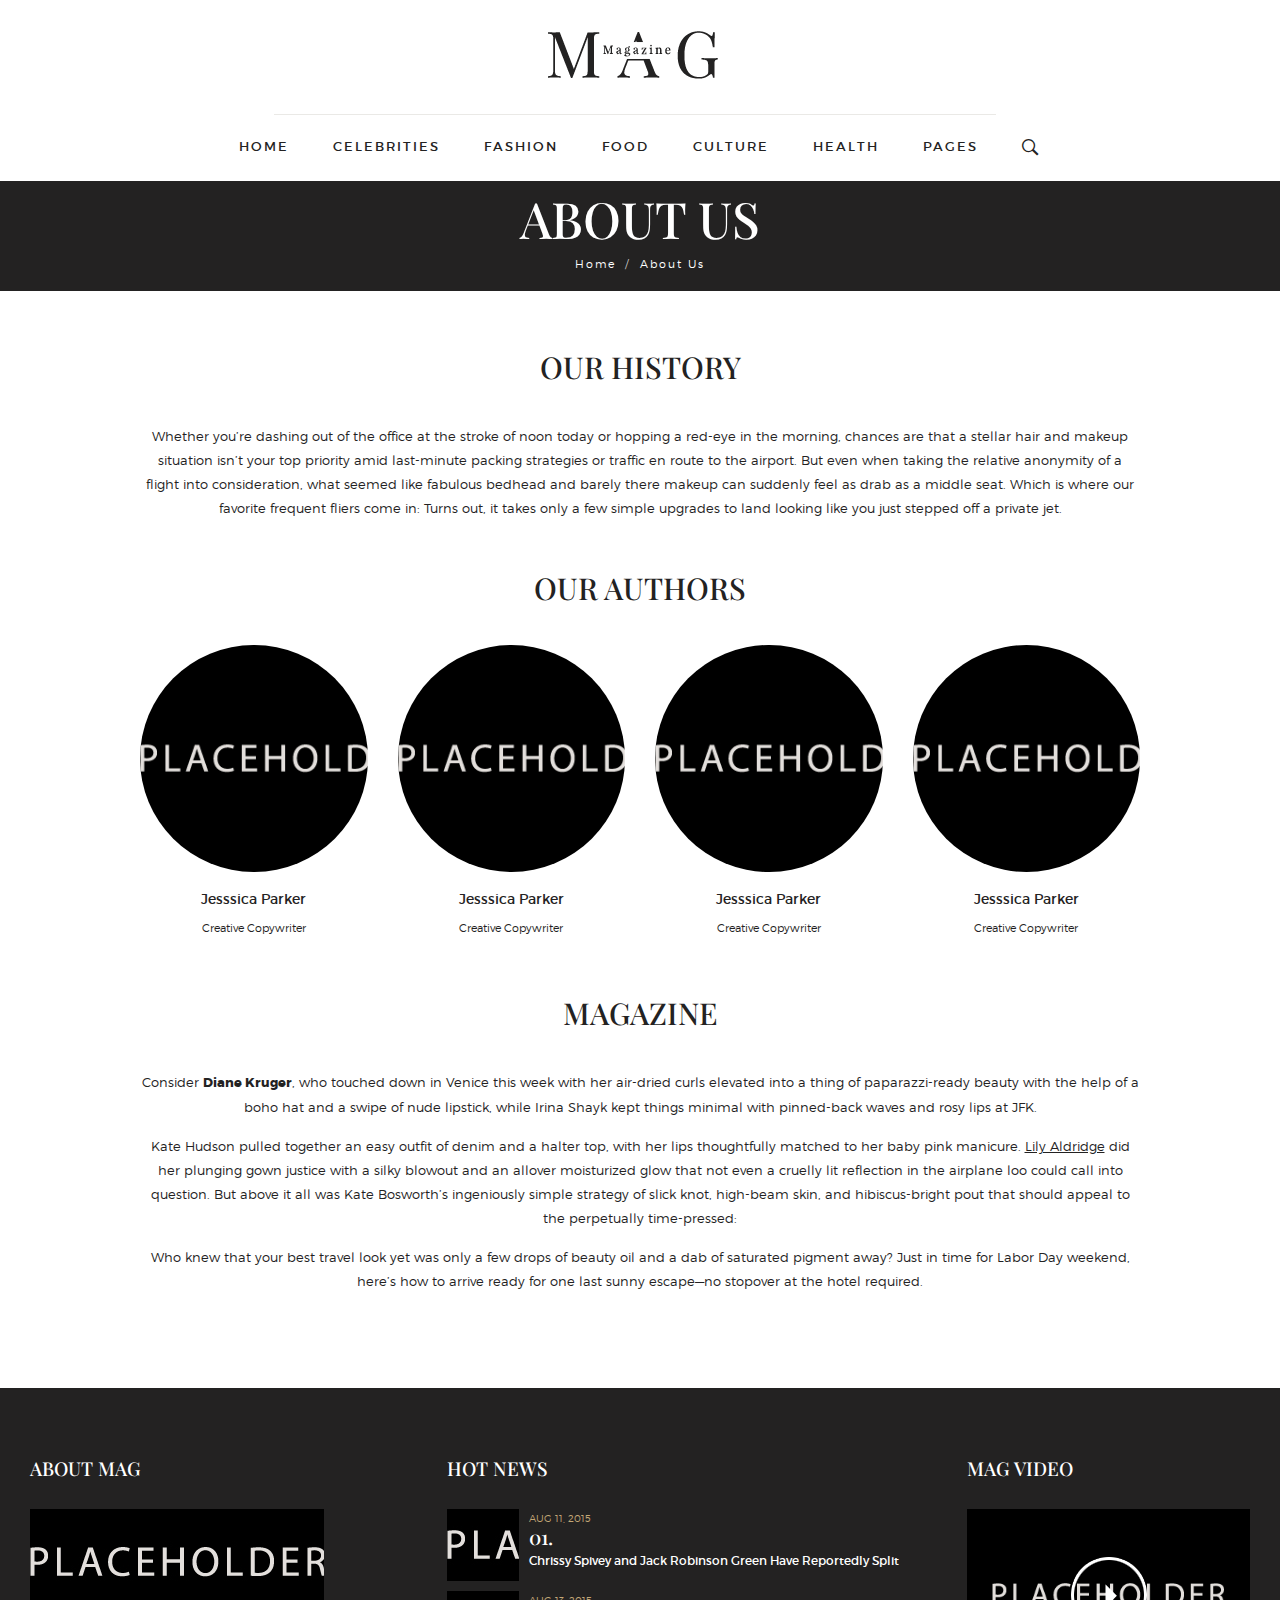
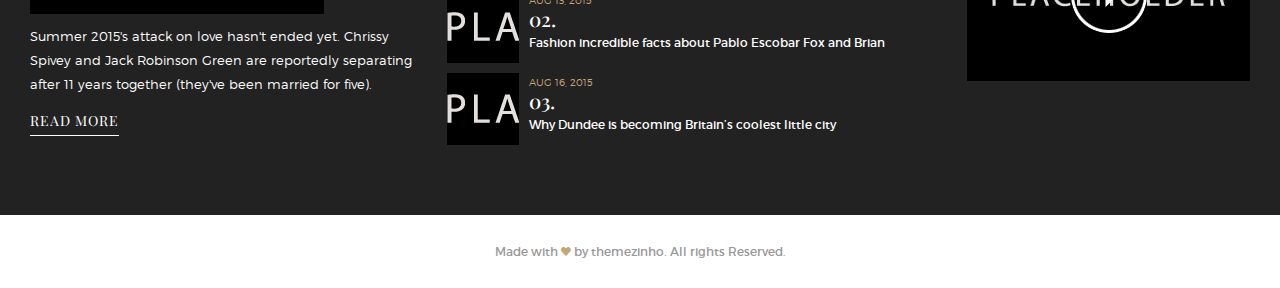
<file: about-us.html>
<!DOCTYPE html>
<html lang="en">
<head>
<meta charset="utf-8">
<meta http-equiv="X-UA-Compatible" content="IE=edge">
<meta name="viewport" content="user-scalable=no, initial-scale=1.0, maximum-scale=1.0">
<title>MAG | Online Magazine</title>
<meta name="author" content="Themezinho">
<meta name="description" content="Online Magazine HTML Template">
<meta name="keywords" content="mag, magazine, article, html, template, carousel, gallery, post, html5">

<!-- SOCIAL MEDIA META -->
<meta property="og:description" content="MAG | Online Magazine">
<meta property="og:image" content="http://www.acrocapoeira.com/mag/preview.png">
<meta property="og:site_name" content="MAG">
<meta property="og:title" content="MAG">
<meta property="og:type" content="website">
<meta property="og:url" content="http://www.acrocapoeira.com/mag">

<!-- TWITTER META -->
<meta name="twitter:card" content="summary">
<meta name="twitter:site" content="@MAG">
<meta name="twitter:creator" content="@MAG">
<meta name="twitter:title" content="MAG">
<meta name="twitter:description" content="MAG | Online Magazine">
<meta name="twitter:image" content="http://www.acrocapoeira.com/mag/preview.png">

<!-- FAVICON FILES -->
<link href="ico/apple-touch-icon-144-precomposed.png" rel="apple-touch-icon-precomposed" sizes="144x144">
<link href="ico/apple-touch-icon-114-precomposed.png" rel="apple-touch-icon-precomposed" sizes="114x114">
<link href="ico/apple-touch-icon-72-precomposed.png" rel="apple-touch-icon-precomposed" sizes="72x72">
<link href="ico/apple-touch-icon-57-precomposed.png" rel="apple-touch-icon-precomposed">
<link href="ico/favicon.png" rel="shortcut icon">

<!-- CSS FILES -->
<link href="css/slick.css" rel="stylesheet">
<link href="css/ionicons.css" rel="stylesheet">
<link href="css/jquery.fancybox.css" rel="stylesheet">
<link href="css/bootstrap.min.css" rel="stylesheet">
<link href="css/base.css" rel="stylesheet">
<link href="css/style.css" rel="stylesheet">

<!-- HTML5 shim and Respond.js for IE8 support of HTML5 elements and media queries -->
<!-- WARNING: Respond.js doesn't work if you view the page via file:// -->
<!--[if lt IE 9]>
      <script src="https://oss.maxcdn.com/html5shiv/3.7.2/html5shiv.min.js"></script>
      <script src="https://oss.maxcdn.com/respond/1.4.2/respond.min.js"></script>
    <![endif]-->
</head>
<body>
<div class="search-box">
  <div class="table">
    <div class="inner">
      <div class="search-close"></div>
      <form action="search-results.html" method="post">
        <h4>MAG SEARCH</h4>
        <h6>North West was summer’s most stylish tot</h6>
        <div class="form-group">
          <input type="text" placeholder="Type right here to find out">
        </div>
        <!-- end form-group -->
        <div class="form-group">
          <button type="submit">SEARCH</button>
        </div>
        <!-- end form-group -->
      </form>
    </div>
    <!-- end inner --> 
  </div>
  <!-- end table --> 
</div>
<!-- end search-box -->
<header class="header-centered">
  <nav class="navbar navbar-default" role="navigation">
    <div class="container">
      <div class="navbar-header">
        <button type="button" class="navbar-toggle toggle-menu menu-left push-body" data-toggle="collapse" data-target="#nav1"> <i class="ion-navicon"></i> </button>
        <a class="navbar-brand" href="index.html"><img src="images/logo-dark.png" alt="Image"></a> </div>
      <div class="collapse navbar-collapse cbp-spmenu cbp-spmenu-vertical cbp-spmenu-left" id="nav1">
        <ul class="nav navbar-nav">
<li><a href="index.html"> <span data-hover="HOME">HOME</span> </a></li>
          <li><a href="article-list.html"> <span data-hover="CELEBRITIES">CELEBRITIES</span> </a></li>
          <li><a href="article-list.html"> <span data-hover="FASHION">FASHION</span> </a></li>
          <li><a href="article-list.html"> <span data-hover="FOOD">FOOD</span> </a></li>
          <li><a href="article-list.html"> <span data-hover="CULTURE">CULTURE</span> </a></li>
          <li><a href="article-list.html"> <span data-hover="HEALT">HEALTH</span> </a></li>
          <li class="dropdown"> <a href="#"> <span data-hover="PAGES">PAGES</span> </a>
            <ul class="dropdown-menu" role="menu">
              <li><a href="about-us.html">ABOUT US</a></li>
              <li><a href="contact-us.html">CONTACT US</a></li>
              <li><a href="404.html">404</a></li>
            </ul>
          </li>
          <li class="search-btn"><a href="#"><i class="ion-ios-search-strong"></i></a></li>
        </ul>
      </div>
      <!-- end navbar-collapse --> 
    </div>
    <!-- end container --> 
  </nav>
  <!-- end navbar --> 
</header>
<!-- end header-centered -->
<section class="int-header">
  <div class="container">
    <div class="row">
      <div class="col-xs-12">
        <h4>ABOUT US</h4>
        <ul class="breadcrumb">
          <li><a href="#">Home</a></li>
          <li class="active">About Us</li>
        </ul>
      </div>
      <!-- end col-12 --> 
    </div>
    <!-- end row --> 
  </div>
  <!-- end container --> 
</section>
<!-- end int-header -->
<section class="main-content">
  <div class="container">
    <div class="row">
      <div class="col-xs-12 text-page">
      	<h4 class="section-title">OUR HISTORY</h4>
        	<p>Whether you’re dashing out of the office at the stroke of noon today or hopping a red-eye in the morning, chances are that a stellar hair and makeup situation isn’t your top priority amid last-minute packing strategies or traffic en route to the airport. But even when taking the relative anonymity of a flight into consideration, what seemed like fabulous bedhead and barely there makeup can suddenly feel as drab as a middle seat. Which is where our favorite frequent fliers come in: Turns out, it takes only a few simple upgrades to land looking like you just stepped off a private jet.</p><br><br>
            <div class="row team">
            <div class="col-xs-12">
            <h4 class="section-title">OUR AUTHORS</h4>
            </div>
            <!-- end col-12 -->
            	<div class="col-md-3">
                	<figure><img src="images/team-member1.jpg" alt="Image">
                    <figcaption><h5>Jesssica Parker</h5>
                    <small>Creative Copywriter</small>
                    </figcaption>
                    </figure>
                </div>
                <!-- end col-3 -->
            	<div class="col-md-3">
                	<figure><img src="images/team-member2.jpg" alt="Image">
                    <figcaption><h5>Jesssica Parker</h5>
                    <small>Creative Copywriter</small>
                    </figcaption>
                    </figure>
                </div>
                <!-- end col-3 -->
            	<div class="col-md-3">
                	<figure><img src="images/team-member3.jpg" alt="Image">
                    <figcaption><h5>Jesssica Parker</h5>
                    <small>Creative Copywriter</small>
                    </figcaption>
                    </figure>
                </div>
                <!-- end col-3 -->
            	<div class="col-md-3">
                	<figure><img src="images/team-member4.jpg" alt="Image">
                    <figcaption><h5>Jesssica Parker</h5>
                    <small>Creative Copywriter</small>
                    </figcaption>
                    </figure>
                </div>
                <!-- end col-3 -->
            </div>
            <!-- end row -->
            <h4 class="section-title">MAGAZINE</h4>
            <p>Consider <strong>Diane Kruger</strong>, who touched down in Venice this week with her air-dried curls elevated into a thing of paparazzi-ready beauty with the help of a boho hat and a swipe of nude lipstick, while Irina Shayk kept things minimal with pinned-back waves and rosy lips at JFK.</p>
            <p>Kate Hudson pulled together an easy outfit of denim and a halter top, with her lips thoughtfully matched to her baby pink manicure. <u>Lily Aldridge</u> did her plunging gown justice with a silky blowout and an allover moisturized glow that not even a cruelly lit reflection in the airplane loo could call into question. But above it all was Kate Bosworth’s ingeniously simple strategy of slick knot, high-beam skin, and hibiscus-bright pout that should appeal to the perpetually time-pressed: </p>
            <p>Who knew that your best travel look yet was only a few drops of beauty oil and a dab of saturated pigment away? Just in time for Labor Day weekend, here’s how to arrive ready for one last sunny escape—no stopover at the hotel required.</p>
      </div>
      <!-- end col-12 -->
    </div>
    <!-- end row --> 
  </div>
  <!-- end container --> 
  </section>
<!-- end main-content -->
<footer class="footer-dark">
  <div class="container">
    <div class="row">
      <div class="col-md-4 col-xs-12 about">
        <h4>ABOUT MAG </h4>
        <figure><img src="images/footer-about-image.jpg" alt="Image"></figure>
        <p>Summer 2015's attack on love hasn't ended yet. Chrissy Spivey and Jack Robinson Green are reportedly separating after 11 years together (they've been married for five).</p>
        <a href="#">READ MORE</a> </div>
      <!-- end col-4 -->
      <div class="col-md-5 col-xs-12 hot-news">
        <h4>HOT NEWS</h4>
        <div class="post">
          <figure><img src="images/footer-post-image1.jpg" alt="Image"></figure>
          <div class="caption"> <small class="date">AUG 11, 2015</small>
            <h6><span>01.</span><a href="#">Chrissy Spivey and Jack Robinson Green Have Reportedly Split</a></h6>
          </div>
          <!-- end caption --> 
        </div>
        <!-- end post -->
        <div class="post">
          <figure><img src="images/footer-post-image2.jpg" alt="Image"></figure>
          <div class="caption"> <small class="date">AUG 13, 2015</small>
            <h6><span>02.</span><a href="#">Fashion incredible facts about Pablo Escobar Fox and Brian </a></h6>
          </div>
          <!-- end caption --> 
        </div>
        <!-- end post -->
        <div class="post">
          <figure><img src="images/footer-post-image3.jpg" alt="Image"></figure>
          <div class="caption"> <small class="date">AUG 16, 2015</small>
            <h6><span>03.</span><a href="#">Why Dundee is becoming Britain’s coolest little city</a></h6>
          </div>
          <!-- end caption --> 
        </div>
        <!-- end post --> 
      </div>
      <!-- end col-5 -->
      <div class="col-md-3 col-xs-12 demo-video">
        <h4>MAG VIDEO</h4>
        <figure> <img src="images/footer-video-thumb.jpg" alt="Image"> <a class="fancybox fancybox.iframe" href="http://www.youtube.com/embed/L9szn1QQfas?autoplay=1">PLAY</a></figure>
      </div>
      <!-- end col-3 --> 
    </div>
    <!-- end row --> 
  </div>
  <!-- end container --> 
</footer>
<!-- end footer-dark -->
<section class="sub-footer">
  <div class="container">
    <h5>Made with <i class="ion-heart"></i> by themezinho. All rights Reserved.</h5>
  </div>
</section>

<!-- JS FILES --> 
<script src="https://ajax.googleapis.com/ajax/libs/jquery/1.11.3/jquery.min.js"></script> 
<script src="js/bootstrap.min.js"></script> 
<script src="js/slick.min.js"></script> 
<script src="js/jPushMenu.js"></script> 
<script src="js/jquery.fancybox.js"></script> 
<script src="js/scripts.js"></script>
</body>
</html>
</file>
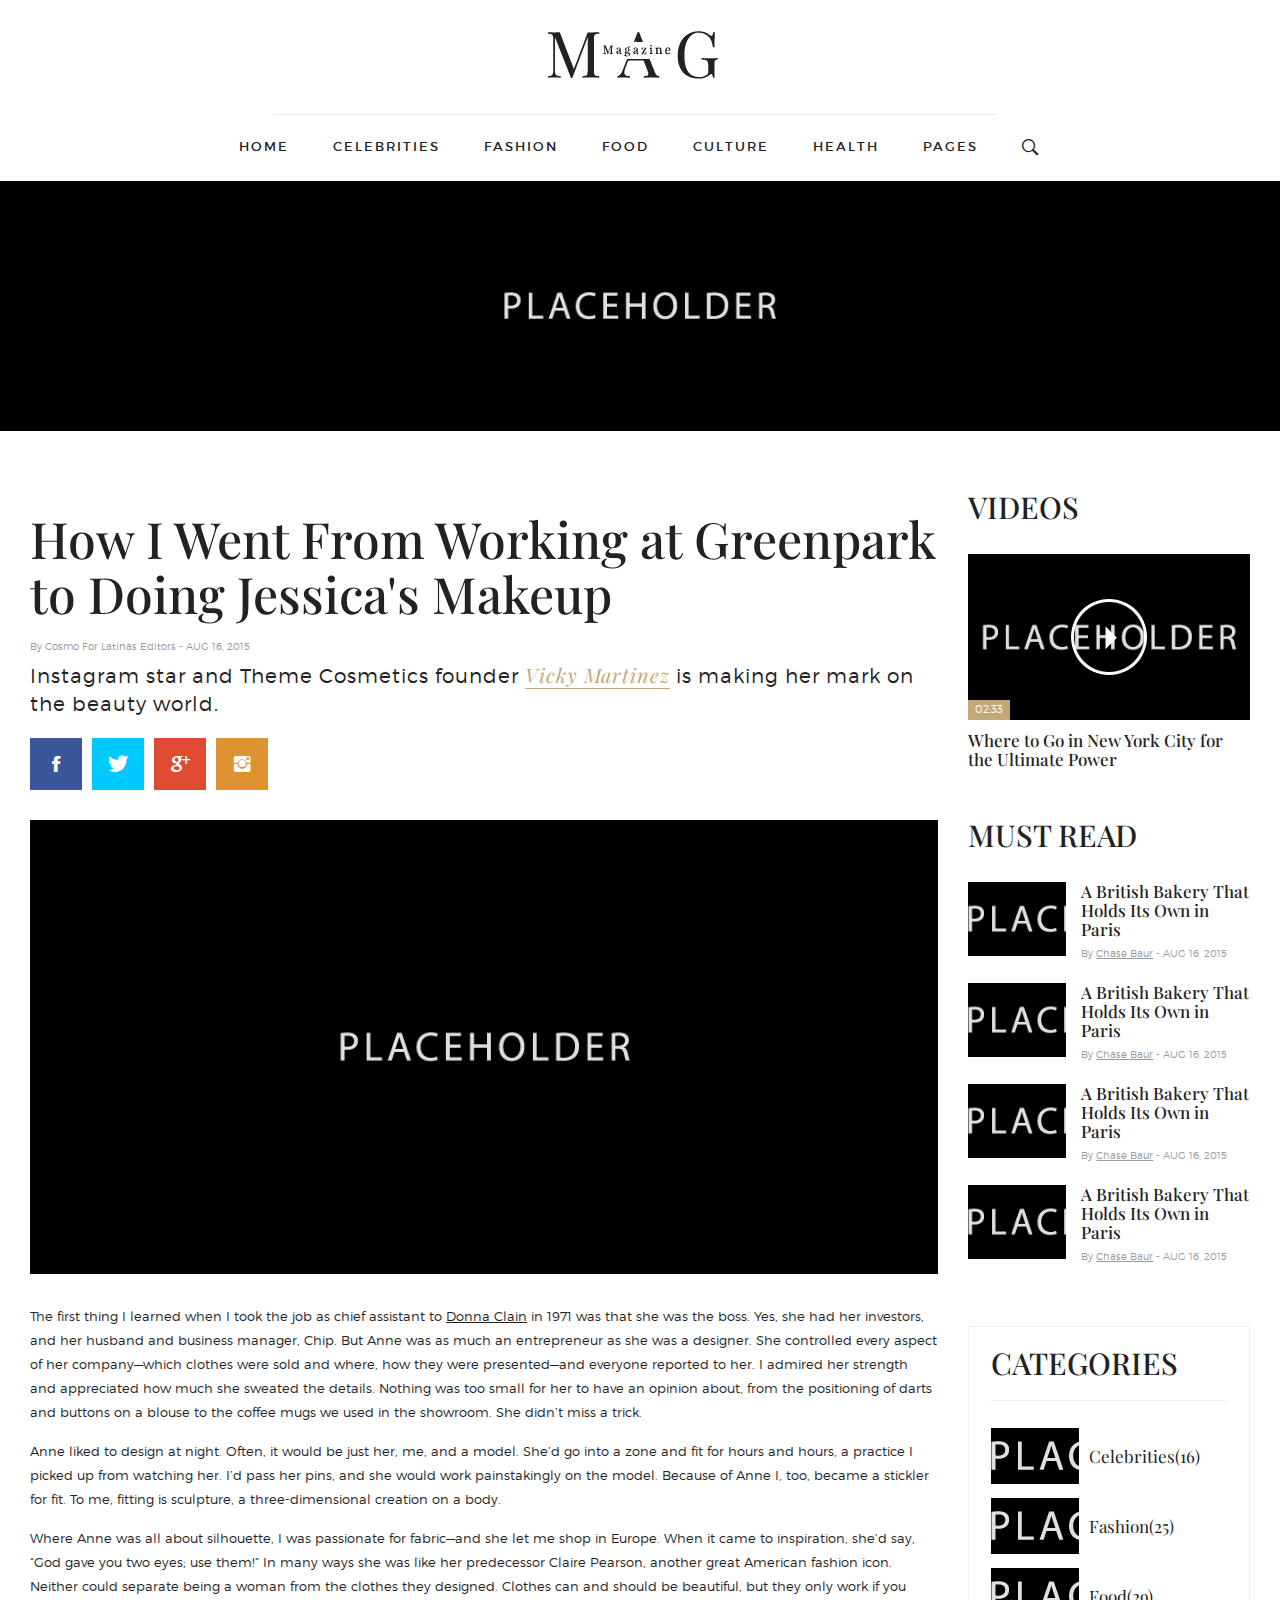
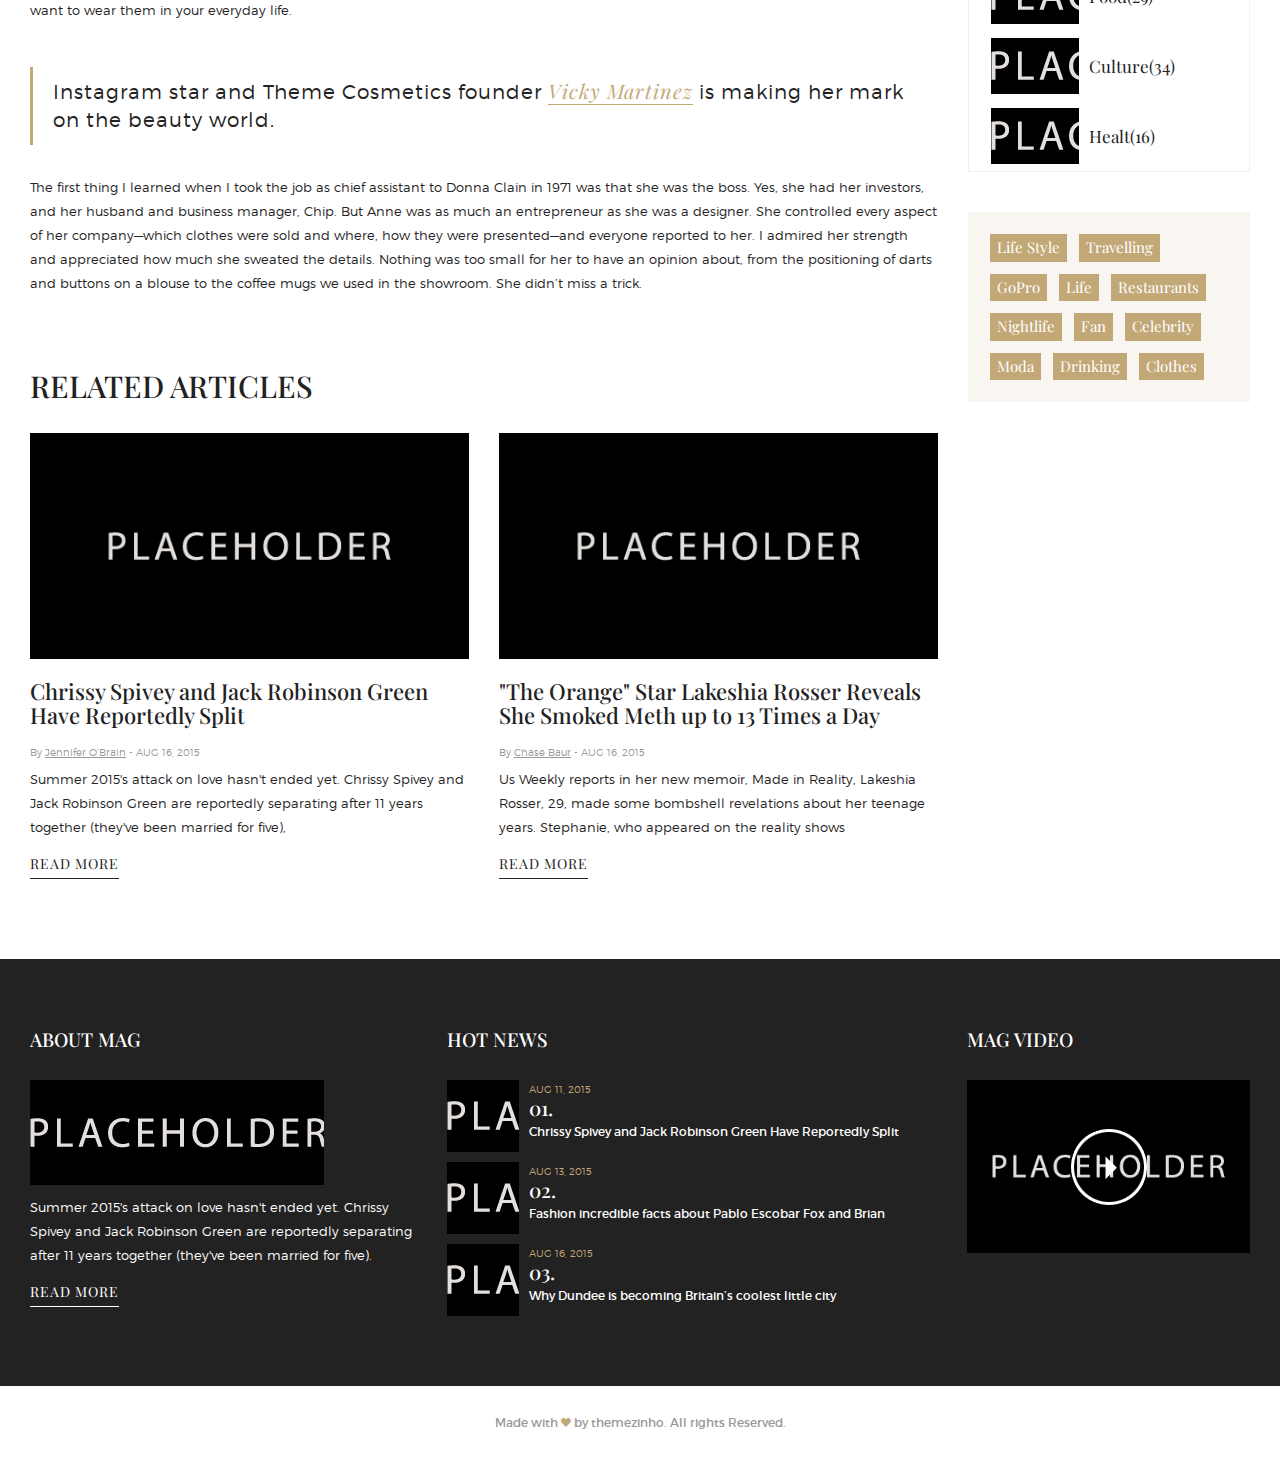
<file: article-detail.html>
<!DOCTYPE html>
<html lang="en">
<head>
<meta charset="utf-8">
<meta http-equiv="X-UA-Compatible" content="IE=edge">
<meta name="viewport" content="user-scalable=no, initial-scale=1.0, maximum-scale=1.0">
<title>MAG | Online Magazine</title>
<meta name="author" content="Themezinho">
<meta name="description" content="Online Magazine HTML Template">
<meta name="keywords" content="mag, magazine, article, html, template, carousel, gallery, post, html5">

<!-- SOCIAL MEDIA META -->
<meta property="og:description" content="MAG | Online Magazine">
<meta property="og:image" content="http://www.acrocapoeira.com/mag/preview.png">
<meta property="og:site_name" content="MAG">
<meta property="og:title" content="MAG">
<meta property="og:type" content="website">
<meta property="og:url" content="http://www.acrocapoeira.com/mag">

<!-- TWITTER META -->
<meta name="twitter:card" content="summary">
<meta name="twitter:site" content="@MAG">
<meta name="twitter:creator" content="@MAG">
<meta name="twitter:title" content="MAG">
<meta name="twitter:description" content="MAG | Online Magazine">
<meta name="twitter:image" content="http://www.acrocapoeira.com/mag/preview.png">

<!-- FAVICON FILES -->
<link href="ico/apple-touch-icon-144-precomposed.png" rel="apple-touch-icon-precomposed" sizes="144x144">
<link href="ico/apple-touch-icon-114-precomposed.png" rel="apple-touch-icon-precomposed" sizes="114x114">
<link href="ico/apple-touch-icon-72-precomposed.png" rel="apple-touch-icon-precomposed" sizes="72x72">
<link href="ico/apple-touch-icon-57-precomposed.png" rel="apple-touch-icon-precomposed">
<link href="ico/favicon.png" rel="shortcut icon">

<!-- CSS FILES -->
<link href="css/slick.css" rel="stylesheet">
<link href="css/ionicons.css" rel="stylesheet">
<link href="css/jquery.fancybox.css" rel="stylesheet">
<link href="css/bootstrap.min.css" rel="stylesheet">
<link href="css/base.css" rel="stylesheet">
<link href="css/style.css" rel="stylesheet">

<!-- HTML5 shim and Respond.js for IE8 support of HTML5 elements and media queries -->
<!-- WARNING: Respond.js doesn't work if you view the page via file:// -->
<!--[if lt IE 9]>
      <script src="https://oss.maxcdn.com/html5shiv/3.7.2/html5shiv.min.js"></script>
      <script src="https://oss.maxcdn.com/respond/1.4.2/respond.min.js"></script>
    <![endif]-->
</head>
<body>
<div class="search-box">
  <div class="table">
    <div class="inner">
      <div class="search-close"></div>
      <form action="search-results.html" method="post">
        <h4>MAG SEARCH</h4>
        <h6>North West was summer’s most stylish tot</h6>
        <div class="form-group">
          <input type="text" placeholder="Type right here to find out">
        </div>
        <!-- end form-group -->
        <div class="form-group">
          <button type="submit">SEARCH</button>
        </div>
        <!-- end form-group -->
      </form>
    </div>
    <!-- end inner --> 
  </div>
  <!-- end table --> 
</div>
<!-- end search-box -->
<header class="header-centered">
  <nav class="navbar navbar-default" role="navigation">
    <div class="container">
      <div class="navbar-header">
        <button type="button" class="navbar-toggle toggle-menu menu-left push-body" data-toggle="collapse" data-target="#nav1"> <i class="ion-navicon"></i> </button>
        <a class="navbar-brand" href="index.html"><img src="images/logo-dark.png" alt="Image"></a> </div>
      <div class="collapse navbar-collapse cbp-spmenu cbp-spmenu-vertical cbp-spmenu-left" id="nav1">
        <ul class="nav navbar-nav">
<li><a href="index.html"> <span data-hover="HOME">HOME</span> </a></li>
          <li><a href="article-list.html"> <span data-hover="CELEBRITIES">CELEBRITIES</span> </a></li>
          <li><a href="article-list.html"> <span data-hover="FASHION">FASHION</span> </a></li>
          <li><a href="article-list.html"> <span data-hover="FOOD">FOOD</span> </a></li>
          <li><a href="article-list.html"> <span data-hover="CULTURE">CULTURE</span> </a></li>
          <li><a href="article-list.html"> <span data-hover="HEALT">HEALTH</span> </a></li>
          <li class="dropdown"> <a href="#"> <span data-hover="PAGES">PAGES</span> </a>
            <ul class="dropdown-menu" role="menu">
              <li><a href="about-us.html">ABOUT US</a></li>
              <li><a href="contact-us.html">CONTACT US</a></li>
              <li><a href="404.html">404</a></li>
            </ul>
          </li>
          <li class="search-btn"><a href="#"><i class="ion-ios-search-strong"></i></a></li>
        </ul>
      </div>
      <!-- end navbar-collapse --> 
    </div>
    <!-- end container --> 
  </nav>
  <!-- end navbar --> 
</header>
<!-- end header-centered -->
<section class="article-header article-bg">
  <div class="container">
    <div class="row">
      <div class="col-xs-12">
      </div>
      <!-- end col-12 --> 
    </div>
    <!-- end row --> 
  </div>
  <!-- end container --> 
</section>
<!-- end int-header -->
<section class="main-content">
  <div class="container">
    <div class="row">
      <div class="col-md-9">
        <div class="left-content">
        	<div class="article-detail">
            <h2 class="article-title">How I Went From Working at Greenpark to Doing  Jessica's Makeup</h2>
            <small class="author-date">By Cosmo For Latinas Editors - AUG 16, 2015</small>
            <p class="lead">Instagram star and Theme Cosmetics founder <a href="#">Vicky Martinez</a> is making her mark on the beauty world.</p>
             <ul class="social-share">
              <li class="facebook"><a href="#"><i class="ion-social-facebook"></i></a></li>
              <li class="twitter"><a href="#"><i class="ion-social-twitter"></i></a></li>
              <li class="googleplus"><a href="#"><i class="ion-social-googleplus"></i></a></li>
              <li class="instagram"><a href="#"><i class="ion-social-instagram"></i></a></li>
            </ul>
            <figure><img src="images/article-image1.jpg" alt="Image"></figure>
            <p>The first thing I learned when I took the job as chief assistant to <u>Donna Clain</u> in 1971 was that she was the boss. Yes, she had her investors, and her husband and business manager, Chip. But Anne was as much an entrepreneur as she was a designer. She controlled every aspect of her company—which clothes were sold and where, how they were presented—and everyone reported to her. I admired her strength and appreciated how much she sweated the details. Nothing was too small for her to have an opinion about, from the positioning of darts and buttons on a blouse to the coffee mugs we used in the showroom. She didn’t miss a trick.</p>
            <p>Anne liked to design at night. Often, it would be just her, me, and a model. She’d go into a zone and fit for hours and hours, a practice I picked up from watching her. I’d pass her pins, and she would work painstakingly on the model. Because of Anne I, too, became a stickler for fit. To me, fitting is sculpture, a three-dimensional creation on a body.</p>
            <p>Where Anne was all about silhouette, I was passionate for fabric—and she let me shop in Europe. When it came to inspiration, she’d say, “God gave you two eyes; use them!” In many ways she was like her predecessor Claire Pearson, another great American fashion icon. Neither could separate being a woman from the clothes they designed. Clothes can and should be beautiful, but they only work if you want to wear them in your everyday life.</p>
            <blockquote>
            Instagram star and Theme Cosmetics founder <a href="#">Vicky Martinez</a> is making her mark on the beauty world.
            </blockquote>
            <p>The first thing I learned when I took the job as chief assistant to Donna Clain in 1971 was that she was the boss. Yes, she had her investors, and her husband and business manager, Chip. But Anne was as much an entrepreneur as she was a designer. She controlled every aspect of her company—which clothes were sold and where, how they were presented—and everyone reported to her. I admired her strength and appreciated how much she sweated the details. Nothing was too small for her to have an opinion about, from the positioning of darts and buttons on a blouse to the coffee mugs we used in the showroom. She didn’t miss a trick.</p>
            </div>
          <!-- end article-detail -->
          <div class="top-image-posts row">
            <div class="col-xs-12">
              <h4 class="section-title">RELATED ARTICLES</h4>
            </div>
            <!-- end col-12 -->
            <div class="post col-md-6 col-sm-6 col-xs-12">
              <figure><img src="images/top-post-image1.jpg" alt="Image"></figure>
              <div class="caption">
                <h3 class="post-title">Chrissy Spivey and Jack Robinson Green Have Reportedly Split</h3>
                <small class="author-date">By <a href="#">Jennifer O'Brain</a> - AUG 16, 2015</small>
                <p>Summer 2015's attack on love hasn't ended yet. Chrissy Spivey and Jack Robinson Green are reportedly separating after 11 years together (they've been married for five),</p>
                <a href="article-detail.html" class="post-btn">READ MORE</a> </div>
              <!-- end caption --> 
            </div>
            <!-- end post -->
            <div class="post col-md-6 col-sm-6 col-xs-12">
              <figure><img src="images/top-post-image2.jpg" alt="Image"></figure>
              <div class="caption">
                <h3 class="post-title">"The Orange" Star Lakeshia Rosser Reveals She Smoked Meth up to 13 Times a Day </h3>
                <small class="author-date">By <a href="#">Chase Baur</a> - AUG 16, 2015</small>
                <p>Us Weekly reports in her new memoir, ​Made in Reality, ​Lakeshia Rosser, 29, made some bombshell revelations about her teenage years. Stephanie, who appeared on the reality shows</p>
                <a href="article-detail.html" class="post-btn">READ MORE</a> </div>
              <!-- end caption --> 
            </div>
            <!-- end post --> 
          </div>
          <!-- end top-image-posts --> 
        </div>
        <!-- end left-content --> 
      </div>
      <!-- end col-9 -->
      <div class="col-md-3">
        <aside class="side-bar">
          <div class="videos">
            <h4 class="section-title">VIDEOS</h4>
            <div class="video">
              <figure> <img src="images/video-thumb1.jpg" alt="Image"> <a href="#">Play</a> <small class="length">02:33</small> </figure>
              <h5>Where to Go in New York City for the Ultimate Power </h5>
            </div>
            <!-- end video -->
          </div>
          <!-- end videos -->
          <div class="must-read-posts">
            <h4 class="section-title">MUST READ</h4>
            <div class="post">
              <figure><img src="images/must-read-thumb1.jpg" alt="Image"></figure>
              <div class="caption">
                <h5 class="post-title"><a href="#">A British Bakery That Holds  Its Own in Paris</a></h5>
                <small class="author-date">By <a href="#">Chase Baur</a> - AUG 16, 2015</small> </div>
              <!-- end caption --> 
            </div>
            <!-- end post -->
            <div class="post">
              <figure><img src="images/must-read-thumb2.jpg" alt="Image"></figure>
              <div class="caption">
                <h5 class="post-title"><a href="#">A British Bakery That Holds  Its Own in Paris</a></h5>
                <small class="author-date">By <a href="#">Chase Baur</a> - AUG 16, 2015</small> </div>
              <!-- end caption --> 
            </div>
            <!-- end post -->
            <div class="post">
              <figure><img src="images/must-read-thumb3.jpg" alt="Image"></figure>
              <div class="caption">
                <h5 class="post-title"><a href="#">A British Bakery That Holds  Its Own in Paris</a></h5>
                <small class="author-date">By <a href="#">Chase Baur</a> - AUG 16, 2015</small> </div>
              <!-- end caption --> 
            </div>
            <!-- end post -->
            <div class="post">
              <figure><img src="images/must-read-thumb4.jpg" alt="Image"></figure>
              <div class="caption">
                <h5 class="post-title"><a href="#">A British Bakery That Holds  Its Own in Paris</a></h5>
                <small class="author-date">By <a href="#">Chase Baur</a> - AUG 16, 2015</small> </div>
              <!-- end caption --> 
            </div>
            <!-- end post --> 
          </div>
          <!-- end must-read-posts -->
          <div class="side-categories">
            <h4>CATEGORIES</h4>
            <ul>
              <li>
                <figure><img src="images/side-category-thumb1.jpg" alt="Image"></figure>
                <a href="#">Celebrities(16)</a> </li>
              <li>
                <figure><img src="images/side-category-thumb2.jpg" alt="Image"></figure>
                <a href="#">Fashion(25) </a> </li>
              <li>
                <figure><img src="images/side-category-thumb3.jpg" alt="Image"></figure>
                <a href="#">Food(29)</a> </li>
              <li>
                <figure><img src="images/side-category-thumb4.jpg" alt="Image"></figure>
                <a href="#">Culture(34)</a> </li>
              <li>
                <figure><img src="images/side-category-thumb5.jpg" alt="Image"></figure>
                <a href="#">Healt(16) </a> </li>
            </ul>
          </div>
          <!-- end side-categories -->
          <div class="popular-tags">
            <ul>
              <li><a href="#">Life Style</a></li>
              <li><a href="#">Travelling</a></li>
              <li><a href="#">GoPro</a></li>
              <li><a href="#">Life</a></li>
              <li><a href="#">Restaurants</a></li>
              <li><a href="#">Nightlife</a></li>
              <li><a href="#">Fan</a></li>
              <li><a href="#">Celebrity</a></li>
              <li><a href="#">Moda</a></li>
              <li><a href="#">Drinking</a></li>
              <li><a href="#">Clothes</a></li>
            </ul>
          </div>
          <!-- end popular-tags -->
          </aside>
        <!-- end side-bar --> 
      </div>
      <!-- end col-3 --> 
    </div>
    <!-- end row --> 
  </div>
  <!-- end container --> 
</section>
<!-- end main-content -->
<footer class="footer-dark">
  <div class="container">
    <div class="row">
      <div class="col-md-4 col-xs-12 about">
        <h4>ABOUT MAG </h4>
        <figure><img src="images/footer-about-image.jpg" alt="Image"></figure>
        <p>Summer 2015's attack on love hasn't ended yet. Chrissy Spivey and Jack Robinson Green are reportedly separating after 11 years together (they've been married for five).</p>
        <a href="#">READ MORE</a> </div>
      <!-- end col-4 -->
      <div class="col-md-5 col-xs-12 hot-news">
        <h4>HOT NEWS</h4>
        <div class="post">
          <figure><img src="images/footer-post-image1.jpg" alt="Image"></figure>
          <div class="caption"> <small class="date">AUG 11, 2015</small>
            <h6><span>01.</span><a href="#">Chrissy Spivey and Jack Robinson Green Have Reportedly Split</a></h6>
          </div>
          <!-- end caption --> 
        </div>
        <!-- end post -->
        <div class="post">
          <figure><img src="images/footer-post-image2.jpg" alt="Image"></figure>
          <div class="caption"> <small class="date">AUG 13, 2015</small>
            <h6><span>02.</span><a href="#">Fashion incredible facts about Pablo Escobar Fox and Brian </a></h6>
          </div>
          <!-- end caption --> 
        </div>
        <!-- end post -->
        <div class="post">
          <figure><img src="images/footer-post-image3.jpg" alt="Image"></figure>
          <div class="caption"> <small class="date">AUG 16, 2015</small>
            <h6><span>03.</span><a href="#">Why Dundee is becoming Britain’s coolest little city</a></h6>
          </div>
          <!-- end caption --> 
        </div>
        <!-- end post --> 
      </div>
      <!-- end col-5 -->
      <div class="col-md-3 col-xs-12 demo-video">
        <h4>MAG VIDEO</h4>
        <figure> <img src="images/footer-video-thumb.jpg" alt="Image"> <a class="fancybox fancybox.iframe" href="http://www.youtube.com/embed/L9szn1QQfas?autoplay=1">PLAY</a></figure>
      </div>
      <!-- end col-3 --> 
    </div>
    <!-- end row --> 
  </div>
  <!-- end container --> 
</footer>
<!-- end footer-dark -->
<section class="sub-footer">
  <div class="container">
    <h5>Made with <i class="ion-heart"></i> by themezinho. All rights Reserved.</h5>
  </div>
</section>

<!-- JS FILES --> 
<script src="https://ajax.googleapis.com/ajax/libs/jquery/1.11.3/jquery.min.js"></script> 
<script src="js/bootstrap.min.js"></script> 
<script src="js/slick.min.js"></script> 
<script src="js/jPushMenu.js"></script> 
<script src="js/jquery.fancybox.js"></script> 
<script src="js/scripts.js"></script>
</body>
</html>
</file>
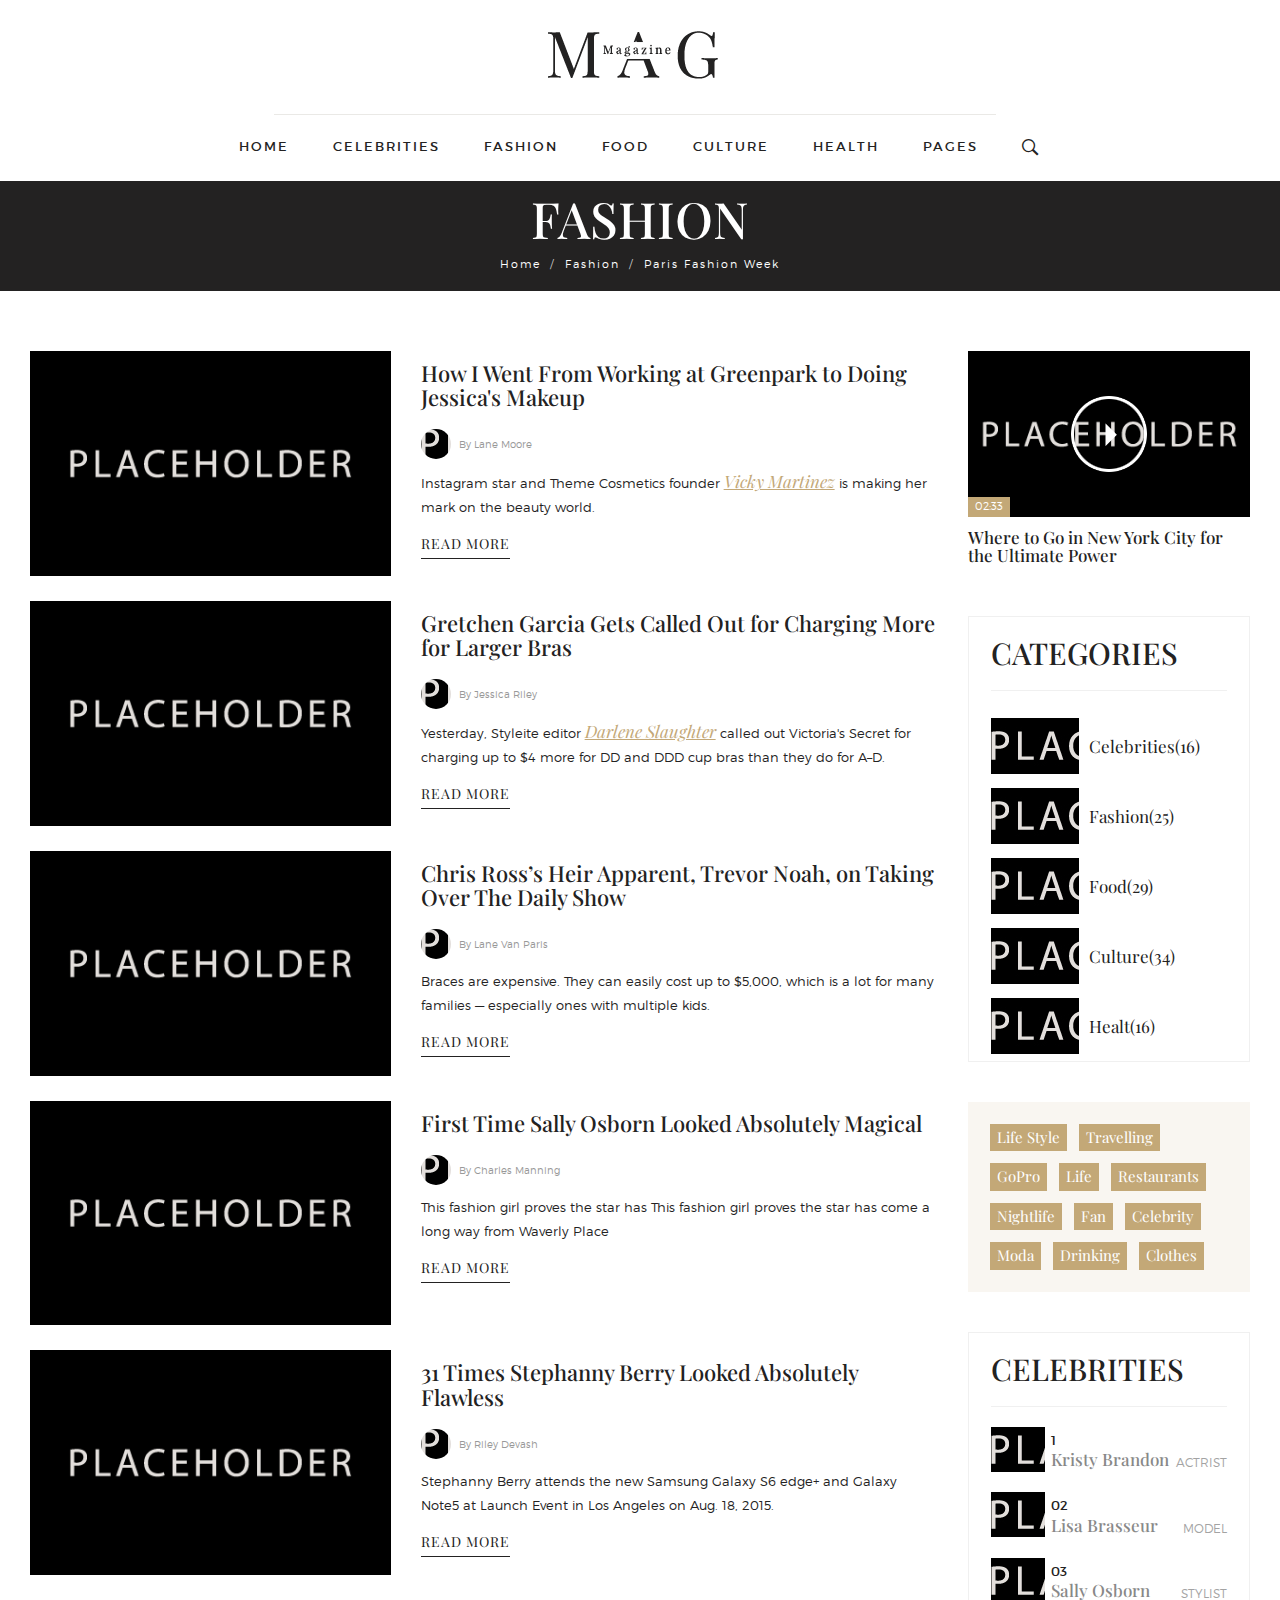
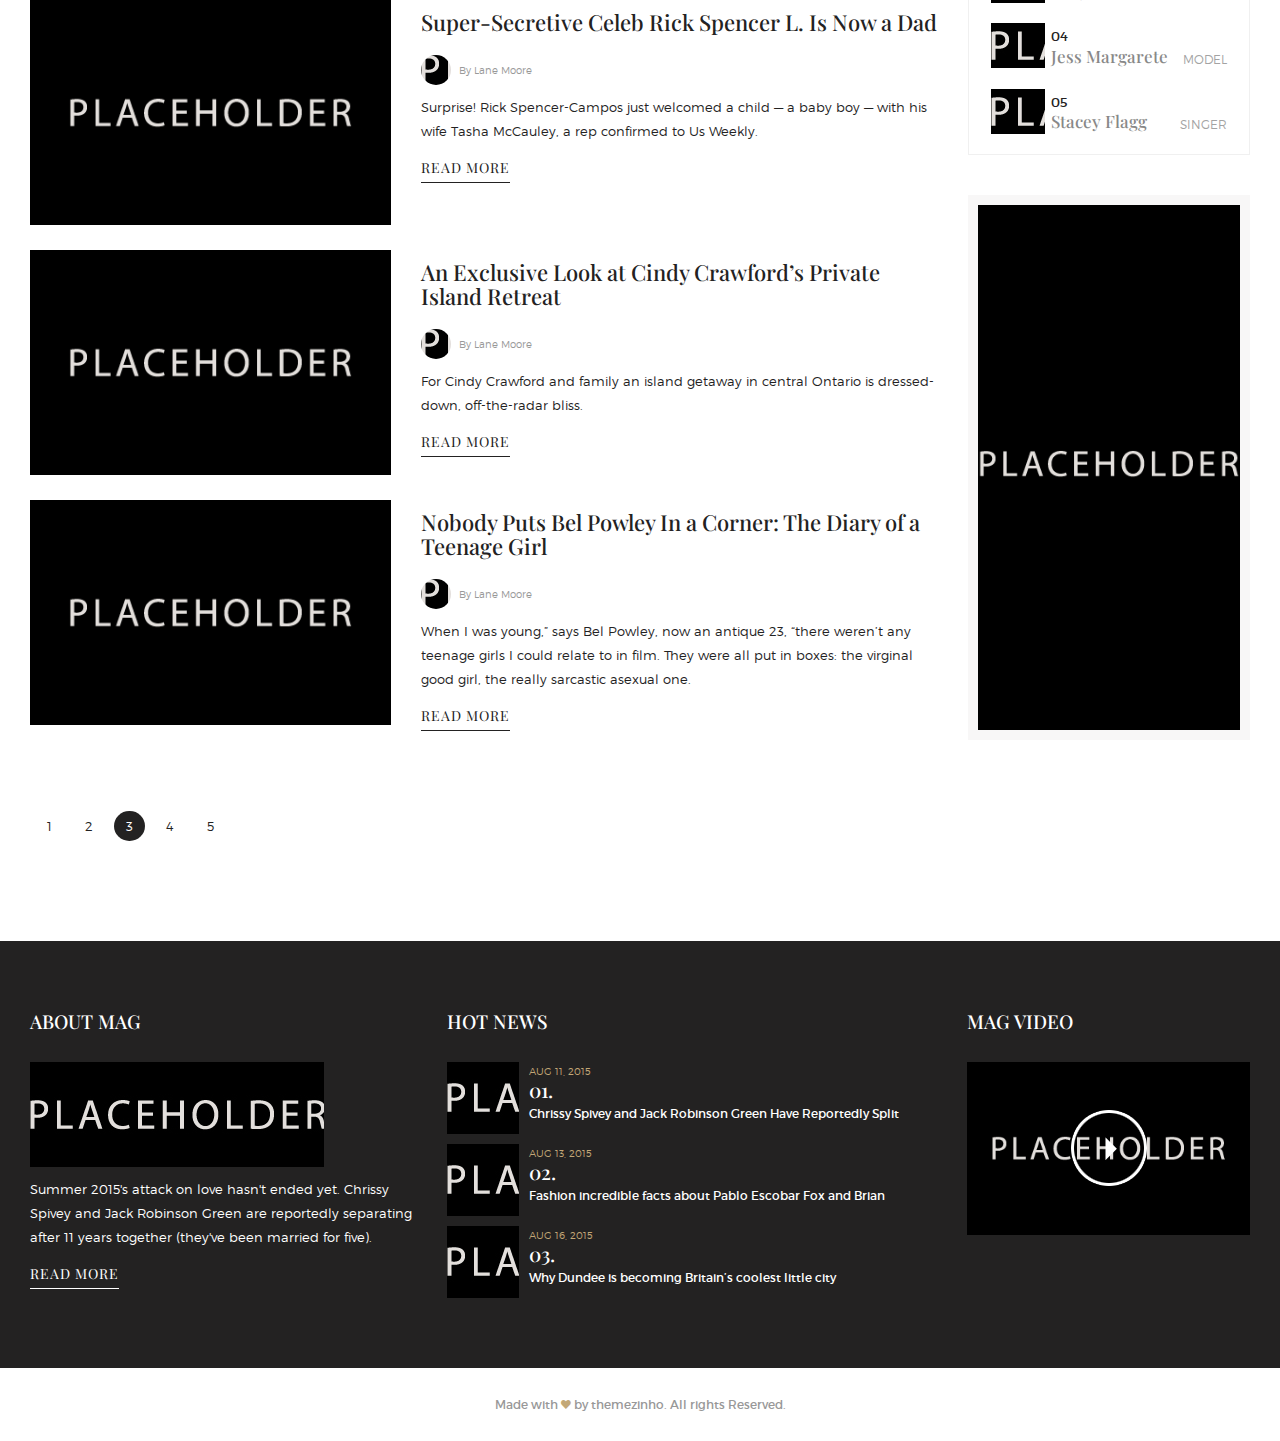
<file: article-list.html>
<!DOCTYPE html>
<html lang="en">
<head>
<meta charset="utf-8">
<meta http-equiv="X-UA-Compatible" content="IE=edge">
<meta name="viewport" content="user-scalable=no, initial-scale=1.0, maximum-scale=1.0">
<title>MAG | Online Magazine</title>
<meta name="author" content="Themezinho">
<meta name="description" content="Online Magazine HTML Template">
<meta name="keywords" content="mag, magazine, article, html, template, carousel, gallery, post, html5">

<!-- SOCIAL MEDIA META -->
<meta property="og:description" content="MAG | Online Magazine">
<meta property="og:image" content="http://www.acrocapoeira.com/mag/preview.png">
<meta property="og:site_name" content="MAG">
<meta property="og:title" content="MAG">
<meta property="og:type" content="website">
<meta property="og:url" content="http://www.acrocapoeira.com/mag">

<!-- TWITTER META -->
<meta name="twitter:card" content="summary">
<meta name="twitter:site" content="@MAG">
<meta name="twitter:creator" content="@MAG">
<meta name="twitter:title" content="MAG">
<meta name="twitter:description" content="MAG | Online Magazine">
<meta name="twitter:image" content="http://www.acrocapoeira.com/mag/preview.png">

<!-- FAVICON FILES -->
<link href="ico/apple-touch-icon-144-precomposed.png" rel="apple-touch-icon-precomposed" sizes="144x144">
<link href="ico/apple-touch-icon-114-precomposed.png" rel="apple-touch-icon-precomposed" sizes="114x114">
<link href="ico/apple-touch-icon-72-precomposed.png" rel="apple-touch-icon-precomposed" sizes="72x72">
<link href="ico/apple-touch-icon-57-precomposed.png" rel="apple-touch-icon-precomposed">
<link href="ico/favicon.png" rel="shortcut icon">

<!-- CSS FILES -->
<link href="css/slick.css" rel="stylesheet">
<link href="css/ionicons.css" rel="stylesheet">
<link href="css/jquery.fancybox.css" rel="stylesheet">
<link href="css/bootstrap.min.css" rel="stylesheet">
<link href="css/base.css" rel="stylesheet">
<link href="css/style.css" rel="stylesheet">

<!-- HTML5 shim and Respond.js for IE8 support of HTML5 elements and media queries -->
<!-- WARNING: Respond.js doesn't work if you view the page via file:// -->
<!--[if lt IE 9]>
      <script src="https://oss.maxcdn.com/html5shiv/3.7.2/html5shiv.min.js"></script>
      <script src="https://oss.maxcdn.com/respond/1.4.2/respond.min.js"></script>
    <![endif]-->
</head>
<body>
<div class="search-box">
  <div class="table">
    <div class="inner">
      <div class="search-close"></div>
      <form action="search-results.html" method="post">
        <h4>MAG SEARCH</h4>
        <h6>North West was summer’s most stylish tot</h6>
        <div class="form-group">
          <input type="text" placeholder="Type right here to find out">
        </div>
        <!-- end form-group -->
        <div class="form-group">
          <button type="submit">SEARCH</button>
        </div>
        <!-- end form-group -->
      </form>
    </div>
    <!-- end inner --> 
  </div>
  <!-- end table --> 
</div>
<!-- end search-box -->
<header class="header-centered">
  <nav class="navbar navbar-default" role="navigation">
    <div class="container">
      <div class="navbar-header">
        <button type="button" class="navbar-toggle toggle-menu menu-left push-body" data-toggle="collapse" data-target="#nav1"> <i class="ion-navicon"></i> </button>
        <a class="navbar-brand" href="index.html"><img src="images/logo-dark.png" alt="Image"></a> </div>
      <div class="collapse navbar-collapse cbp-spmenu cbp-spmenu-vertical cbp-spmenu-left" id="nav1">
        <ul class="nav navbar-nav">
<li><a href="index.html"> <span data-hover="HOME">HOME</span> </a></li>
          <li><a href="article-list.html"> <span data-hover="CELEBRITIES">CELEBRITIES</span> </a></li>
          <li><a href="article-list.html"> <span data-hover="FASHION">FASHION</span> </a></li>
          <li><a href="article-list.html"> <span data-hover="FOOD">FOOD</span> </a></li>
          <li><a href="article-list.html"> <span data-hover="CULTURE">CULTURE</span> </a></li>
          <li><a href="article-list.html"> <span data-hover="HEALT">HEALTH</span> </a></li>
          <li class="dropdown"> <a href="#"> <span data-hover="PAGES">PAGES</span> </a>
            <ul class="dropdown-menu" role="menu">
              <li><a href="about-us.html">ABOUT US</a></li>
              <li><a href="contact-us.html">CONTACT US</a></li>
              <li><a href="404.html">404</a></li>
            </ul>
          </li>
          <li class="search-btn"><a href="#"><i class="ion-ios-search-strong"></i></a></li>
        </ul>
      </div>
      <!-- end navbar-collapse --> 
    </div>
    <!-- end container --> 
  </nav>
  <!-- end navbar --> 
</header>
<!-- end header-centered -->
<section class="int-header">
	<div class="container">
    	<div class="row">
        	<div class="col-xs-12">
            	<h4>FASHION</h4>
                <ul class="breadcrumb">
                <li><a href="#">Home</a></li>
  <li><a href="#">Fashion</a></li>
  <li class="active">Paris Fashion Week</li>
                </ul>
            </div>
            <!-- end col-12 -->
        </div>
        <!-- end row -->
    </div>
    <!-- end container -->
</section>
<!-- end int-header -->
<section class="main-content">
  <div class="container">
    <div class="row">
      <div class="col-md-9">
        <div class="left-content">
          <div class="side-image-posts">
            <div class="post row">
              <figure class="col-md-5 col-sm-5"> <img src="images/side-post-image1.jpg" alt="Image"> </figure>
              <div class="caption col-md-7 col-sm-7">
                <h3 class="post-title">How I Went From Working at Greenpark to Doing  Jessica's Makeup</h3>
                <span class="author"><img src="images/author-thumb-small5.jpg" alt="Image"> By Lane Moore</span>
                <p>Instagram star and Theme Cosmetics founder <a href="#">Vicky Martinez</a> is making her mark on the beauty world.</p>
                <a href="article-detail.html" class="post-btn">READ MORE</a> </div>
              <!-- end caption --> 
            </div>
            <!-- end post -->
            <div class="post row">
              <figure class="col-md-5 col-sm-5"> <img src="images/side-post-image2.jpg" alt="Image"> </figure>
              <div class="caption col-md-7 col-sm-7">
                <h3 class="post-title">Gretchen Garcia Gets Called Out for Charging More for Larger Bras</h3>
                <span class="author"><img src="images/author-thumb-small3.jpg" alt="Image"> By Jessica Riley</span>
                <p> Yesterday, Styleite editor <a href="#">Darlene Slaughter</a> called out Victoria's Secret for charging up to $4 more for DD and DDD cup bras than they do for A–D.</p>
                <a href="article-detail.html" class="post-btn">READ MORE</a> </div>
              <!-- end caption --> 
            </div>
            <!-- end post -->
            <div class="post row">
              <figure class="col-md-5 col-sm-5"> <img src="images/side-post-image3.jpg" alt="Image"> </figure>
              <div class="caption col-md-7 col-sm-7">
                <h3 class="post-title">Chris Ross’s Heir Apparent, Trevor Noah, on Taking Over The Daily Show</h3>
                <span class="author"><img src="images/author-thumb-small3.jpg" alt="Image"> By Lane Van Paris</span>
                <p>Braces are expensive. They can easily cost up to $5,000, which is a lot for many families — especially ones with multiple kids. </p>
                <a href="article-detail.html" class="post-btn">READ MORE</a> </div>
              <!-- end caption --> 
            </div>
            <!-- end post --> 
            <div class="post row">
              <figure class="col-md-5 col-sm-5"> <img src="images/side-post-image4.jpg" alt="Image"> </figure>
              <div class="caption col-md-7 col-sm-7">
                <h3 class="post-title">First Time Sally Osborn Looked Absolutely Magical</h3>
                <span class="author"><img src="images/author-thumb-small1.jpg" alt="Image"> By Charles Manning</span>
                <p>This fashion girl proves the star has This fashion girl proves the star has come a long way from Waverly Place</p>
                <a href="article-detail.html" class="post-btn">READ MORE</a> </div>
              <!-- end caption --> 
            </div>
            <!-- end post -->
            <div class="post row">
              <figure class="col-md-5 col-sm-5"> <img src="images/side-post-image5.jpg" alt="Image"> </figure>
              <div class="caption col-md-7 col-sm-7">
                <h3 class="post-title">31 Times Stephanny Berry Looked Absolutely Flawless</h3>
                <span class="author"><img src="images/author-thumb-small1.jpg" alt="Image"> By Riley Devash</span>
                <p>Stephanny Berry attends the new Samsung Galaxy S6 edge+ and Galaxy Note5 at Launch Event in Los Angeles on Aug. 18, 2015.</p>
                <a href="article-detail.html" class="post-btn">READ MORE</a> </div>
              <!-- end caption --> 
            </div>
            <!-- end post -->
            <div class="post row">
              <figure class="col-md-5 col-sm-5"> <img src="images/side-post-image6.jpg" alt="Image"> </figure>
              <div class="caption col-md-7 col-sm-7">
                <h3 class="post-title">Super-Secretive Celeb Rick Spencer L. Is Now a Dad</h3>
                <span class="author"><img src="images/author-thumb-small1.jpg" alt="Image"> By Lane Moore</span>
                <p>Surprise! Rick Spencer-Campos just welcomed a child — a baby boy — with his wife Tasha McCauley, a rep confirmed to Us Weekly. </p>
                <a href="article-detail.html" class="post-btn">READ MORE</a> </div>
              <!-- end caption --> 
            </div>
            <!-- end post --> 
            <div class="post row">
              <figure class="col-md-5 col-sm-5"> <img src="images/side-post-image7.jpg" alt="Image"> </figure>
              <div class="caption col-md-7 col-sm-7">
                <h3 class="post-title">An Exclusive Look at Cindy Crawford’s Private Island Retreat</h3>
                <span class="author"><img src="images/author-thumb-small3.jpg" alt="Image"> By Lane Moore</span>
                <p>For Cindy Crawford and family an island getaway in central Ontario is dressed-down, off-the-radar bliss. </p>
                <a href="article-detail.html" class="post-btn">READ MORE</a> </div>
              <!-- end caption --> 
            </div>
            <!-- end post --> 
            <div class="post row">
              <figure class="col-md-5 col-sm-5"> <img src="images/side-post-image8.jpg" alt="Image"> </figure>
              <div class="caption col-md-7 col-sm-7">
                <h3 class="post-title">Nobody Puts Bel Powley In a Corner: The Diary of a Teenage Girl </h3>
                <span class="author"><img src="images/author-thumb-small2.jpg" alt="Image"> By Lane Moore</span>
                <p>When I was young,” says Bel Powley, now an antique 23, “there weren’t any teenage girls I could relate to in film. They were all put in boxes: the virginal good girl, the really sarcastic asexual one. </p>
                <a href="article-detail.html" class="post-btn">READ MORE</a> </div>
              <!-- end caption --> 
            </div>
            <!-- end post --> 
          </div>
          <!-- end side-image-posts -->
          <ul class="pagination">
    <li><a href="#">1</a></li>
    <li><a href="#">2</a></li>
    <li class="active"><a href="#">3 <span class="sr-only">(current)</span></a></li>
    <li><a href="#">4</a></li>
    <li><a href="#">5</a></li>
  </ul>
  <!-- end pagination -->
        </div>
        <!-- end left-content --> 
      </div>
      <!-- end col-9 -->
      <div class="col-md-3">
        <aside class="side-bar">
          <div class="videos">
            <div class="video">
              <figure> <img src="images/video-thumb1.jpg" alt="Image"> <a href="#">Play</a> <small class="length">02:33</small> </figure>
              <h5>Where to Go in New York City for the Ultimate Power </h5>
            </div>
            <!-- end video --> 
          </div>
          <!-- end videos -->
          <div class="side-categories">
            <h4>CATEGORIES</h4>
            <ul>
              <li>
                <figure><img src="images/side-category-thumb1.jpg" alt="Image"></figure>
                <a href="#">Celebrities(16)</a> </li>
              <li>
                <figure><img src="images/side-category-thumb2.jpg" alt="Image"></figure>
                <a href="#">Fashion(25) </a> </li>
              <li>
                <figure><img src="images/side-category-thumb3.jpg" alt="Image"></figure>
                <a href="#">Food(29)</a> </li>
              <li>
                <figure><img src="images/side-category-thumb4.jpg" alt="Image"></figure>
                <a href="#">Culture(34)</a> </li>
              <li>
                <figure><img src="images/side-category-thumb5.jpg" alt="Image"></figure>
                <a href="#">Healt(16) </a> </li>
            </ul>
          </div>
          <!-- end side-categories -->
          <div class="popular-tags">
            <ul>
              <li><a href="#">Life Style</a></li>
              <li><a href="#">Travelling</a></li>
              <li><a href="#">GoPro</a></li>
              <li><a href="#">Life</a></li>
              <li><a href="#">Restaurants</a></li>
              <li><a href="#">Nightlife</a></li>
              <li><a href="#">Fan</a></li>
              <li><a href="#">Celebrity</a></li>
              <li><a href="#">Moda</a></li>
              <li><a href="#">Drinking</a></li>
              <li><a href="#">Clothes</a></li>
            </ul>
          </div>
          <!-- end popular-tags -->
          <div class="top-celebrities">
            <h4>CELEBRITIES</h4>
            <div class="celebrity">
              <figure><img src="images/celebrity-thumb1.jpg" alt="Image"></figure>
              <div class="caption"> <span class="number">1</span>
                <h6><a href="#">Kristy Brandon</a></h6>
                <small class="profession">ACTRIST</small> </div>
              <!-- end caption --> 
            </div>
            <!-- end celebrity -->
            <div class="celebrity">
              <figure><img src="images/celebrity-thumb2.jpg" alt="Image"></figure>
              <div class="caption"> <span class="number">02</span>
                <h6><a href="#">Lisa Brasseur</a></h6>
                <small class="profession">MODEL</small> </div>
              <!-- end caption --> 
            </div>
            <!-- end celebrity -->
            <div class="celebrity">
              <figure><img src="images/celebrity-thumb3.jpg" alt="Image"></figure>
              <div class="caption"> <span class="number">03</span>
                <h6><a href="#">Sally Osborn</a></h6>
                <small class="profession">STYLIST</small> </div>
              <!-- end caption --> 
            </div>
            <!-- end celebrity -->
            <div class="celebrity">
              <figure><img src="images/celebrity-thumb4.jpg" alt="Image"></figure>
              <div class="caption"> <span class="number">04</span>
                <h6><a href="#">Jess Margarete</a></h6>
                <small class="profession">MODEL</small> </div>
              <!-- end caption --> 
            </div>
            <!-- end celebrity -->
            <div class="celebrity">
              <figure><img src="images/celebrity-thumb5.jpg" alt="Image"></figure>
              <div class="caption"> <span class="number">05</span>
                <h6><a href="#">Stacey Flagg</a></h6>
                <small class="profession">SINGER</small> </div>
              <!-- end caption --> 
            </div>
            <!-- end celebrity --> 
          </div>
          <!-- end top-celebrities -->
          <div class="side-adbanner"> <img src="images/side-adbanner.jpg" alt="Image"> </div>
          <!-- end side-adbanner --> 
        </aside>
        <!-- end side-bar --> 
      </div>
      <!-- end col-3 --> 
    </div>
    <!-- end row --> 
  </div>
  <!-- end container --> 
</section>
<!-- end main-content -->
<footer class="footer-dark">
  <div class="container">
    <div class="row">
      <div class="col-md-4 col-xs-12 about">
        <h4>ABOUT MAG </h4>
        <figure><img src="images/footer-about-image.jpg" alt="Image"></figure>
        <p>Summer 2015's attack on love hasn't ended yet. Chrissy Spivey and Jack Robinson Green are reportedly separating after 11 years together (they've been married for five).</p>
        <a href="#">READ MORE</a> </div>
      <!-- end col-4 -->
      <div class="col-md-5 col-xs-12 hot-news">
        <h4>HOT NEWS</h4>
        <div class="post">
          <figure><img src="images/footer-post-image1.jpg" alt="Image"></figure>
          <div class="caption"> <small class="date">AUG 11, 2015</small>
            <h6><span>01.</span><a href="#">Chrissy Spivey and Jack Robinson Green Have Reportedly Split</a></h6>
          </div>
          <!-- end caption --> 
        </div>
        <!-- end post -->
        <div class="post">
          <figure><img src="images/footer-post-image2.jpg" alt="Image"></figure>
          <div class="caption"> <small class="date">AUG 13, 2015</small>
            <h6><span>02.</span><a href="#">Fashion incredible facts about Pablo Escobar Fox and Brian </a></h6>
          </div>
          <!-- end caption --> 
        </div>
        <!-- end post -->
        <div class="post">
          <figure><img src="images/footer-post-image3.jpg" alt="Image"></figure>
          <div class="caption"> <small class="date">AUG 16, 2015</small>
            <h6><span>03.</span><a href="#">Why Dundee is becoming Britain’s coolest little city</a></h6>
          </div>
          <!-- end caption --> 
        </div>
        <!-- end post --> 
      </div>
      <!-- end col-5 -->
      <div class="col-md-3 col-xs-12 demo-video">
        <h4>MAG VIDEO</h4>
        <figure> <img src="images/footer-video-thumb.jpg" alt="Image"> <a class="fancybox fancybox.iframe" href="http://www.youtube.com/embed/L9szn1QQfas?autoplay=1">PLAY</a></figure>
      </div>
      <!-- end col-3 --> 
    </div>
    <!-- end row --> 
  </div>
  <!-- end container --> 
</footer>
<!-- end footer-dark -->
<section class="sub-footer">
  <div class="container">
    <h5>Made with <i class="ion-heart"></i> by themezinho. All rights Reserved.</h5>
  </div>
</section>

<!-- JS FILES --> 
<script src="https://ajax.googleapis.com/ajax/libs/jquery/1.11.3/jquery.min.js"></script> 
<script src="js/bootstrap.min.js"></script> 
<script src="js/slick.min.js"></script> 
<script src="js/jPushMenu.js"></script> 
<script src="js/jquery.fancybox.js"></script> 
<script src="js/scripts.js"></script>
</body>
</html>
</file>
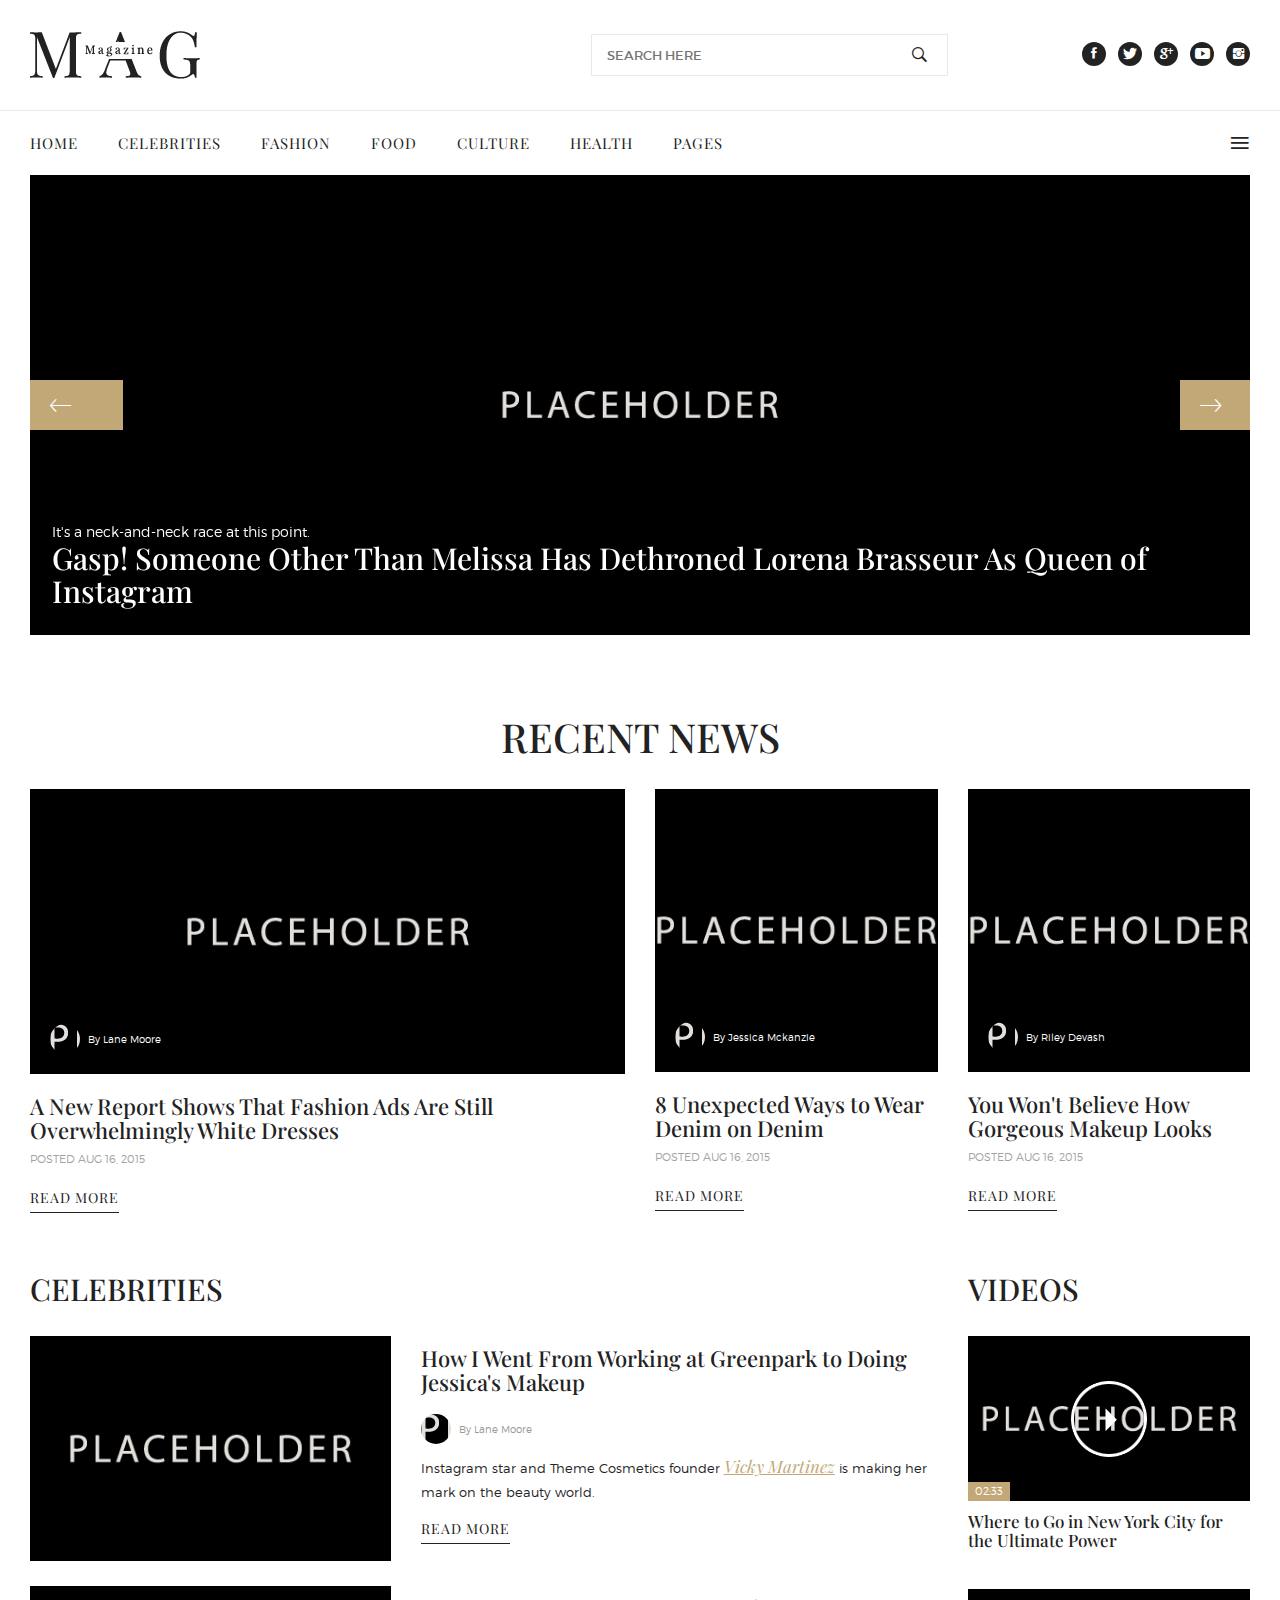
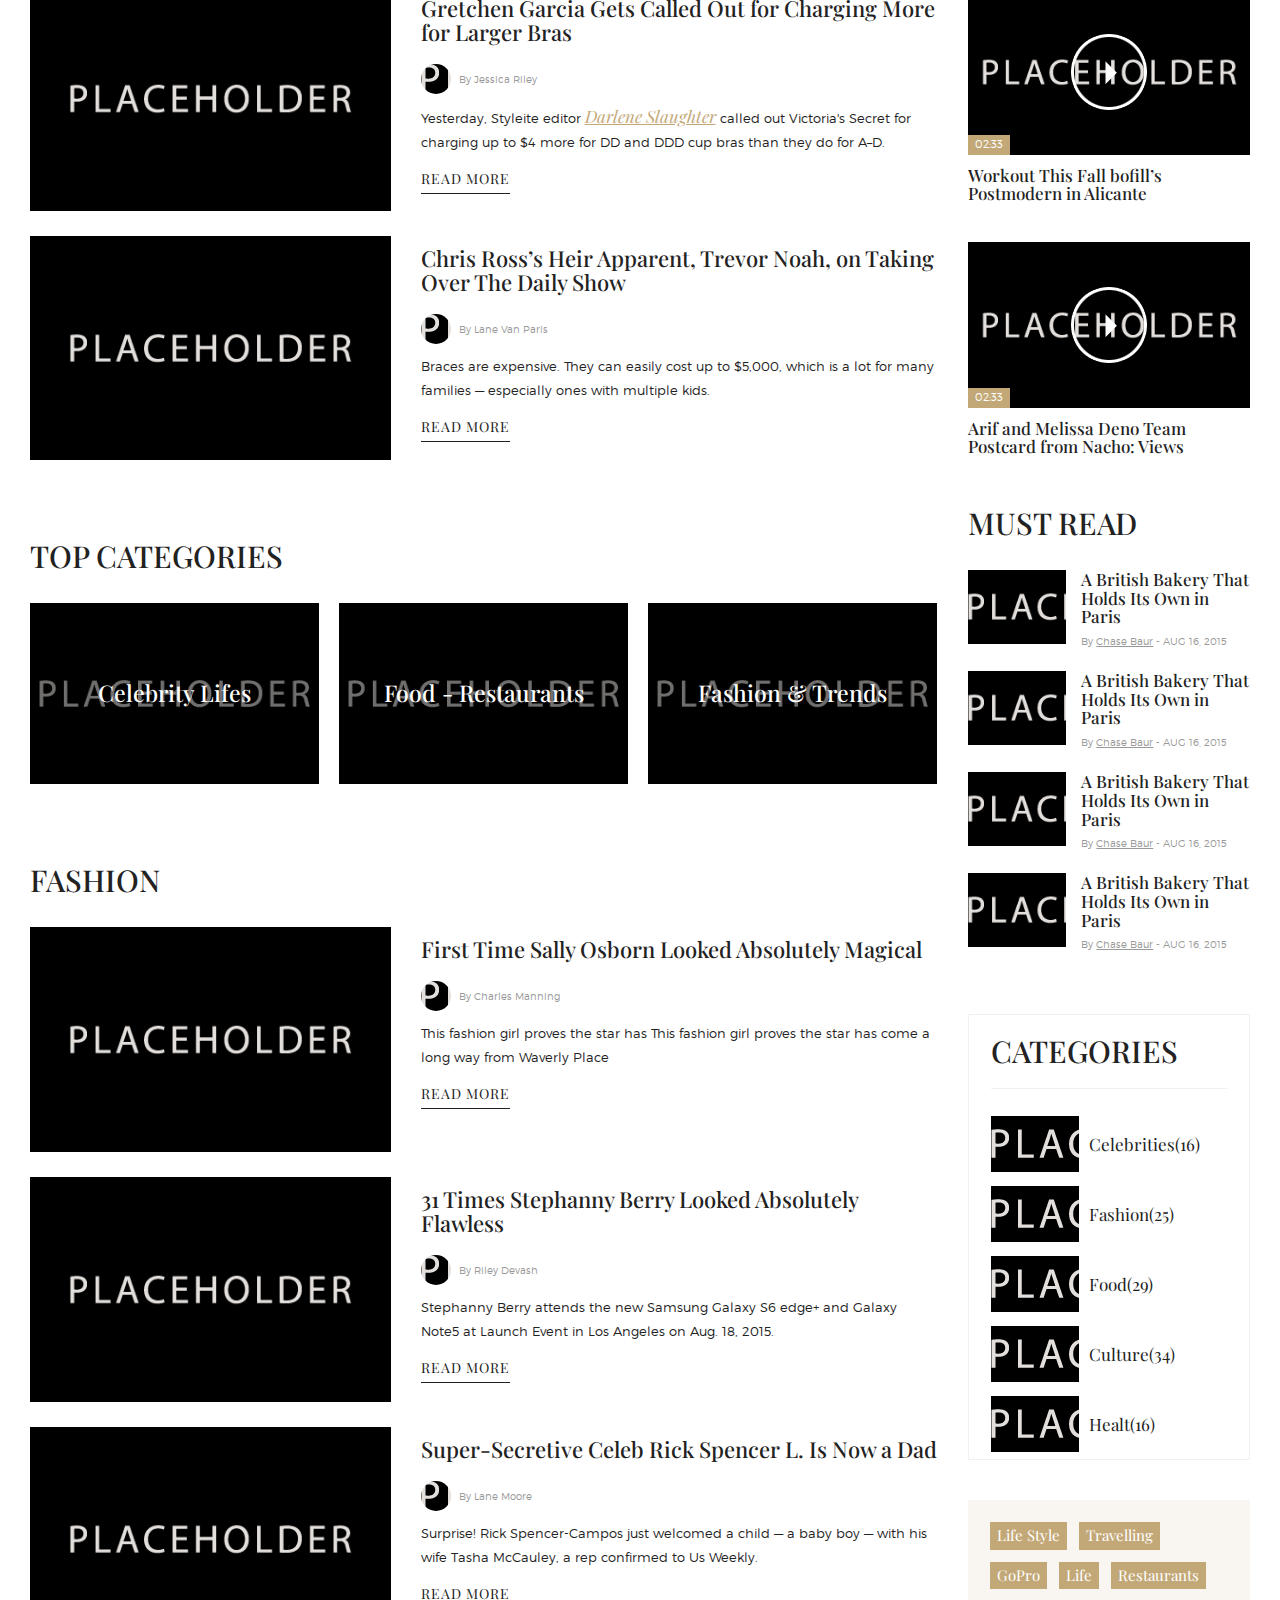
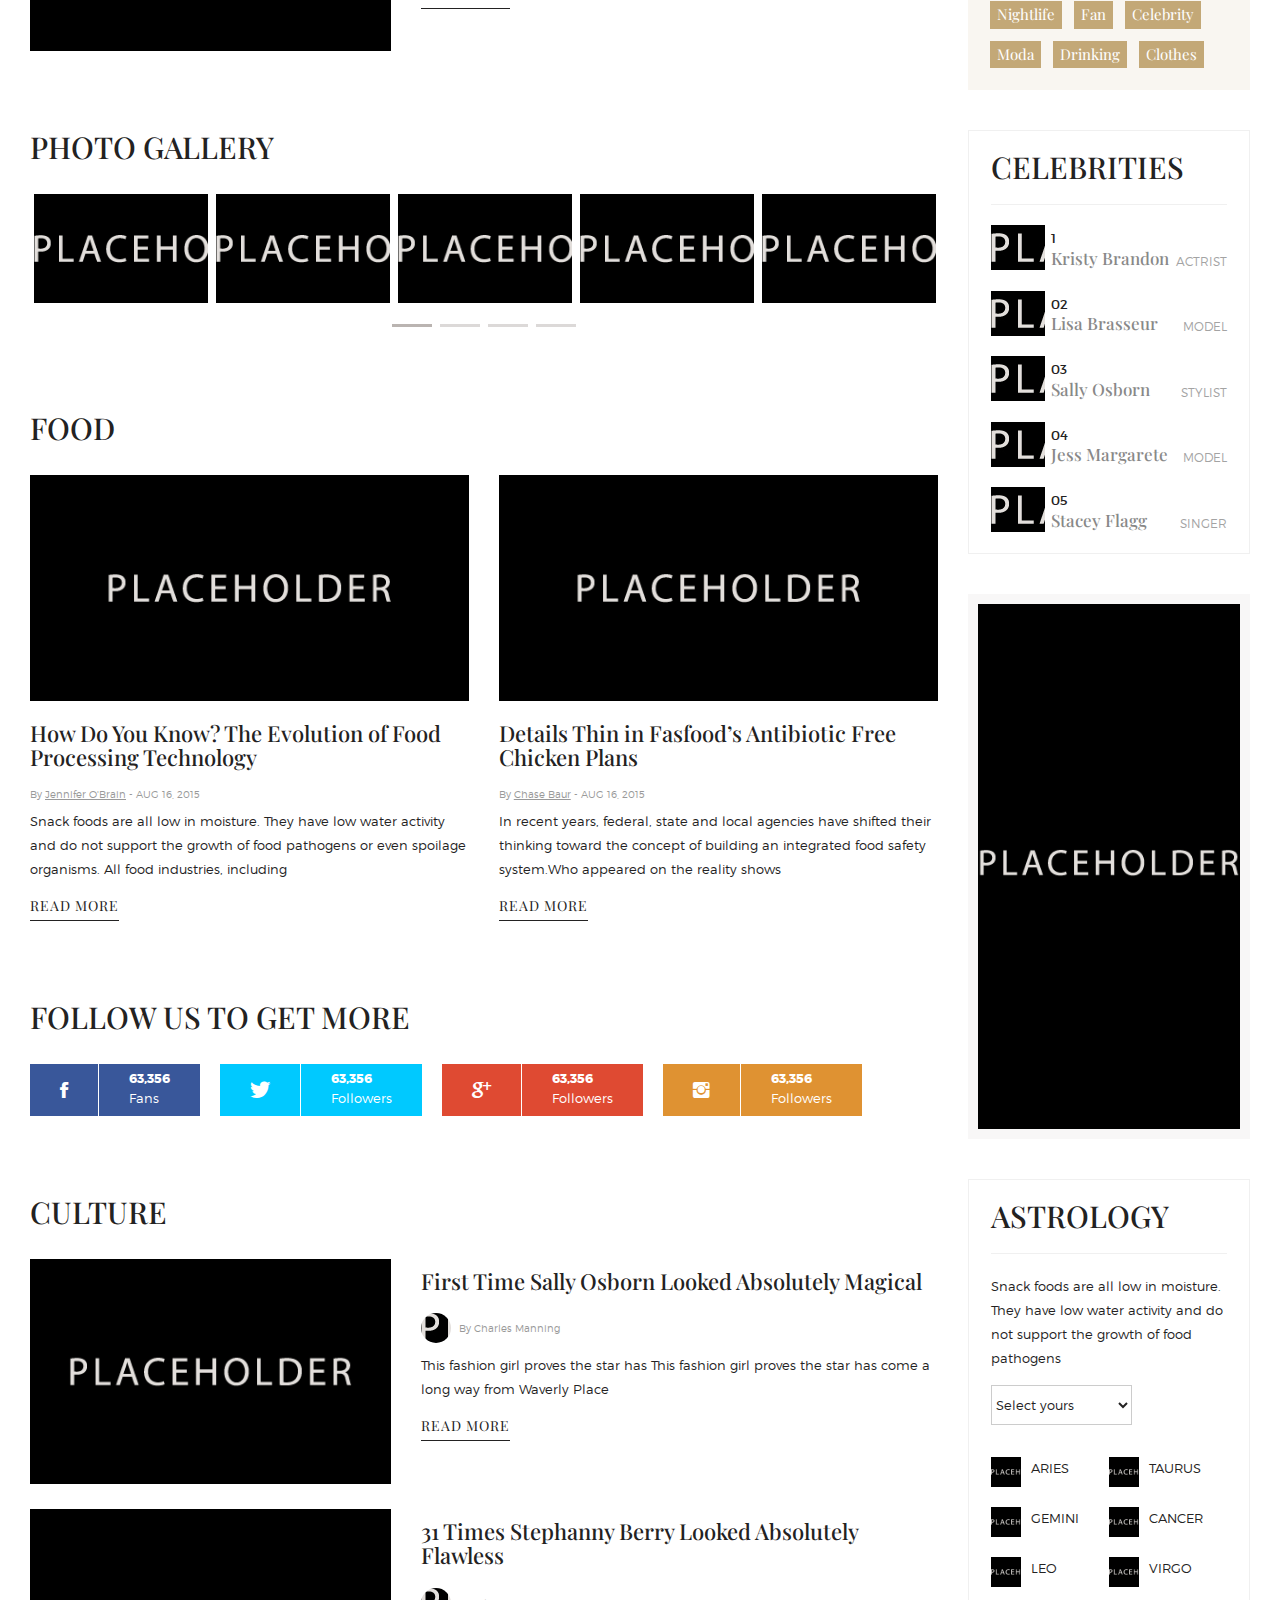
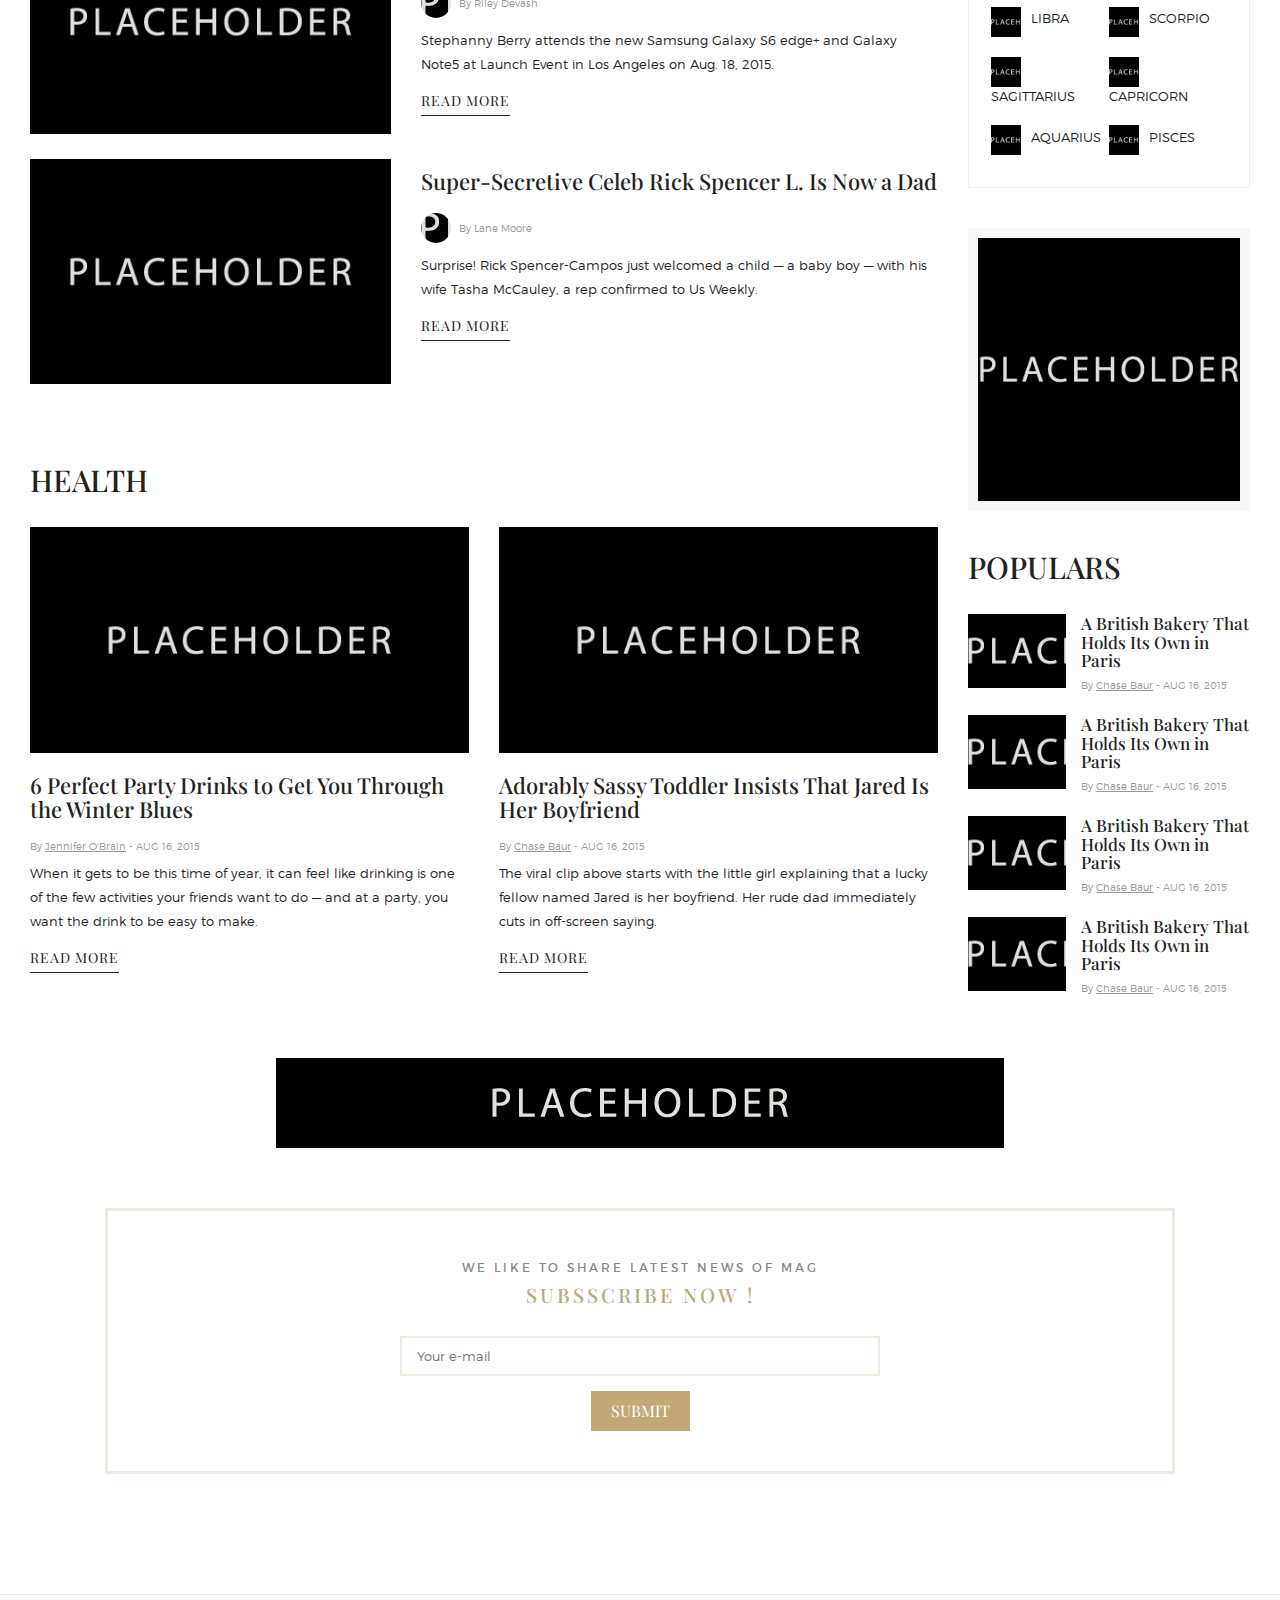
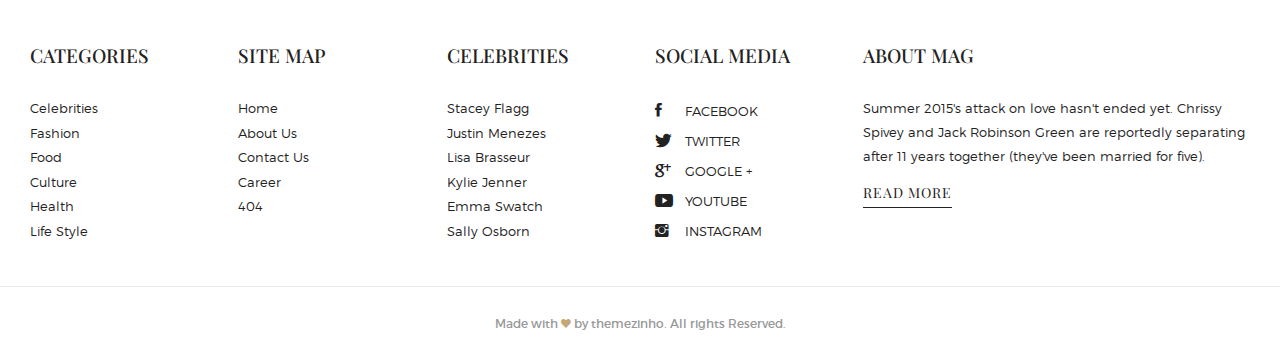
<file: index-slider.html>
<!DOCTYPE html>
<html lang="en">
<head>
<meta charset="utf-8">
<meta http-equiv="X-UA-Compatible" content="IE=edge">
<meta name="viewport" content="user-scalable=no, initial-scale=1.0, maximum-scale=1.0">
<title>MAG | Online Magazine</title>
<meta name="author" content="Themezinho">
<meta name="description" content="Online Magazine HTML Template">
<meta name="keywords" content="mag, magazine, article, html, template, carousel, gallery, post, html5">

<!-- SOCIAL MEDIA META -->
<meta property="og:description" content="MAG | Online Magazine">
<meta property="og:image" content="http://www.acrocapoeira.com/mag/preview.png">
<meta property="og:site_name" content="MAG">
<meta property="og:title" content="MAG">
<meta property="og:type" content="website">
<meta property="og:url" content="http://www.acrocapoeira.com/mag">

<!-- TWITTER META -->
<meta name="twitter:card" content="summary">
<meta name="twitter:site" content="@MAG">
<meta name="twitter:creator" content="@MAG">
<meta name="twitter:title" content="MAG">
<meta name="twitter:description" content="MAG | Online Magazine">
<meta name="twitter:image" content="http://www.acrocapoeira.com/mag/preview.png">

<!-- FAVICON FILES -->
<link href="ico/apple-touch-icon-144-precomposed.png" rel="apple-touch-icon-precomposed" sizes="144x144">
<link href="ico/apple-touch-icon-114-precomposed.png" rel="apple-touch-icon-precomposed" sizes="114x114">
<link href="ico/apple-touch-icon-72-precomposed.png" rel="apple-touch-icon-precomposed" sizes="72x72">
<link href="ico/apple-touch-icon-57-precomposed.png" rel="apple-touch-icon-precomposed">
<link href="ico/favicon.png" rel="shortcut icon">

<!-- CSS FILES -->
<link href="css/slick.css" rel="stylesheet">
<link href="css/ionicons.css" rel="stylesheet">
<link href="css/jquery.fancybox.css" rel="stylesheet">
<link href="css/bootstrap.min.css" rel="stylesheet">
<link href="css/base.css" rel="stylesheet">
<link href="css/style.css" rel="stylesheet">

<!-- HTML5 shim and Respond.js for IE8 support of HTML5 elements and media queries -->
<!-- WARNING: Respond.js doesn't work if you view the page via file:// -->
<!--[if lt IE 9]>
      <script src="https://oss.maxcdn.com/html5shiv/3.7.2/html5shiv.min.js"></script>
      <script src="https://oss.maxcdn.com/respond/1.4.2/respond.min.js"></script>
    <![endif]-->
</head>
<body>
<div class="side-box">
  <h3>ABOUT MAG</h3>
  <p>Summer 2015's attack on love hasn't ended yet. Chrissy Spivey and Jack Robinson Green are reportedly separating after 11 years together (they've been married for five).</p>
  <br>
  <h3>CATEGORIES</h3>
  <ul>
    <li><a href="article-list.html">CELEBRITIES</a></li>
    <li><a href="article-list.html">FASHION</a></li>
    <li><a href="article-list.html">FOOD</a></li>
    <li><a href="article-list.html">CULTURE</a></li>
    <li><a href="article-list.html">HEALTH</a></li>
  </ul>
  <div class="video-thumb"> <a class="fancybox fancybox.iframe" href="http://www.youtube.com/embed/L9szn1QQfas?autoplay=1"><img src="images/footer-video-thumb.jpg" alt="Image"></a> </div>
  <!-- end video-thumb -->
  <h3>TOP AUTHORS</h3>
  <ul>
    <li><a href="article-list.html">Stacey Flagg</a></li>
    <li><a href="article-list.html">Lisa Brasseur</a></li>
    <li><a href="article-list.html">Kylie Jenner</a></li>
    <li><a href="article-list.html">Emma Swatch</a></li>
    <li><a href="article-list.html">Sally Osborn</a></li>
  </ul>
</div>
<!-- end side-box -->
<header class="header-left">
  <nav class="navbar navbar-default" role="navigation">
    <div class="navbar-header">
      <div class="container">
        <button type="button" class="navbar-toggle toggle-menu menu-left push-body" data-toggle="collapse" data-target="#nav1"> <i class="ion-navicon"></i> </button>
        <a class="navbar-brand" href="index.html"><img src="images/logo-dark.png" alt="Image"></a>
        <ul class="social-links">
          <li><a href="#"><i class="ion-social-facebook"></i></a></li>
          <li><a href="#"><i class="ion-social-twitter"></i></a></li>
          <li><a href="#"><i class="ion-social-googleplus"></i></a></li>
          <li><a href="#"><i class="ion-social-youtube"></i></a></li>
          <li><a href="#"><i class="ion-social-instagram"></i></a></li>
        </ul>
        <form class="search hidden-xs">
          <input type="text" placeholder="SEARCH HERE">
          <button type="submit"><i class="ion-ios-search-strong"></i></button>
        </form>
      </div>
      <!-- end container --> 
    </div>
    <!-- end navbar-header -->
    <div class="collapse navbar-collapse cbp-spmenu cbp-spmenu-vertical cbp-spmenu-left" id="nav1">
      <div class="container">
      <form class="search visible-xs">
          <input type="text" placeholder="SEARCH HERE">
          <button type="submit"><i class="ion-ios-search-strong"></i></button>
        </form>
        <ul class="nav navbar-nav">
          <li class="dropdown"> <a href="#">HOME </a>
            <ul class="dropdown-menu" role="menu">
              <li><a href="index.html">HOME - CAROUSEL</a></li>
              <li><a href="index-slider.html">HOME - SLIDER</a></li>
            </ul>
          </li>
          <li><a href="article-list.html">CELEBRITIES</a></li>
          <li><a href="article-list.html">FASHION</a></li>
          <li><a href="article-list.html">FOOD</a></li>
          <li><a href="article-list.html">CULTURE</a></li>
          <li><a href="article-list.html">HEALTH</a></li>
          <li class="dropdown"> <a href="#">PAGES</a>
            <ul class="dropdown-menu" role="menu">
              <li><a href="about-us.html">ABOUT US</a></li>
              <li><a href="contact-us.html">CONTACT US</a></li>
              <li><a href="404.html">404</a></li>
            </ul>
          </li>
          <li class="side-menu"> <a href="#"><i class="ion-navicon"></i> </a></li>
        </ul>
      </div>
      <!-- end container --> 
    </div>
    <!-- end navbar-collapse --> 
  </nav>
  <!-- end navbar --> 
</header>
<!-- end header-centered -->
<section class="highlight-slider">
  <div class="container">
    <div class="slider-inner">
      <div class="slide">
        <div class="post">
          <figure><img src="images/highlight-slide1.jpg" alt="Image"></figure>
          <div class="caption"> <small class="sub-title">It's a neck-and-neck race at this point.</small>
            <h3 class="post-title"><a href="article-detail.html">Gasp! Someone Other Than Melissa Has Dethroned Lorena Brasseur As Queen of Instagram</a></h3>
            <span class="author"><img src="images/author-thumb-small4.jpg" alt="Image"> By Rebecca Rose</span> </div>
          <!-- end caption --> 
        </div>
        <!-- end post --> 
      </div>
      <!-- end slide -->
      <div class="slide">
        <div class="post">
          <figure><img src="images/highlight-slide2.jpg" alt="Image"></figure>
          <div class="caption"> <small class="sub-title">Meanwhile others left Paradise solo. But she's at peace, promise.</small>
            <h3 class="post-title"><a href="article-detail.html">"Life is life" Finale Recap: People Got ~ ENGAGED~</a></h3>
            <span class="author"><img src="images/author-thumb-small3.jpg" alt="Image"> By Ashley Iaconetti</span> </div>
          <!-- end caption --> 
        </div>
        <!-- end post --> 
      </div>
      <!-- end slide -->
      <div class="slide">
        <div class="post">
          <figure><img src="images/highlight-slide3.jpg" alt="Image"></figure>
          <div class="caption"> <small class="sub-title">Harry Styles is all about improving the lives of his fans</small>
            <h3 class="post-title"><a href="article-detail.html">Watch Harry Styles Hilariously Correct a Fan's Grammar Live on Stage</a></h3>
            <span class="author"><img src="images/author-thumb-small1.jpg" alt="Image"> By Lane Moore</span> </div>
          <!-- end caption --> 
        </div>
        <!-- end post --> 
      </div>
      <!-- end slide --> 
    </div>
    <!-- end slider-inner --> 
  </div>
  <!-- end container --> 
</section>
<!-- end hightlight-slider -->
<section class="recent-news">
  <div class="container">
    <div class="row">
      <div class="col-xs-12">
        <h3 class="section-title">RECENT NEWS</h3>
      </div>
      <!-- end col-12 -->
      <div class="col-md-6 col-sm-12">
        <div class="post">
          <figure><img src="images/recent-post1.jpg" class="post-image" alt="Image"> <span class="author"><img src="images/author-thumb-small3.jpg" alt="Image"> By Lane Moore</span> </figure>
          <div class="caption">
            <h3 class="post-title">A New Report Shows That Fashion Ads Are Still Overwhelmingly White Dresses</h3>
            <small class="post-date">POSTED AUG 16, 2015</small> <a href="article-detail.html" class="post-btn">READ MORE</a> </div>
          <!-- end caption --> 
        </div>
        <!-- end post --> 
      </div>
      <!-- end col-6 -->
      <div class="col-md-3 col-sm-6">
        <div class="post">
          <figure><img src="images/recent-post2.jpg" class="post-image" alt="Image"> <span class="author"><img src="images/author-thumb-small5.jpg" alt="Image"> By Jessica Mckanzie</span> </figure>
          <div class="caption">
            <h3 class="post-title">8 Unexpected Ways to Wear Denim on Denim</h3>
            <small class="post-date">POSTED AUG 16, 2015</small> <a href="article-detail.html" class="post-btn">READ MORE</a> </div>
          <!-- end caption --> 
        </div>
        <!-- end post --> 
      </div>
      <!-- end col-3 -->
      <div class="col-md-3 col-sm-6">
        <div class="post">
          <figure><img src="images/recent-post3.jpg" class="post-image" alt="Image"> <span class="author"><img src="images/author-thumb-small1.jpg" alt="Image"> By Riley Devash</span> </figure>
          <div class="caption">
            <h3 class="post-title">You Won't Believe How Gorgeous Makeup Looks</h3>
            <small class="post-date">POSTED AUG 16, 2015</small> <a href="article-detail.html" class="post-btn">READ MORE</a> </div>
          <!-- end caption --> 
        </div>
        <!-- end post --> 
      </div>
      <!-- end col-3 --> 
    </div>
    <!-- end row --> 
  </div>
  <!-- end container --> 
</section>
<!-- end recent-news -->
<section class="main-content">
  <div class="container">
    <div class="row">
      <div class="col-md-9">
        <div class="left-content">
          <div class="side-image-posts">
            <h4 class="section-title">CELEBRITIES</h4>
            <div class="post row">
              <figure class="col-md-5 col-sm-5 col-xs-12"> <img src="images/side-post-image1.jpg" alt="Image"> </figure>
              <div class="caption col-md-7 col-sm-7 col-xs-12">
                <h3 class="post-title">How I Went From Working at Greenpark to Doing  Jessica's Makeup</h3>
                <span class="author"><img src="images/author-thumb-small5.jpg" alt="Image"> By Lane Moore</span>
                <p>Instagram star and Theme Cosmetics founder <a href="#">Vicky Martinez</a> is making her mark on the beauty world.</p>
                <a href="article-detail.html" class="post-btn">READ MORE</a> </div>
              <!-- end caption --> 
            </div>
            <!-- end post -->
            <div class="post row">
              <figure class="col-md-5 col-sm-5 col-xs-12"> <img src="images/side-post-image2.jpg" alt="Image"> </figure>
              <div class="caption col-md-7 col-sm-7 col-xs-12">
                <h3 class="post-title">Gretchen Garcia Gets Called Out for Charging More for Larger Bras</h3>
                <span class="author"><img src="images/author-thumb-small3.jpg" alt="Image"> By Jessica Riley</span>
                <p> Yesterday, Styleite editor <a href="#">Darlene Slaughter</a> called out Victoria's Secret for charging up to $4 more for DD and DDD cup bras than they do for A–D.</p>
                <a href="article-detail.html" class="post-btn">READ MORE</a> </div>
              <!-- end caption --> 
            </div>
            <!-- end post -->
            <div class="post row">
              <figure class="col-md-5 col-sm-5 col-xs-12"> <img src="images/side-post-image3.jpg" alt="Image"> </figure>
              <div class="caption col-md-7 col-sm-7 col-xs-12">
                <h3 class="post-title">Chris Ross’s Heir Apparent, Trevor Noah, on Taking Over The Daily Show</h3>
                <span class="author"><img src="images/author-thumb-small3.jpg" alt="Image"> By Lane Van Paris</span>
                <p>Braces are expensive. They can easily cost up to $5,000, which is a lot for many families — especially ones with multiple kids. </p>
                <a href="article-detail.html" class="post-btn">READ MORE</a> </div>
              <!-- end caption --> 
            </div>
            <!-- end post --> 
          </div>
          <!-- end side-image-posts -->
          <div class="top-categories">
            <h4 class="section-title">TOP CATEGORIES</h4>
            <div class="row row-spacing">
              <div class="col-md-4 col-sm-4 col-spacing">
                <figure><img src="images/category-thumb1.jpg" alt="Image">
                  <figcaption>
                    <div class="table">
                      <div class="inner">
                        <h4><a href="#">Celebrity Lifes</a></h4>
                      </div>
                      <!-- end inner --> 
                    </div>
                    <!-- end table --> 
                  </figcaption>
                </figure>
              </div>
              <!-- end col-4 -->
              <div class="col-md-4 col-sm-4 col-spacing">
                <figure><img src="images/category-thumb2.jpg" alt="Image">
                  <figcaption>
                    <div class="table">
                      <div class="inner">
                        <h4><a href="#">Food - Restaurants</a></h4>
                      </div>
                      <!-- end inner --> 
                    </div>
                    <!-- end table --> 
                  </figcaption>
                </figure>
              </div>
              <!-- end col-4 -->
              <div class="col-md-4 col-sm-4 col-spacing">
                <figure><img src="images/category-thumb3.jpg" alt="Image">
                  <figcaption>
                    <div class="table">
                      <div class="inner">
                        <h4><a href="#">Fashion & Trends</a></h4>
                      </div>
                      <!-- end inner --> 
                    </div>
                    <!-- end table --> 
                  </figcaption>
                </figure>
              </div>
              <!-- end col-4 --> 
            </div>
            <!-- end row --> 
          </div>
          <!-- end top-categories -->
          <div class="side-image-posts">
            <h4 class="section-title">FASHION</h4>
            <div class="post row">
              <figure class="col-md-5 col-sm-5 col-xs-12"> <img src="images/side-post-image4.jpg" alt="Image"> </figure>
              <div class="caption col-md-7 col-sm-7 col-xs-12">
                <h3 class="post-title">First Time Sally Osborn Looked Absolutely Magical</h3>
                <span class="author"><img src="images/author-thumb-small1.jpg" alt="Image"> By Charles Manning</span>
                <p>This fashion girl proves the star has This fashion girl proves the star has come a long way from Waverly Place</p>
                <a href="article-detail.html" class="post-btn">READ MORE</a> </div>
              <!-- end caption --> 
            </div>
            <!-- end post -->
            <div class="post row">
              <figure class="col-md-5 col-sm-5 col-xs-12"> <img src="images/side-post-image5.jpg" alt="Image"> </figure>
              <div class="caption col-md-7 col-sm-7 col-xs-12">
                <h3 class="post-title">31 Times Stephanny Berry Looked Absolutely Flawless</h3>
                <span class="author"><img src="images/author-thumb-small3.jpg" alt="Image"> By Riley Devash</span>
                <p>Stephanny Berry attends the new Samsung Galaxy S6 edge+ and Galaxy Note5 at Launch Event in Los Angeles on Aug. 18, 2015.</p>
                <a href="article-detail.html" class="post-btn">READ MORE</a> </div>
              <!-- end caption --> 
            </div>
            <!-- end post -->
            <div class="post row">
              <figure class="col-md-5 col-sm-5 col-xs-12"> <img src="images/side-post-image6.jpg" alt="Image"> </figure>
              <div class="caption col-md-7 col-sm-7 col-xs-12">
                <h3 class="post-title">Super-Secretive Celeb Rick Spencer L. Is Now a Dad</h3>
                <span class="author"><img src="images/author-thumb-small4.jpg" alt="Image"> By Lane Moore</span>
                <p>Surprise! Rick Spencer-Campos just welcomed a child — a baby boy — with his wife Tasha McCauley, a rep confirmed to Us Weekly. </p>
                <a href="article-detail.html" class="post-btn">READ MORE</a> </div>
              <!-- end caption --> 
            </div>
            <!-- end post --> 
          </div>
          <!-- end side-image-posts -->
          <div class="gallery-carousel">
            <h4 class="section-title">PHOTO GALLERY</h4>
            <div class="carousel-container">
              <div class="slide"> <a href="images/side-post-image1.jpg" class="fancybox" title="Magazin | Text Caption"><img src="images/gallery-thumb1.jpg" alt="Image"></a> </div>
              <!-- end slide -->
              <div class="slide"> <a href="images/side-post-image2.jpg" class="fancybox" title="Magazin | Text Caption"><img src="images/gallery-thumb2.jpg" alt="Image"></a> </div>
              <!-- end slide -->
              <div class="slide"> <a href="images/side-post-image3.jpg" class="fancybox" title="Magazin | Text Caption"><img src="images/gallery-thumb3.jpg" alt="Image"></a> </div>
              <!-- end slide -->
              <div class="slide"> <a href="images/side-post-image4.jpg" class="fancybox" title="Magazin | Text Caption"><img src="images/gallery-thumb4.jpg" alt="Image"></a> </div>
              <!-- end slide -->
              <div class="slide"> <a href="images/side-post-image5.jpg" class="fancybox" title="Magazin | Text Caption"><img src="images/gallery-thumb5.jpg" alt="Image"></a> </div>
              <!-- end slide -->
              <div class="slide"> <a href="images/side-post-image6.jpg" class="fancybox" title="Magazin | Text Caption"><img src="images/gallery-thumb3.jpg" alt="Image"></a> </div>
              <!-- end slide -->
              <div class="slide"> <a href="images/side-post-image7.jpg" class="fancybox" title="Magazin | Text Caption"><img src="images/gallery-thumb4.jpg" alt="Image"></a> </div>
              <!-- end slide -->
              <div class="slide"> <a href="images/side-post-image8.jpg" class="fancybox" title="Magazin | Text Caption"><img src="images/gallery-thumb5.jpg" alt="Image"></a> </div>
              <!-- end slide --> 
            </div>
            <!-- end carousel-container --> 
          </div>
          <!-- end gallery-carousel -->
          <div class="top-image-posts row">
            <div class="col-xs-12">
              <h4 class="section-title">FOOD</h4>
            </div>
            <!-- end col-12 -->
            <div class="post col-md-6 col-sm-6 col-xs-12">
              <figure><img src="images/top-post-image3.jpg" alt="Image"></figure>
              <div class="caption">
                <h3 class="post-title">How Do You Know? The Evolution of Food Processing Technology</h3>
                <small class="author-date">By <a href="#">Jennifer O'Brain</a> - AUG 16, 2015</small>
                <p>Snack foods are all low in moisture. They have low water activity and do not support the growth of food pathogens or even spoilage organisms. All food industries, including</p>
                <a href="article-detail.html" class="post-btn">READ MORE</a> </div>
              <!-- end caption --> 
            </div>
            <!-- end post -->
            <div class="post col-md-6 col-sm-6 col-xs-12">
              <figure><img src="images/top-post-image4.jpg" alt="Image"></figure>
              <div class="caption">
                <h3 class="post-title">Details Thin in Fasfood’s Antibiotic Free Chicken Plans</h3>
                <small class="author-date">By <a href="#">Chase Baur</a> - AUG 16, 2015</small>
                <p>In recent years, federal, state and local agencies have shifted their thinking toward the concept of building an integrated food safety system.Who appeared on the reality shows</p>
                <a href="article-detail.html" class="post-btn">READ MORE</a> </div>
              <!-- end caption --> 
            </div>
            <!-- end post --> 
          </div>
          <!-- end top-image-posts -->
          <div class="social-buttons">
            <h4 class="section-title">FOLLOW US TO GET MORE</h4>
            <ul>
              <li class="facebook"><i class="ion-social-facebook"></i> <span class="facts"><b>63,356</b>Fans</span></li>
              <li class="twitter"><i class="ion-social-twitter"></i> <span class="facts"><b>63,356</b>Followers</span></li>
              <li class="googleplus"><i class="ion-social-googleplus"></i> <span class="facts"><b>63,356</b>Followers</span></li>
              <li class="instagram"><i class="ion-social-instagram"></i> <span class="facts"><b>63,356</b>Followers</span></li>
            </ul>
          </div>
          <!-- end social-buttons --> 
          <div class="side-image-posts">
            <h4 class="section-title">CULTURE</h4>
            <div class="post row">
              <figure class="col-md-5 col-sm-5 col-xs-12"> <img src="images/side-post-image7.jpg" alt="Image"> </figure>
              <div class="caption col-md-7 col-sm-7 col-xs-12">
                <h3 class="post-title">First Time Sally Osborn Looked Absolutely Magical</h3>
                <span class="author"><img src="images/author-thumb-small2.jpg" alt="Image"> By Charles Manning</span>
                <p>This fashion girl proves the star has This fashion girl proves the star has come a long way from Waverly Place</p>
                <a href="article-detail.html" class="post-btn">READ MORE</a> </div>
              <!-- end caption --> 
            </div>
            <!-- end post -->
            <div class="post row">
              <figure class="col-md-5 col-sm-5 col-xs-12"> <img src="images/side-post-image8.jpg" alt="Image"> </figure>
              <div class="caption col-md-7 col-sm-7 col-xs-12">
                <h3 class="post-title">31 Times Stephanny Berry Looked Absolutely Flawless</h3>
                <span class="author"><img src="images/author-thumb-small3.jpg" alt="Image"> By Riley Devash</span>
                <p>Stephanny Berry attends the new Samsung Galaxy S6 edge+ and Galaxy Note5 at Launch Event in Los Angeles on Aug. 18, 2015.</p>
                <a href="article-detail.html" class="post-btn">READ MORE</a> </div>
              <!-- end caption --> 
            </div>
            <!-- end post -->
            <div class="post row">
              <figure class="col-md-5 col-sm-5 col-xs-12"> <img src="images/side-post-image9.jpg" alt="Image"> </figure>
              <div class="caption col-md-7 col-sm-7 col-xs-12">
                <h3 class="post-title">Super-Secretive Celeb Rick Spencer L. Is Now a Dad</h3>
                <span class="author"><img src="images/author-thumb-small4.jpg" alt="Image"> By Lane Moore</span>
                <p>Surprise! Rick Spencer-Campos just welcomed a child — a baby boy — with his wife Tasha McCauley, a rep confirmed to Us Weekly. </p>
                <a href="article-detail.html" class="post-btn">READ MORE</a> </div>
              <!-- end caption --> 
            </div>
            <!-- end post --> 
          </div>
          <!-- end side-image-posts -->
          <div class="top-image-posts row">
            <div class="col-xs-12">
              <h4 class="section-title">HEALTH</h4>
            </div>
            <!-- end col-12 -->
            <div class="post col-md-6 col-sm-6 col-xs-12">
              <figure><img src="images/top-post-image5.jpg" alt="Image"></figure>
              <div class="caption">
                <h3 class="post-title">6 Perfect Party Drinks to Get You Through the Winter Blues</h3>
                <small class="author-date">By <a href="#">Jennifer O'Brain</a> - AUG 16, 2015</small>
                <p>When it gets to be this time of year, it can feel like drinking is one of the few activities your friends want to do — and at a party, you want the drink to be easy to make.</p>
                <a href="article-detail.html" class="post-btn">READ MORE</a> </div>
              <!-- end caption --> 
            </div>
            <!-- end post -->
            <div class="post col-md-6 col-sm-6 col-xs-12">
              <figure><img src="images/top-post-image6.jpg" alt="Image"></figure>
              <div class="caption">
                <h3 class="post-title">Adorably Sassy Toddler Insists That Jared Is Her Boyfriend</h3>
                <small class="author-date">By <a href="#">Chase Baur</a> - AUG 16, 2015</small>
                <p>The viral clip above starts with the little girl explaining that a lucky fellow named Jared is her boyfriend. Her rude dad immediately cuts in off-screen saying.</p>
                <a href="article-detail.html" class="post-btn">READ MORE</a> </div>
              <!-- end caption --> 
            </div>
            <!-- end post --> 
          </div>
          <!-- end top-image-posts --> 
        </div>
        <!-- end left-content --> 
      </div>
      <!-- end col-9 -->
      <div class="col-md-3">
        <aside class="side-bar">
          <div class="videos">
            <h4 class="section-title">VIDEOS</h4>
            <div class="video">
              <figure> <img src="images/video-thumb1.jpg" alt="Image"> <a href="#">Play</a> <small class="length">02:33</small> </figure>
              <h5>Where to Go in New York City for the Ultimate Power </h5>
            </div>
            <!-- end video -->
            <div class="video">
              <figure> <img src="images/video-thumb2.jpg" alt="Image"> <a href="#">Play</a> <small class="length">02:33</small> </figure>
              <h5>Workout This Fall bofill’s Postmodern in Alicante</h5>
            </div>
            <!-- end video -->
            <div class="video">
              <figure> <img src="images/video-thumb3.jpg" alt="Image"> <a href="#">Play</a> <small class="length">02:33</small> </figure>
              <h5>Arif and Melissa Deno Team Postcard from Nacho: Views </h5>
            </div>
            <!-- end video --> 
          </div>
          <!-- end videos -->
          <div class="must-read-posts">
            <h4 class="section-title">MUST READ</h4>
            <div class="post">
              <figure><img src="images/must-read-thumb1.jpg" alt="Image"></figure>
              <div class="caption">
                <h5 class="post-title"><a href="#">A British Bakery That Holds  Its Own in Paris</a></h5>
                <small class="author-date">By <a href="#">Chase Baur</a> - AUG 16, 2015</small> </div>
              <!-- end caption --> 
            </div>
            <!-- end post -->
            <div class="post">
              <figure><img src="images/must-read-thumb2.jpg" alt="Image"></figure>
              <div class="caption">
                <h5 class="post-title"><a href="#">A British Bakery That Holds  Its Own in Paris</a></h5>
                <small class="author-date">By <a href="#">Chase Baur</a> - AUG 16, 2015</small> </div>
              <!-- end caption --> 
            </div>
            <!-- end post -->
            <div class="post">
              <figure><img src="images/must-read-thumb3.jpg" alt="Image"></figure>
              <div class="caption">
                <h5 class="post-title"><a href="#">A British Bakery That Holds  Its Own in Paris</a></h5>
                <small class="author-date">By <a href="#">Chase Baur</a> - AUG 16, 2015</small> </div>
              <!-- end caption --> 
            </div>
            <!-- end post -->
            <div class="post">
              <figure><img src="images/must-read-thumb4.jpg" alt="Image"></figure>
              <div class="caption">
                <h5 class="post-title"><a href="#">A British Bakery That Holds  Its Own in Paris</a></h5>
                <small class="author-date">By <a href="#">Chase Baur</a> - AUG 16, 2015</small> </div>
              <!-- end caption --> 
            </div>
            <!-- end post --> 
          </div>
          <!-- end must-read-posts -->
          <div class="side-categories">
            <h4>CATEGORIES</h4>
            <ul>
              <li>
                <figure><img src="images/side-category-thumb1.jpg" alt="Image"></figure>
                <a href="#">Celebrities(16)</a> </li>
              <li>
                <figure><img src="images/side-category-thumb2.jpg" alt="Image"></figure>
                <a href="#">Fashion(25) </a> </li>
              <li>
                <figure><img src="images/side-category-thumb3.jpg" alt="Image"></figure>
                <a href="#">Food(29)</a> </li>
              <li>
                <figure><img src="images/side-category-thumb4.jpg" alt="Image"></figure>
                <a href="#">Culture(34)</a> </li>
              <li>
                <figure><img src="images/side-category-thumb5.jpg" alt="Image"></figure>
                <a href="#">Healt(16) </a> </li>
            </ul>
          </div>
          <!-- end side-categories -->
          <div class="popular-tags">
            <ul>
              <li><a href="#">Life Style</a></li>
              <li><a href="#">Travelling</a></li>
              <li><a href="#">GoPro</a></li>
              <li><a href="#">Life</a></li>
              <li><a href="#">Restaurants</a></li>
              <li><a href="#">Nightlife</a></li>
              <li><a href="#">Fan</a></li>
              <li><a href="#">Celebrity</a></li>
              <li><a href="#">Moda</a></li>
              <li><a href="#">Drinking</a></li>
              <li><a href="#">Clothes</a></li>
            </ul>
          </div>
          <!-- end popular-tags -->
          <div class="top-celebrities">
            <h4>CELEBRITIES</h4>
            <div class="celebrity">
              <figure><img src="images/celebrity-thumb1.jpg" alt="Image"></figure>
              <div class="caption"> <span class="number">1</span>
                <h6><a href="#">Kristy Brandon</a></h6>
                <small class="profession">ACTRIST</small> </div>
              <!-- end caption --> 
            </div>
            <!-- end celebrity -->
            <div class="celebrity">
              <figure><img src="images/celebrity-thumb2.jpg" alt="Image"></figure>
              <div class="caption"> <span class="number">02</span>
                <h6><a href="#">Lisa Brasseur</a></h6>
                <small class="profession">MODEL</small> </div>
              <!-- end caption --> 
            </div>
            <!-- end celebrity -->
            <div class="celebrity">
              <figure><img src="images/celebrity-thumb3.jpg" alt="Image"></figure>
              <div class="caption"> <span class="number">03</span>
                <h6><a href="#">Sally Osborn</a></h6>
                <small class="profession">STYLIST</small> </div>
              <!-- end caption --> 
            </div>
            <!-- end celebrity -->
            <div class="celebrity">
              <figure><img src="images/celebrity-thumb4.jpg" alt="Image"></figure>
              <div class="caption"> <span class="number">04</span>
                <h6><a href="#">Jess Margarete</a></h6>
                <small class="profession">MODEL</small> </div>
              <!-- end caption --> 
            </div>
            <!-- end celebrity -->
            <div class="celebrity">
              <figure><img src="images/celebrity-thumb5.jpg" alt="Image"></figure>
              <div class="caption"> <span class="number">05</span>
                <h6><a href="#">Stacey Flagg</a></h6>
                <small class="profession">SINGER</small> </div>
              <!-- end caption --> 
            </div>
            <!-- end celebrity --> 
          </div>
          <!-- end top-celebrities -->
          <div class="side-adbanner"> <img src="images/side-adbanner.jpg" alt="Image"> </div>
          <!-- end side-adbanner --> 
          <div class="astrology">
           <h4>ASTROLOGY</h4>
           <p>Snack foods are all low in moisture. They have low water activity and do not support the growth of food pathogens</p>
           <select>
           	<option>Select yours</option>
           </select>
           <ul>
           	<li><img src="images/icon-astrology1.jpg" alt="Image"> <span>ARIES</span></li>
           	<li><img src="images/icon-astrology2.jpg" alt="Image"> <span>TAURUS</span></li>
           	<li><img src="images/icon-astrology3.jpg" alt="Image"> <span>GEMINI</span></li>
           	<li><img src="images/icon-astrology4.jpg" alt="Image"> <span>CANCER</span></li>
           	<li><img src="images/icon-astrology5.jpg" alt="Image"> <span>LEO</span></li>
           	<li><img src="images/icon-astrology6.jpg" alt="Image"> <span>VIRGO</span></li>
           	<li><img src="images/icon-astrology7.jpg" alt="Image"> <span>LIBRA</span></li>
           	<li><img src="images/icon-astrology8.jpg" alt="Image"> <span>SCORPIO</span></li>
           	<li><img src="images/icon-astrology9.jpg" alt="Image"> <span>SAGITTARIUS</span></li>
           	<li><img src="images/icon-astrology10.jpg" alt="Image"> <span>CAPRICORN</span></li>
           	<li><img src="images/icon-astrology11.jpg" alt="Image"> <span>AQUARIUS</span></li>
           	<li><img src="images/icon-astrology12.jpg" alt="Image"> <span>PISCES</span></li>
           </ul>
          </div>
          <!-- end astrology -->
          <div class="side-adbanner"> <img src="images/side-adbanner2.jpg" alt="Image"> </div>
          <!-- end side-adbanner --> 
          <div class="must-read-posts">
            <h4 class="section-title">POPULARS</h4>
            <div class="post">
              <figure><img src="images/must-read-thumb1.jpg" alt="Image"></figure>
              <div class="caption">
                <h5 class="post-title"><a href="#">A British Bakery That Holds  Its Own in Paris</a></h5>
                <small class="author-date">By <a href="#">Chase Baur</a> - AUG 16, 2015</small> </div>
              <!-- end caption --> 
            </div>
            <!-- end post -->
            <div class="post">
              <figure><img src="images/must-read-thumb2.jpg" alt="Image"></figure>
              <div class="caption">
                <h5 class="post-title"><a href="#">A British Bakery That Holds  Its Own in Paris</a></h5>
                <small class="author-date">By <a href="#">Chase Baur</a> - AUG 16, 2015</small> </div>
              <!-- end caption --> 
            </div>
            <!-- end post -->
            <div class="post">
              <figure><img src="images/must-read-thumb3.jpg" alt="Image"></figure>
              <div class="caption">
                <h5 class="post-title"><a href="#">A British Bakery That Holds  Its Own in Paris</a></h5>
                <small class="author-date">By <a href="#">Chase Baur</a> - AUG 16, 2015</small> </div>
              <!-- end caption --> 
            </div>
            <!-- end post -->
            <div class="post">
              <figure><img src="images/must-read-thumb4.jpg" alt="Image"></figure>
              <div class="caption">
                <h5 class="post-title"><a href="#">A British Bakery That Holds  Its Own in Paris</a></h5>
                <small class="author-date">By <a href="#">Chase Baur</a> - AUG 16, 2015</small> </div>
              <!-- end caption --> 
            </div>
            <!-- end post --> 
          </div>
          <!-- end must-read -->
        </aside>
        <!-- end side-bar --> 
      </div>
      <!-- end col-3 --> 
      <div class="col-xs-12">
      <div class="ad-horizontal">
      	<img src="images/side-adbanner3.jpg" alt="Image">
        </div>
        <!-- end ad-horizontal -->
      </div>
    <!-- end col-12 -->
    </div>
    <!-- end row --> 
  </div>
  <!-- end container --> 
</section>
<!-- end main-content -->
<section class="newsletter">
  <div class="container">
    <div class="newsletter-box">
      <h6>WE LIKE TO SHARE LATEST NEWS OF MAG</h6>
      <h4>SUBSSCRIBE NOW !</h4>
      <form>
        <div class="form-group">
          <input type="text" placeholder="Your e-mail">
        </div>
        <!-- end form-group -->
        <div class="form-group">
          <button type="submit">SUBMIT</button>
        </div>
        <!-- end form-group -->
      </form>
    </div>
    <!-- end newsletter-box --> 
  </div>
  <!-- end container --> 
</section>
<!-- end newsletter -->
<footer class="footer-light">
  <div class="container">
    <div class="row">
      <div class="col-md-2 col-sm-4 footer-menu">
        <h4>CATEGORIES</h4>
        <ul>
          <li><a href="#">Celebrities</a></li>
          <li><a href="#">Fashion</a></li>
          <li><a href="#">Food</a></li>
          <li><a href="#">Culture</a></li>
          <li><a href="#">Health</a></li>
          <li><a href="#">Life Style</a></li>
        </ul>
      </div>
      <!-- end col-2 -->
      <div class="col-md-2 col-sm-4 footer-menu">
        <h4>SITE MAP</h4>
        <ul>
          <li><a href="#">Home</a></li>
          <li><a href="#">About Us</a></li>
          <li><a href="#">Contact Us</a></li>
          <li><a href="#">Career</a></li>
          <li><a href="#">404</a></li>
        </ul>
      </div>
      <!-- end col-2 -->
      <div class="col-md-2 col-sm-4 footer-menu">
        <h4>CELEBRITIES</h4>
        <ul>
          <li><a href="#">Stacey Flagg</a></li>
          <li><a href="#">Justin Menezes</a></li>
          <li><a href="#">Lisa Brasseur</a></li>
          <li><a href="#">Kylie Jenner </a></li>
          <li><a href="#">Emma Swatch</a></li>
          <li><a href="#">Sally Osborn</a></li>
        </ul>
      </div>
      <!-- end col-2 -->
      <div class="col-md-2 col-sm-4 social-media">
        <h4>SOCIAL MEDIA</h4>
        <ul>
          <li><a href="#"><i class="ion-social-facebook"></i> FACEBOOK</a></li>
          <li><a href="#"><i class="ion-social-twitter"></i> TWITTER</a></li>
          <li><a href="#"><i class="ion-social-googleplus"></i> GOOGLE +</a></li>
          <li><a href="#"><i class="ion-social-youtube"></i> YOUTUBE</a></li>
          <li><a href="#"><i class="ion-social-instagram"></i> INSTAGRAM</a></li>
        </ul>
      </div>
      <!-- end col-3 -->
      <div class="col-md-4 col-sm-8 about">
        <h4>ABOUT MAG </h4>
        <p>Summer 2015's attack on love hasn't ended yet. Chrissy Spivey and Jack Robinson Green are reportedly separating after 11 years together (they've been married for five).</p>
        <a href="#">READ MORE</a> </div>
      <!-- end col-3 --> 
    </div>
    <!-- end row --> 
  </div>
  <!-- end container --> 
</footer>
<!-- end footer-dark -->
<section class="sub-footer">
  <div class="container">
    <h5>Made with <i class="ion-heart"></i> by themezinho. All rights Reserved.</h5>
  </div>
</section>

<!-- JS FILES --> 
<script src="https://ajax.googleapis.com/ajax/libs/jquery/1.11.3/jquery.min.js"></script> 
<script src="js/bootstrap.min.js"></script> 
<script src="js/slick.min.js"></script> 
<script src="js/jPushMenu.js"></script> 
<script src="js/jquery.fancybox.js"></script> 
<script src="js/scripts.js"></script>
</body>
</html>
</file>
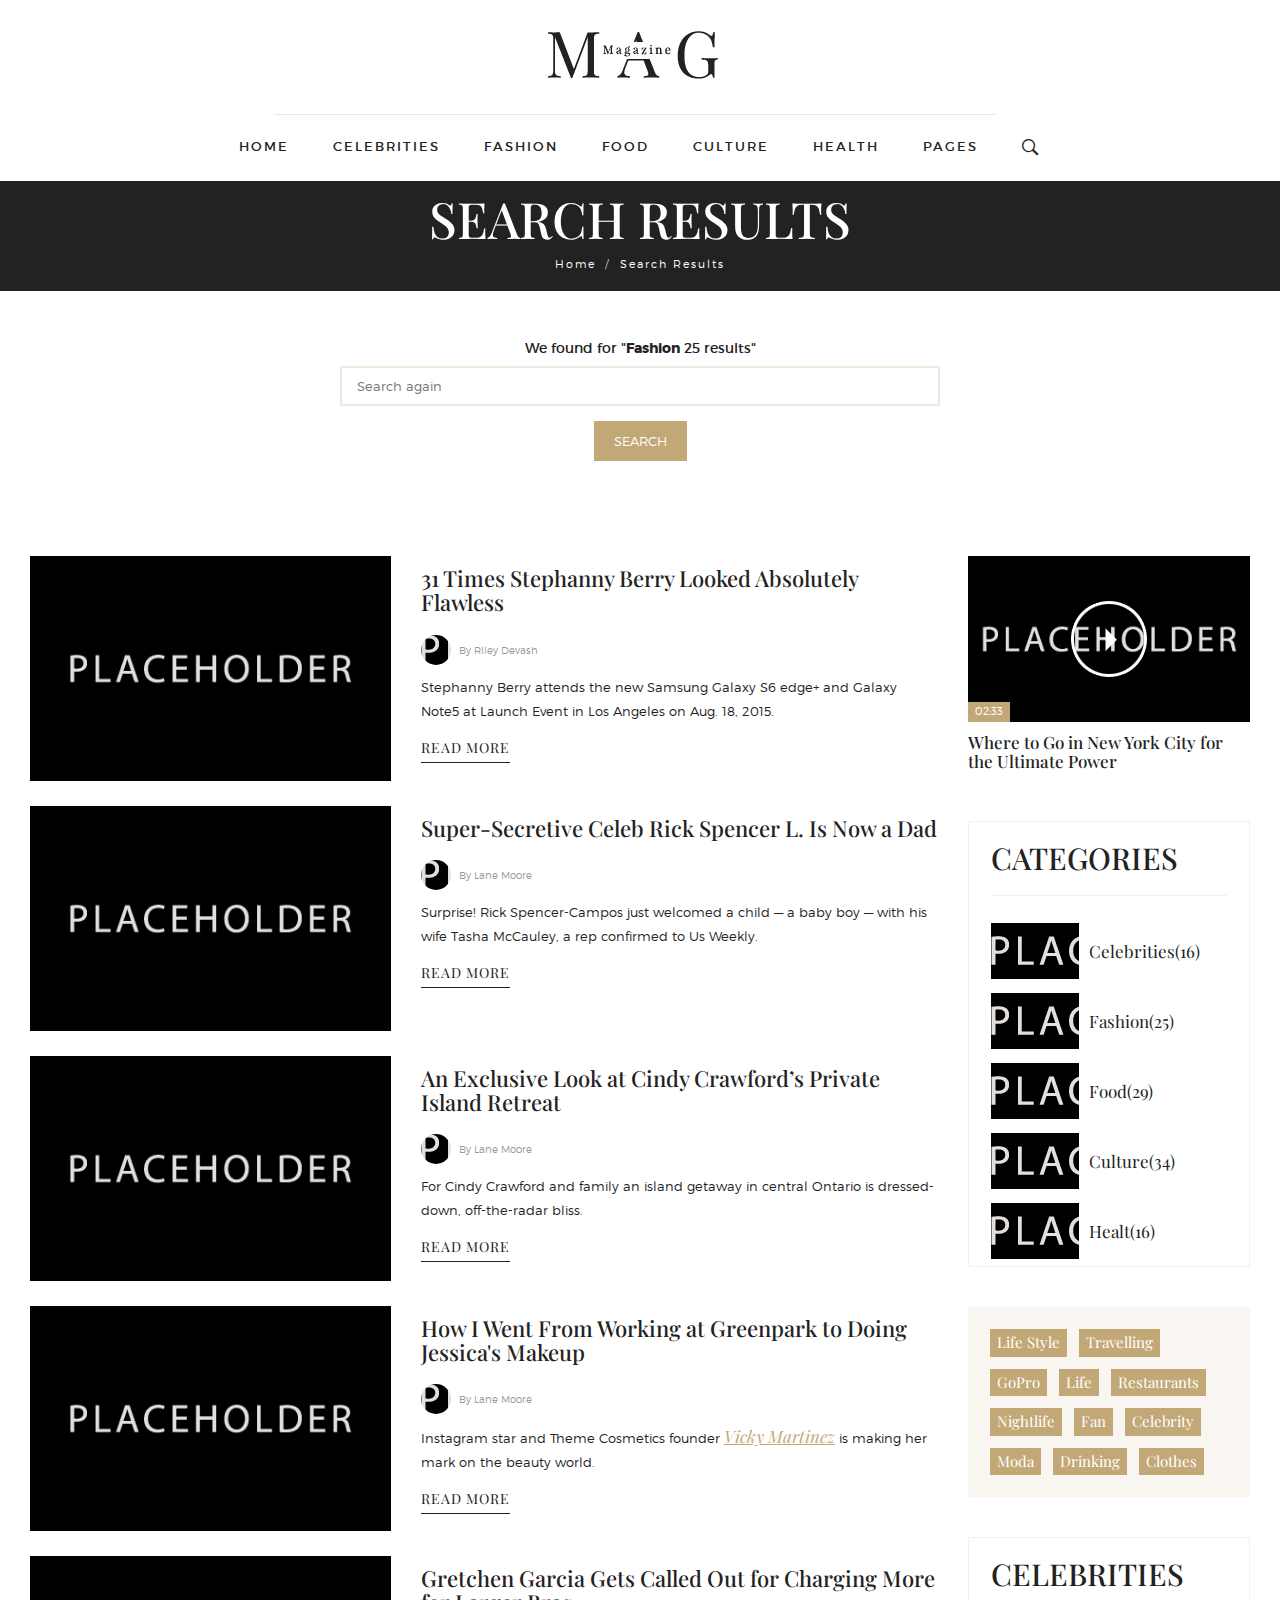
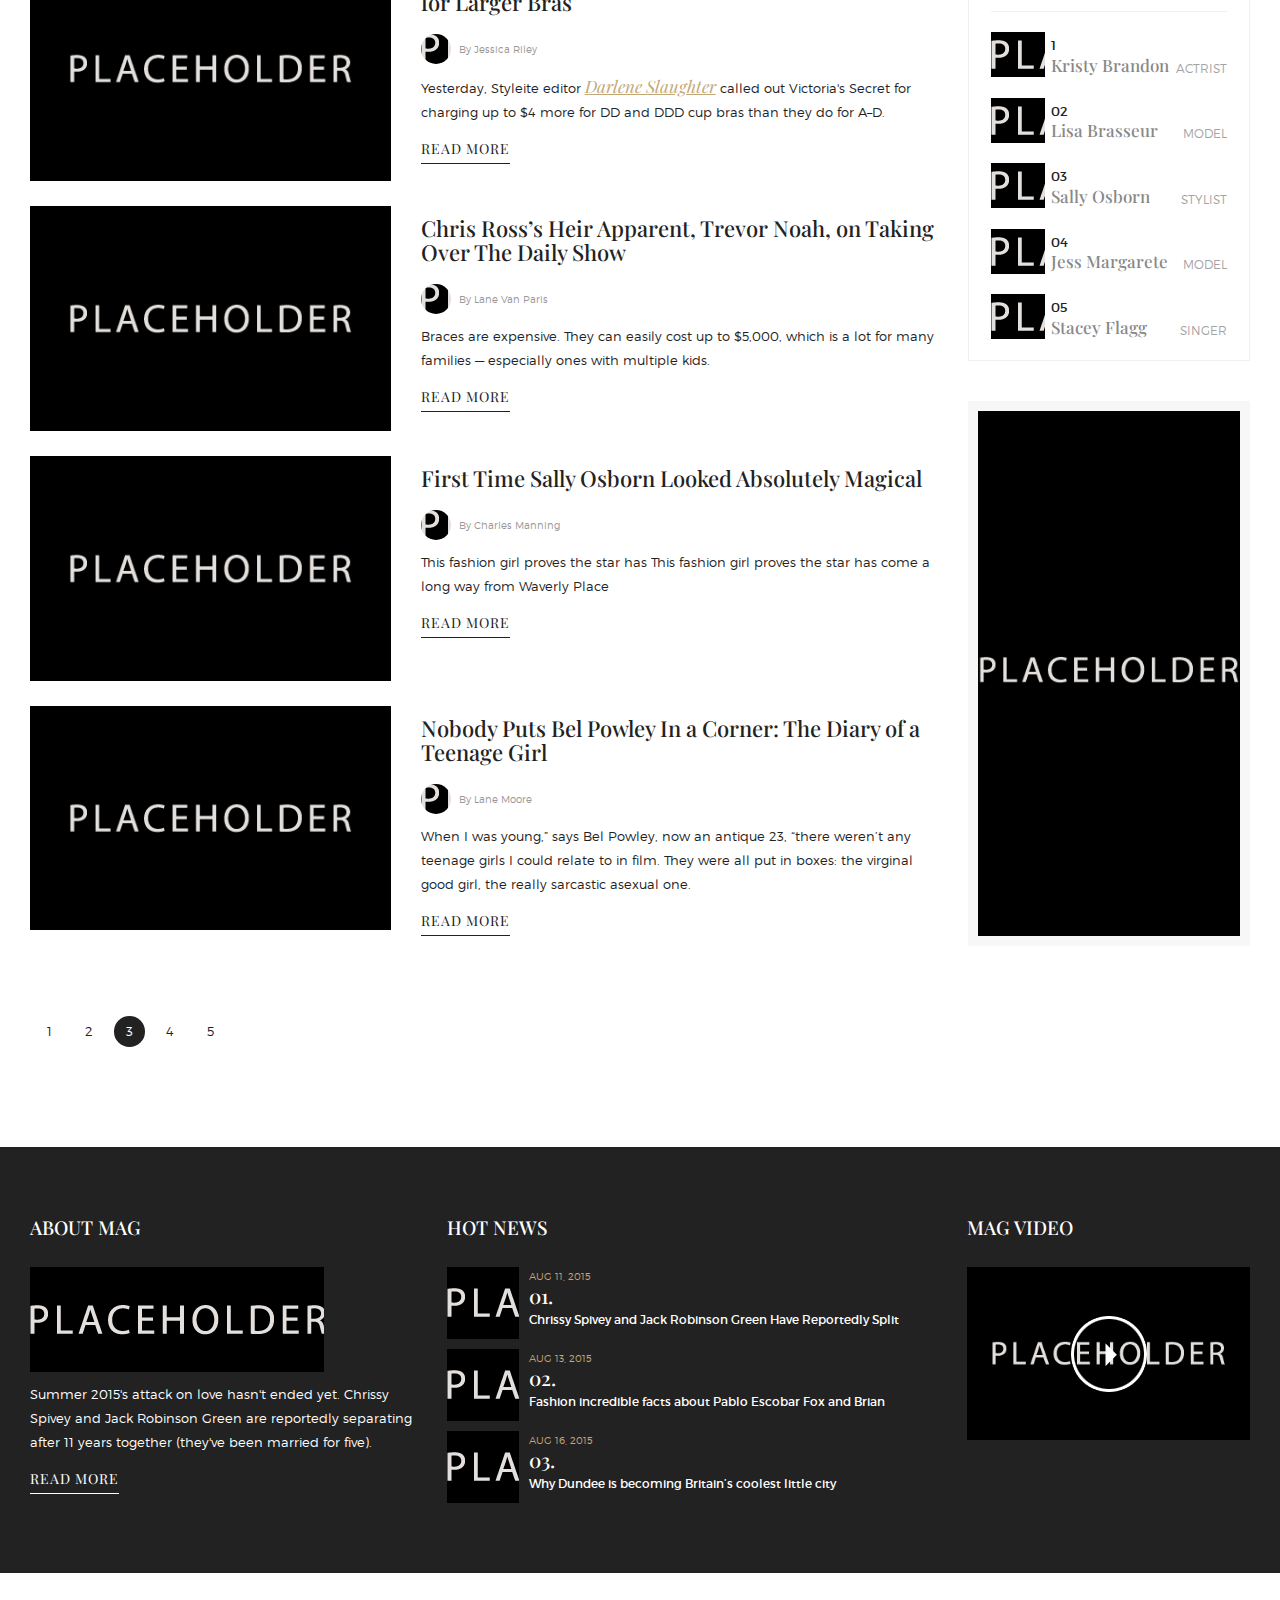
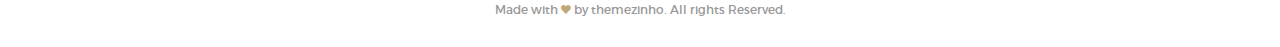
<file: search-results.html>
<!DOCTYPE html>
<html lang="en">
<head>
<meta charset="utf-8">
<meta http-equiv="X-UA-Compatible" content="IE=edge">
<meta name="viewport" content="user-scalable=no, initial-scale=1.0, maximum-scale=1.0">
<title>MAG | Online Magazine</title>
<meta name="author" content="Themezinho">
<meta name="description" content="Online Magazine HTML Template">
<meta name="keywords" content="mag, magazine, article, html, template, carousel, gallery, post, html5">

<!-- SOCIAL MEDIA META -->
<meta property="og:description" content="MAG | Online Magazine">
<meta property="og:image" content="http://www.acrocapoeira.com/mag/preview.png">
<meta property="og:site_name" content="MAG">
<meta property="og:title" content="MAG">
<meta property="og:type" content="website">
<meta property="og:url" content="http://www.acrocapoeira.com/mag">

<!-- TWITTER META -->
<meta name="twitter:card" content="summary">
<meta name="twitter:site" content="@MAG">
<meta name="twitter:creator" content="@MAG">
<meta name="twitter:title" content="MAG">
<meta name="twitter:description" content="MAG | Online Magazine">
<meta name="twitter:image" content="http://www.acrocapoeira.com/mag/preview.png">

<!-- FAVICON FILES -->
<link href="ico/apple-touch-icon-144-precomposed.png" rel="apple-touch-icon-precomposed" sizes="144x144">
<link href="ico/apple-touch-icon-114-precomposed.png" rel="apple-touch-icon-precomposed" sizes="114x114">
<link href="ico/apple-touch-icon-72-precomposed.png" rel="apple-touch-icon-precomposed" sizes="72x72">
<link href="ico/apple-touch-icon-57-precomposed.png" rel="apple-touch-icon-precomposed">
<link href="ico/favicon.png" rel="shortcut icon">

<!-- CSS FILES -->
<link href="css/slick.css" rel="stylesheet">
<link href="css/ionicons.css" rel="stylesheet">
<link href="css/jquery.fancybox.css" rel="stylesheet">
<link href="css/bootstrap.min.css" rel="stylesheet">
<link href="css/base.css" rel="stylesheet">
<link href="css/style.css" rel="stylesheet">

<!-- HTML5 shim and Respond.js for IE8 support of HTML5 elements and media queries -->
<!-- WARNING: Respond.js doesn't work if you view the page via file:// -->
<!--[if lt IE 9]>
      <script src="https://oss.maxcdn.com/html5shiv/3.7.2/html5shiv.min.js"></script>
      <script src="https://oss.maxcdn.com/respond/1.4.2/respond.min.js"></script>
    <![endif]-->
</head>
<body>
<div class="search-box">
  <div class="table">
    <div class="inner">
      <div class="search-close"></div>
      <form action="search-results.html" method="post">
        <h4>MAG SEARCH</h4>
        <h6>North West was summer’s most stylish tot</h6>
        <div class="form-group">
          <input type="text" placeholder="Type right here to find out">
        </div>
        <!-- end form-group -->
        <div class="form-group">
          <button type="submit">SEARCH</button>
        </div>
        <!-- end form-group -->
      </form>
    </div>
    <!-- end inner --> 
  </div>
  <!-- end table --> 
</div>
<!-- end search-box -->
<header class="header-centered">
  <nav class="navbar navbar-default" role="navigation">
    <div class="container">
      <div class="navbar-header">
        <button type="button" class="navbar-toggle toggle-menu menu-left push-body" data-toggle="collapse" data-target="#nav1"> <i class="ion-navicon"></i> </button>
        <a class="navbar-brand" href="index.html"><img src="images/logo-dark.png" alt="Image"></a> </div>
      <div class="collapse navbar-collapse cbp-spmenu cbp-spmenu-vertical cbp-spmenu-left" id="nav1">
        <ul class="nav navbar-nav">
<li><a href="index.html"> <span data-hover="HOME">HOME</span> </a></li>
          <li><a href="article-list.html"> <span data-hover="CELEBRITIES">CELEBRITIES</span> </a></li>
          <li><a href="article-list.html"> <span data-hover="FASHION">FASHION</span> </a></li>
          <li><a href="article-list.html"> <span data-hover="FOOD">FOOD</span> </a></li>
          <li><a href="article-list.html"> <span data-hover="CULTURE">CULTURE</span> </a></li>
          <li><a href="article-list.html"> <span data-hover="HEALT">HEALTH</span> </a></li>
          <li class="dropdown"> <a href="#"> <span data-hover="PAGES">PAGES</span> </a>
            <ul class="dropdown-menu" role="menu">
              <li><a href="about-us.html">ABOUT US</a></li>
              <li><a href="contact-us.html">CONTACT US</a></li>
              <li><a href="404.html">404</a></li>
            </ul>
          </li>
          <li class="search-btn"><a href="#"><i class="ion-ios-search-strong"></i></a></li>
        </ul>
      </div>
      <!-- end navbar-collapse --> 
    </div>
    <!-- end container --> 
  </nav>
  <!-- end navbar --> 
</header>
<!-- end header-centered -->
<section class="int-header">
  <div class="container">
    <div class="row">
      <div class="col-xs-12">
        <h4>SEARCH RESULTS</h4>
        <ul class="breadcrumb">
          <li><a href="#">Home</a></li>
          <li class="active">Search Results</li>
        </ul>
      </div>
      <!-- end col-12 --> 
    </div>
    <!-- end row --> 
  </div>
  <!-- end container --> 
</section>
<!-- end int-header -->
<section class="search-results-top">
  <div class="container">
    <div class="row">
      <div class="col-xs-12">
        <h5>We found for "<b>Fashion</b> 25 results"</h5>
        <form>
          <div class="form-group">
            <input type="text" placeholder="Search again">
          </div>
          <!-- end form-group -->
          <div class="form-group">
            <button type="submit">SEARCH</button>
          </div>
          <!-- end form-group -->
        </form>
      </div>
      <!-- end col-12 --> 
    </div>
    <!-- end row --> 
  </div>
  <!-- end container --> 
</section>
<!-- end search-results-top -->
<section class="main-content">
  <div class="container">
    <div class="row">
      <div class="col-md-9">
        <div class="left-content">
          <div class="side-image-posts">
            <div class="post row">
              <figure class="col-md-5 col-sm-5"> <img src="images/side-post-image5.jpg" alt="Image"> </figure>
              <div class="caption col-md-7 col-sm-7">
                <h3 class="post-title">31 Times Stephanny Berry Looked Absolutely Flawless</h3>
                <span class="author"><img src="images/author-thumb-small1.jpg" alt="Image"> By Riley Devash</span>
                <p>Stephanny Berry attends the new Samsung Galaxy S6 edge+ and Galaxy Note5 at Launch Event in Los Angeles on Aug. 18, 2015.</p>
                <a href="article-detail.html" class="post-btn">READ MORE</a> </div>
              <!-- end caption --> 
            </div>
            <!-- end post -->
            <div class="post row">
              <figure class="col-md-5 col-sm-5"> <img src="images/side-post-image6.jpg" alt="Image"> </figure>
              <div class="caption col-md-7 col-sm-7">
                <h3 class="post-title">Super-Secretive Celeb Rick Spencer L. Is Now a Dad</h3>
                <span class="author"><img src="images/author-thumb-small1.jpg" alt="Image"> By Lane Moore</span>
                <p>Surprise! Rick Spencer-Campos just welcomed a child — a baby boy — with his wife Tasha McCauley, a rep confirmed to Us Weekly. </p>
                <a href="article-detail.html" class="post-btn">READ MORE</a> </div>
              <!-- end caption --> 
            </div>
            <!-- end post -->
            <div class="post row">
              <figure class="col-md-5 col-sm-5"> <img src="images/side-post-image7.jpg" alt="Image"> </figure>
              <div class="caption col-md-7 col-sm-7">
                <h3 class="post-title">An Exclusive Look at Cindy Crawford’s Private Island Retreat</h3>
                <span class="author"><img src="images/author-thumb-small3.jpg" alt="Image"> By Lane Moore</span>
                <p>For Cindy Crawford and family an island getaway in central Ontario is dressed-down, off-the-radar bliss. </p>
                <a href="article-detail.html" class="post-btn">READ MORE</a> </div>
              <!-- end caption --> 
            </div>
            <!-- end post -->
            <div class="post row">
              <figure class="col-md-5 col-sm-5"> <img src="images/side-post-image1.jpg" alt="Image"> </figure>
              <div class="caption col-md-7 col-sm-7">
                <h3 class="post-title">How I Went From Working at Greenpark to Doing  Jessica's Makeup</h3>
                <span class="author"><img src="images/author-thumb-small5.jpg" alt="Image"> By Lane Moore</span>
                <p>Instagram star and Theme Cosmetics founder <a href="#">Vicky Martinez</a> is making her mark on the beauty world.</p>
                <a href="article-detail.html" class="post-btn">READ MORE</a> </div>
              <!-- end caption --> 
            </div>
            <!-- end post -->
            <div class="post row">
              <figure class="col-md-5 col-sm-5"> <img src="images/side-post-image2.jpg" alt="Image"> </figure>
              <div class="caption col-md-7 col-sm-7">
                <h3 class="post-title">Gretchen Garcia Gets Called Out for Charging More for Larger Bras</h3>
                <span class="author"><img src="images/author-thumb-small3.jpg" alt="Image"> By Jessica Riley</span>
                <p> Yesterday, Styleite editor <a href="#">Darlene Slaughter</a> called out Victoria's Secret for charging up to $4 more for DD and DDD cup bras than they do for A–D.</p>
                <a href="article-detail.html" class="post-btn">READ MORE</a> </div>
              <!-- end caption --> 
            </div>
            <!-- end post -->
            <div class="post row">
              <figure class="col-md-5 col-sm-5"> <img src="images/side-post-image3.jpg" alt="Image"> </figure>
              <div class="caption col-md-7 col-sm-7">
                <h3 class="post-title">Chris Ross’s Heir Apparent, Trevor Noah, on Taking Over The Daily Show</h3>
                <span class="author"><img src="images/author-thumb-small3.jpg" alt="Image"> By Lane Van Paris</span>
                <p>Braces are expensive. They can easily cost up to $5,000, which is a lot for many families — especially ones with multiple kids. </p>
                <a href="article-detail.html" class="post-btn">READ MORE</a> </div>
              <!-- end caption --> 
            </div>
            <!-- end post -->
            <div class="post row">
              <figure class="col-md-5 col-sm-5"> <img src="images/side-post-image4.jpg" alt="Image"> </figure>
              <div class="caption col-md-7 col-sm-7">
                <h3 class="post-title">First Time Sally Osborn Looked Absolutely Magical</h3>
                <span class="author"><img src="images/author-thumb-small1.jpg" alt="Image"> By Charles Manning</span>
                <p>This fashion girl proves the star has This fashion girl proves the star has come a long way from Waverly Place</p>
                <a href="article-detail.html" class="post-btn">READ MORE</a> </div>
              <!-- end caption --> 
            </div>
            <div class="post row">
              <figure class="col-md-5 col-sm-5"> <img src="images/side-post-image8.jpg" alt="Image"> </figure>
              <div class="caption col-md-7 col-sm-7">
                <h3 class="post-title">Nobody Puts Bel Powley In a Corner: The Diary of a Teenage Girl </h3>
                <span class="author"><img src="images/author-thumb-small2.jpg" alt="Image"> By Lane Moore</span>
                <p>When I was young,” says Bel Powley, now an antique 23, “there weren’t any teenage girls I could relate to in film. They were all put in boxes: the virginal good girl, the really sarcastic asexual one. </p>
                <a href="article-detail.html" class="post-btn">READ MORE</a> </div>
              <!-- end caption --> 
            </div>
            <!-- end post --> 
          </div>
          <!-- end side-image-posts -->
          <ul class="pagination">
            <li><a href="#">1</a></li>
            <li><a href="#">2</a></li>
            <li class="active"><a href="#">3 <span class="sr-only">(current)</span></a></li>
            <li><a href="#">4</a></li>
            <li><a href="#">5</a></li>
          </ul>
          <!-- end pagination --> 
        </div>
        <!-- end left-content --> 
      </div>
      <!-- end col-9 -->
      <div class="col-md-3">
        <aside class="side-bar">
          <div class="videos">
            <div class="video">
              <figure> <img src="images/video-thumb1.jpg" alt="Image"> <a href="#">Play</a> <small class="length">02:33</small> </figure>
              <h5>Where to Go in New York City for the Ultimate Power </h5>
            </div>
            <!-- end video --> 
          </div>
          <!-- end videos -->
          <div class="side-categories">
            <h4>CATEGORIES</h4>
            <ul>
              <li>
                <figure><img src="images/side-category-thumb1.jpg" alt="Image"></figure>
                <a href="#">Celebrities(16)</a> </li>
              <li>
                <figure><img src="images/side-category-thumb2.jpg" alt="Image"></figure>
                <a href="#">Fashion(25) </a> </li>
              <li>
                <figure><img src="images/side-category-thumb3.jpg" alt="Image"></figure>
                <a href="#">Food(29)</a> </li>
              <li>
                <figure><img src="images/side-category-thumb4.jpg" alt="Image"></figure>
                <a href="#">Culture(34)</a> </li>
              <li>
                <figure><img src="images/side-category-thumb5.jpg" alt="Image"></figure>
                <a href="#">Healt(16) </a> </li>
            </ul>
          </div>
          <!-- end side-categories -->
          <div class="popular-tags">
            <ul>
              <li><a href="#">Life Style</a></li>
              <li><a href="#">Travelling</a></li>
              <li><a href="#">GoPro</a></li>
              <li><a href="#">Life</a></li>
              <li><a href="#">Restaurants</a></li>
              <li><a href="#">Nightlife</a></li>
              <li><a href="#">Fan</a></li>
              <li><a href="#">Celebrity</a></li>
              <li><a href="#">Moda</a></li>
              <li><a href="#">Drinking</a></li>
              <li><a href="#">Clothes</a></li>
            </ul>
          </div>
          <!-- end popular-tags -->
          <div class="top-celebrities">
            <h4>CELEBRITIES</h4>
            <div class="celebrity">
              <figure><img src="images/celebrity-thumb1.jpg" alt="Image"></figure>
              <div class="caption"> <span class="number">1</span>
                <h6><a href="#">Kristy Brandon</a></h6>
                <small class="profession">ACTRIST</small> </div>
              <!-- end caption --> 
            </div>
            <!-- end celebrity -->
            <div class="celebrity">
              <figure><img src="images/celebrity-thumb2.jpg" alt="Image"></figure>
              <div class="caption"> <span class="number">02</span>
                <h6><a href="#">Lisa Brasseur</a></h6>
                <small class="profession">MODEL</small> </div>
              <!-- end caption --> 
            </div>
            <!-- end celebrity -->
            <div class="celebrity">
              <figure><img src="images/celebrity-thumb3.jpg" alt="Image"></figure>
              <div class="caption"> <span class="number">03</span>
                <h6><a href="#">Sally Osborn</a></h6>
                <small class="profession">STYLIST</small> </div>
              <!-- end caption --> 
            </div>
            <!-- end celebrity -->
            <div class="celebrity">
              <figure><img src="images/celebrity-thumb4.jpg" alt="Image"></figure>
              <div class="caption"> <span class="number">04</span>
                <h6><a href="#">Jess Margarete</a></h6>
                <small class="profession">MODEL</small> </div>
              <!-- end caption --> 
            </div>
            <!-- end celebrity -->
            <div class="celebrity">
              <figure><img src="images/celebrity-thumb5.jpg" alt="Image"></figure>
              <div class="caption"> <span class="number">05</span>
                <h6><a href="#">Stacey Flagg</a></h6>
                <small class="profession">SINGER</small> </div>
              <!-- end caption --> 
            </div>
            <!-- end celebrity --> 
          </div>
          <!-- end top-celebrities -->
          <div class="side-adbanner"> <img src="images/side-adbanner.jpg" alt="Image"> </div>
          <!-- end side-adbanner --> 
        </aside>
        <!-- end side-bar --> 
      </div>
      <!-- end col-3 --> 
    </div>
    <!-- end row --> 
  </div>
  <!-- end container --> 
</section>
<!-- end main-content -->
<footer class="footer-dark">
  <div class="container">
    <div class="row">
      <div class="col-md-4 col-xs-12 about">
        <h4>ABOUT MAG </h4>
        <figure><img src="images/footer-about-image.jpg" alt="Image"></figure>
        <p>Summer 2015's attack on love hasn't ended yet. Chrissy Spivey and Jack Robinson Green are reportedly separating after 11 years together (they've been married for five).</p>
        <a href="#">READ MORE</a> </div>
      <!-- end col-4 -->
      <div class="col-md-5 col-xs-12 hot-news">
        <h4>HOT NEWS</h4>
        <div class="post">
          <figure><img src="images/footer-post-image1.jpg" alt="Image"></figure>
          <div class="caption"> <small class="date">AUG 11, 2015</small>
            <h6><span>01.</span><a href="#">Chrissy Spivey and Jack Robinson Green Have Reportedly Split</a></h6>
          </div>
          <!-- end caption --> 
        </div>
        <!-- end post -->
        <div class="post">
          <figure><img src="images/footer-post-image2.jpg" alt="Image"></figure>
          <div class="caption"> <small class="date">AUG 13, 2015</small>
            <h6><span>02.</span><a href="#">Fashion incredible facts about Pablo Escobar Fox and Brian </a></h6>
          </div>
          <!-- end caption --> 
        </div>
        <!-- end post -->
        <div class="post">
          <figure><img src="images/footer-post-image3.jpg" alt="Image"></figure>
          <div class="caption"> <small class="date">AUG 16, 2015</small>
            <h6><span>03.</span><a href="#">Why Dundee is becoming Britain’s coolest little city</a></h6>
          </div>
          <!-- end caption --> 
        </div>
        <!-- end post --> 
      </div>
      <!-- end col-5 -->
      <div class="col-md-3 col-xs-12 demo-video">
        <h4>MAG VIDEO</h4>
        <figure> <img src="images/footer-video-thumb.jpg" alt="Image"> <a class="fancybox fancybox.iframe" href="http://www.youtube.com/embed/L9szn1QQfas?autoplay=1">PLAY</a></figure>
      </div>
      <!-- end col-3 --> 
    </div>
    <!-- end row --> 
  </div>
  <!-- end container --> 
</footer>
<!-- end footer-dark -->
<section class="sub-footer">
  <div class="container">
    <h5>Made with <i class="ion-heart"></i> by themezinho. All rights Reserved.</h5>
  </div>
</section>

<!-- JS FILES --> 
<script src="https://ajax.googleapis.com/ajax/libs/jquery/1.11.3/jquery.min.js"></script> 
<script src="js/bootstrap.min.js"></script> 
<script src="js/slick.min.js"></script> 
<script src="js/jPushMenu.js"></script> 
<script src="js/jquery.fancybox.js"></script> 
<script src="js/scripts.js"></script>
</body>
</html>
</file>
<file: css/base.css>
@media screen and (max-width: 767px) {
*{-webkit-transition: .3s ease-in-out;-moz-transition: .3s ease-in-out;-ms-transition: .3s ease-in-out; -o-transition: .3s ease-in-out; transition: .3s ease-in-out;}
  .navbar-nav {
    margin:0;
  }
  /* General styles for all menus */
  .cbp-spmenu {
    background: #f8f8f8;
    position: fixed;
    padding:0;
    margin:0 !important;
    overflow-x:hidden;
    overflow-y:visible;
    display:block;
    visibility:visible;
  }
  /* Orientation-dependent styles for the content of the menu */
  .cbp-spmenu-vertical {
    width: 260px;
    height: 100%;
    top: 0;
    z-index: 1000;
  }
  .cbp-spmenu-horizontal {
    width: 100%;
    height: 150px;
    left: 0;
    z-index: 1000;
    overflow: hidden;
  }
  .cbp-spmenu-horizontal h3 {
    height: 100%;
    width: 20%;
    float: left;
  }
  .cbp-spmenu-horizontal a {
    float: left;
    width: 20%;
    padding: 0.8em;
    border-left: 1px solid #258ecd;
  }
  /* Vertical menu that slides from the left or right */
  .cbp-spmenu-left {
    left: -260px;
  }
  .cbp-spmenu-right {
    right: -260px;
  }
  .cbp-spmenu-left.cbp-spmenu-open {
    left: 0px;
  }
  .cbp-spmenu-right.cbp-spmenu-open {
    right: 0px;
  }
  /* Horizontal menu that slides from the top or bottom */
  .cbp-spmenu-top {
    top: -150px;
  }
  .cbp-spmenu-bottom {
    bottom: -150px;
  }
  .cbp-spmenu-top.cbp-spmenu-open {
    top: 0px;
  }
  .cbp-spmenu-bottom.cbp-spmenu-open {
    bottom: 0px;
  }
  /* Push classes applied to the body */
  .cbp-spmenu-push {
    overflow-x: hidden;
    position: relative;
    left: 0;
  }
  .cbp-spmenu-push-toright {
    left: 260px;
	overflow:hidden;
  }
  .cbp-spmenu-push-toright:after {
	content: '';
	width: 600px;
	height: 600px;
	position: fixed;
	left: 0;
	top: 0;
	background: rgba(0,0,0,0.3);
	z-index: 20;
}
  .cbp-spmenu-push-toleft {
    left: -260px;
  }
  /* Transitions */
  .cbp-spmenu,
  .cbp-spmenu-push {
   
  }
}
</file>
<file: css/style.css>
/*

@Author: Themezinho
@URL: http://www.themezinho.net
 
This file contains the styling for the actual theme, this
is the file you need to edit to change the look of the
theme.


// Table of contents //

	1. Body
		1.1 Elements of body
		1.2 Google Fonts
		1.3 Fonts
		1.4 Links
		1.5 Customized elements
		1.6 Form elements
		1.7 Table valign
		1.8 Loading
		
		
	2. Main Content
		2.1 Elements of main content
		2.2 Left side
		2.3 Right side
		2.4 Section title
		
		
	3. Search Box
		3.1 Elements of search box
		3.2 Headlines
		3.3 Form
		3.4 Inputs
		
		
	4. Header
		4.1 Elements of header
		4.2 Navbar header
		4.3 Navbar menu
		4.4 Search
		4.5 Aligned center
		4.6 Aligned left
		4.7 Side Box
		
		
	5. Dropdown Menu
		5.1 Elements of dropdown menu
		5.2 Customized dropdown
		5.3 Links
	
		
	6. Fixed Nav
		6.1 Elements of fixed nav
		6.2 Hide element
		6.3 Body spacing
		
		
	7. Int Header
		7.1 Elements of int header
		7.2 Headlines
		7.3 Breadcrumb
		
		
	8. Article Header
		8.1 Elements of article header
		8.2 Article Image Background
		
		
	9. Article Detail
		9.1 Elements of article detail
		9.2 Headlines
		9.3 Author - Date
		9.4 Lead
		9.5 Social share
		9.6 Article image
		9.7 Blockquote
		
		
	10. Search Results
		10.1 Elements of search results
		10.2 Headlines
		10.3 Form
		10.4 Inputs
		
		
	11. Highlist Posts
		11.1 Elements of highlight posts
		11.2 Post Image
		11.3 Caption
		11.4 Headlines
		11.5 Parahraphs
		11.6 Post navigation
		11.7 Highlight Slider
		
		
	12. Recent News
		11.1 Elements of recent news
		11.2 Post Image
		11.3 Headlines
		11.4 Post button
		
		
	13. Side Image Posts
		13.1 Elements of side image posts
		13.2 Post
		13.3 Image
		13.4 Caption
		13.5 Headlines
		13.6 Paragraph
		13.7 Post button
		
		
	14. Top Categories
		14.1 Elements of top categories
		14.2 Images
		14.3 Headlines
		14.4 Link
 		
		
	15. Social Buttons
		15.1 Elements of social buttons
		15.2 Icons
		15.3 Facts
		
		
	16. Home Gallery
		16.1 Elements of home gallery 
		16.2 Images
		16.3 Carousel dots
		
		
	17. Top Image Posts
		17.1 Elements of top image posts
		17.2 Post 
		17.3 Images
		17.4 Headlines
		17.5 Paragraph
		17.6 Post button
		
	
	18. Videos
		18.1 Elements of Videos
		18.2 Video thumb
		18.3 Image
		18.4 Headlines
		
		
	19. Career 
		19.1 Elements of career
		19.2 Headlines
		19.3 Paragraph
		19.4 Resume form
		19.5 Form inputs
		
		
	20. Must Read Posts
		20.1 Elements of must read
		20.2 Post
		20.3 Images
		20.4 Caption
		20.5 Headlines
		20.6 Date - author
		
		
	21. Side Categories
		21.1 Elements of side categories
		21.2 Headlines
		21.3 Images
		21.4 Links
		
		
	22. Popular Tags
		22.1 Elements of popular tags 
		22.2 Tag lists
		22.3 Links
		
		
	23. Top Celebrities
		23.1 Elements of top celebrities
		23.2 Images
		23.3 Captions
		23.4 Headlines
		
		
	24. Side Banner
		24.1 Elements of side banner
		24.2 Link
		24.3 Image
		
		
	25. Text Page
		25.1 Elements of text page
		25.2 Headlines
		25.3 Team section
		25.4 Parahraph
		
		
	26. Contact Page
		26.1 Elements of contact page
		26.2 Headlines
		26.3 Address
		26.4 Map
		26.5 Form
		26.6 Inputs
		
		
	27. Pagination
		27.1 Elements of pagination
		27.2 List
		27.3 Links
		
		
	28. Newsletter
		28.1 Elements of newsletter
		28.2 Box
		28.3 Headlines
		28.4 Form
		28.5 Inputs
		
	
	29. Footer 
		29.1 Elements of footer
		29.2 Headlines
		29.3 About
		29.4 Hot news 
		29.5 Demo video
		29.6 Sub footer
		29.7 Dark
        29.8 Light
		
		
	30. Responsive Fixes
		30.1 Resolutions
		30.2 Tablet Fixes
		20.3 Mobile Fixes
	
		

*/

@import url(https://fonts.googleapis.com/css?family=Playfair+Display:400,400italic,700italic,700&subset=latin,latin-ext);


@font-face {
    font-family: 'montserrat';
    src: url('../fonts/montserrat-regular-webfont.eot');
    src: url('../fonts/montserrat-regular-webfont.eot?#iefix') format('embedded-opentype'),
         url('../fonts/montserrat-regular-webfont.woff2') format('woff2'),
         url('../fonts/montserrat-regular-webfont.woff') format('woff'),
         url('../fonts/montserrat-regular-webfont.ttf') format('truetype');
    font-weight: 400;
    font-style: normal;

}


@font-face {
    font-family: 'montserrat';
    src: url('../fonts/montserrat-bold-webfont.eot');
    src: url('../fonts/montserrat-bold-webfont.eot?#iefix') format('embedded-opentype'),
         url('../fonts/montserrat-bold-webfont.woff2') format('woff2'),
         url('../fonts/montserrat-bold-webfont.woff') format('woff'),
         url('../fonts/montserrat-bold-webfont.ttf') format('truetype');
    font-weight: 700;
    font-style: normal;

}


@font-face {
    font-family: 'montserrat';
    src: url('../fonts/montserrat-light-webfont.eot');
    src: url('../fonts/montserrat-light-webfont.eot?#iefix') format('embedded-opentype'),
         url('../fonts/montserrat-light-webfont.woff2') format('woff2'),
         url('../fonts/montserrat-light-webfont.woff') format('woff'),
         url('../fonts/montserrat-light-webfont.ttf') format('truetype');
    font-weight: 300;
    font-style: normal;

}


/* BODY */
*{ outline:none !important;}
*{-webkit-transition: .3s ease-in-out;-moz-transition: .3s ease-in-out;-ms-transition: .3s ease-in-out; -o-transition: .3s ease-in-out; transition: .3s ease-in-out;}
body{ margin:0; padding:0; font-family: 'montserrat', sans-serif; font-weight:300; font-size:13px; color:#232222; -webkit-font-smoothing: antialiased; overflow-x:hidden;}
body{ height:100%;}
html{ height:100%;}


/* LINKS */
a{ color:#232222;}
a:hover{ text-decoration:underline; color:#232222;}
a:focus{ text-decoration:none;}



/* CUSTOMIZED ELEMENTS */
ul{ margin:0; padding:0;}
ul li{ margin:0; padding:0; list-style:none;}
img{ max-width:100%;}
p{ line-height:24px; margin-bottom:15px;}



/* FORM ELEMENTS */
input[type="text"]{ height:40px; border:2px solid #f0e9dd; padding:0 15px;}
button[type="submit"]{ height:40px; padding:0 20px; background:#c3a877; border:none; color:#fff;}
button[type="button"]{ height:40px; padding:0 20px; background:#c3a877; border:none; color:#fff;}
textarea{height:110px; border:2px solid #f0e9dd; padding:15px;}
label{ width:100%; float:left; font-weight:400;}
.form-group{ width:100%; float:left;}



/* TABLE VALIGN */
.table{ width:100%; height:100%; display:table; text-align:center; margin:0; position:relative; z-index:2;}
.table .inner{ display:table-cell; vertical-align:middle;}



/* MAIN CONTENT */
.main-content{ width:100%; float:left;}
.main-content .left-content{ width:100%; float:left;}
.main-content .side-bar{ width:100%; float:left;}
.section-title{ width:100%; font-size:30px; font-family: 'Playfair Display', serif; margin-bottom:30px; margin-top:0;}



/* SEARCH BOX */
.search-box{ width:100%; height:100%; position:fixed; left:0; top:0; background:#fff; z-index:3; opacity:0; visibility:hidden;}
.search-box.show-me{ opacity:1; visibility:visible;}
.search-box .search-close{ width:100%; height:100%; position:absolute; left:0; top:0; cursor:url(../images/icon-close.svg), auto; z-index:2;}
.search-box h4{ font-size:50px; font-family: 'Playfair Display', serif; letter-spacing:3px;}
.search-box h6{margin-bottom:40px;}
.search-box form{  display:inline-block; position:relative; z-index:7; background:#fff;}
.search-box .form-group{ width:100%; float:left;}
.search-box input[type="text"]{ width:600px; height:50px;}
.search-box button[type="submit"]{ height:50px; padding:0 40px; font-weight:700;}




/* HEADER - CENTERED */
.header-centered{ width:100%; float:left; text-align:center;}
.header-centered *{-webkit-transition: -webkit-transform 0.3s; -moz-transition: -moz-transform 0.3s;	transition: transform 0.3s;}
.header-centered .navbar-default{ background-color:#fff; border:none; margin:0; border-radius:0;}
.header-centered .navbar-header{ width:100%; float:left; position:relative;}
.header-centered .navbar-header:after{content:''; width:722px; height:1px; background:#eae9e6; position:absolute; left:50%; bottom:0; margin-left:-366px;}
.header-centered .navbar-header .navbar-brand{ height:auto; float:none; display:inline-block; padding:31px 0;}
.header-centered .navbar-nav{ float:none; display:inline-block;}
.header-centered .navbar-nav>li{ display:inline-block;}
.header-centered .navbar-nav>li>a{ margin:22px 18px; margin-bottom:18px; padding:0 4px; color:#232222; letter-spacing:2px; font-size:13px; font-weight:400; overflow:hidden; text-align:center; position:relative;}
.header-centered .navbar-nav>li>a span { position: relative; display: inline-block;}
.header-centered .navbar-nav>li>a span::before {position: absolute;top: 100%; color:#c3a877; content: attr(data-hover); }
.header-centered .navbar-nav>li>a span::before {-webkit-transform: translate3d(0,0,0);-moz-transform: translate3d(0,0,0);transform: translate3d(0,0,0);}
.header-centered .navbar-nav>li>a:hover span{-webkit-transform: translateY(-100%);-moz-transform: translateY(-100%);transform: translateY(-100%);}
.header-centered .navbar-nav>li.search-btn a{ font-size:22px;}



/* HEADER - LEFT */
.header-left{ width:100%; float:left;}
.header-left .navbar-default{ width:100%; float:left; background-color:#fff; border:none; margin:0; border-radius:0;}
.header-left .navbar-default .navbar-header{ width:100%; float:left; border-bottom:1px solid #eae9e6; position:relative;}
.header-left .navbar-default .navbar-header .navbar-brand{ height:auto; padding:31px 0;}
.header-left .navbar-default .navbar-header .social-links{ float:right; margin:42px 0; margin-left:10%;}
.header-left .navbar-default .navbar-header .social-links li{ float:left; margin-left:12px;}
.header-left .navbar-default .navbar-header .social-links li a{ width:24px; height:24px; line-height:24px; float:left; background:#232222; color:#fff; text-align:center; font-size:15px; border-radius:50%;}
.header-left .navbar-default .navbar-header .search{ float:right; border:1px solid #eae9e6; margin:34px 0}
.header-left .navbar-default .navbar-header .search input[type="text"]{ width:300px; border:none; float:left; font-weight:400;}
.header-left .navbar-default .navbar-header .search button[type="submit"]{ border:none; float:left; background:none; color:#232222; font-size:20px;}
.header-left .navbar-default .navbar-nav{ width:100%; float:left;}
.header-left .navbar-default .navbar-nav>li{ float:left; margin-right:40px;}
.header-left .navbar-default .navbar-nav>li>a{ color:#232222; font-family: 'Playfair Display', serif; font-size:15px; letter-spacing:1px; padding:22px 0;}
.header-left .navbar-default .navbar-nav>li>a:hover{ color:#c2a77a;}
.header-left .navbar-default .navbar-nav>li.side-menu{ float:right; margin:0;}
.header-left .navbar-default .navbar-nav>li.side-menu a{ font-size:28px; padding:0; padding-top:18px;}
.header-left .navbar-default .navbar-nav>li .dropdown-menu{ left:-15px;}
.header-left .navbar-default .navbar-nav>li .dropdown-menu>li>a{ padding:5px 15px; font-size:15px; font-family: 'Playfair Display', serif; text-align:left;}



/* DROPDOWN MENU */
header .navbar-nav>li.dropdown{ float:left;}
header .navbar-nav>li.dropdown:hover ul{ display:block;}
header .dropdown-menu{ padding:10px 0; border-radius:0; box-shadow:none; left:auto; right:0;}
header .dropdown-menu>li{ width:100%; float:left; text-align:right;}
header .dropdown-menu>li>a{ margin:5px 0; padding:5px 34px; color:#232222; font-size:13px;}
header .dropdown-menu>li>a:hover{ background:none; color:#c3a877;}
header .mega-menu{ width:762px; left:0; right:0; padding:10px;}
header .mega-menu li{ width:240px; float:left; text-align:left; margin-right:10px;}
header .mega-menu li:last-child{ margin-right:0;}
header .mega-menu li figure{ width:100%; float:left; margin-bottom:10px;}
header .mega-menu li figure img{ width:100%; }
header .mega-menu li dl{ width:100%; float:left; margin:10px 0;}
header .mega-menu li dl dt{ width:100%; float:left; margin-bottom:5px;}
header .mega-menu li dl dd{ width:100%; float:left; font-size:12px; margin:3px 0;}
header .mega-menu li dl dd:before{content:''; width:4px; height:1px; float:left; margin-top:7px; margin-right:6px; background:#232222;}



/* FIXED NAV */
.fixed-nav{ width:100%; position:fixed; top:0; left:0; z-index:2; box-shadow:0 0 5px rgba(0,0,0,0.1);} 
.fixed-nav:after {content:''; width:113px; height:32px; position:absolute; left:15px; top:15px; background:url(../images/logo-dark.png) no-repeat; background-size:auto 32px;}
.hide-me{ display:none;}
.body-spacing{ margin-top:175px;}


/* SIDE BOX */
.side-box{ width:300px; height:100%; position:fixed; top:0; right:0; padding:30px; border-left:1px solid #eae9e6; z-index:2; transform: translateX(100%);}
.side-box.show-me{transform: translateX(100%);}
.side-box h3{ width:100%; float:left; font-family: 'Playfair Display', serif; margin-top:0;}
.side-box ul{ width:100%; float:left; margin-bottom:30px;}
.side-box ul li{ width:100%; float:left; margin:3px 0;}
.side-box .video-thumb{ width:100%; float:left; margin-bottom:30px;}
.body-left{ transform: translateX(-300px); -webkit-transition: -webkit-transform 0.3s; -moz-transition: -moz-transform 0.3s;	transition: transform 0.3s;}




/* INT HEADER */
.int-header{ width:100%; float:left; background:#232222; padding:10px 0; margin-bottom:60px; text-align:center;}
.int-header h4{ font-size:50px; font-family: 'Playfair Display', serif; margin:0; color:#fff;} 
.int-header .breadcrumb{ background:none; margin-bottom:0;}
.int-header .breadcrumb li{ display:inline-block; color:#fff; font-size:11px; letter-spacing:2px;}
.int-header .breadcrumb li a{color:#fff;}



/* ARTICLE HEADER */
.article-header{ width:100%; min-height:250px; float:left; margin-bottom:60px; text-align:center;}
.article-header.article-bg{ background:url(../images/article-cover.jpg) center no-repeat; background-size:cover;}



/* ARTICLE DETAIL */
.article-detail{ width:100%; float:left; margin-bottom:60px;}
.article-detail .article-title{ width:100%; float:left; font-size:50px; font-family: 'Playfair Display', serif; }
.article-detail .author-date{ width:100%; float:left; color:#999; line-height:30px; font-size:10px; margin: 0;} 
.article-detail .lead{ font-size:20px; letter-spacing:1px;}
.article-detail .lead a{font-family: 'Playfair Display', serif; font-style:italic; color:#c3a877; border-bottom:1px solid #c3a877;}
.article-detail .lead a:hover{border-bottom:1px solid #fff; text-decoration:none;}
.article-detail ul.social-share{ width:100%; float:left; margin-bottom:30px;}
.article-detail ul.social-share li{ width:52px; height:52px; float:left; margin-right:10px; color:#fff; text-align:center; line-height:52px;}
.article-detail ul.social-share li a{ font-size:22px; color:#fff;}
.article-detail ul.social-share li:last-child{ margin-right:0;}
.article-detail ul.social-share li.facebook{ background:#39579a;}
.article-detail ul.social-share li.twitter{ background:#00c9ff;}
.article-detail ul.social-share li.googleplus{ background:#df4a32;}
.article-detail ul.social-share li.instagram{ background:#df9232;}
.article-detail figure{ width:100%; float:left; margin-bottom:30px;}
.article-detail figure img{max-width:100%;}
.article-detail blockquote{ width:100%; float:left; font-size:20px; letter-spacing:1px; border-left:3px solid #c3a877; margin:30px 0;}
.article-detail blockquote a{font-family: 'Playfair Display', serif; font-style:italic; color:#c3a877; border-bottom:1px solid #c3a877;}
.article-detail blockquote a:hover{border-bottom:1px solid #fff; text-decoration:none;}



/* SEARCH RESULTS */
.search-results-top{ width:100%; float:left; text-align:center; margin-bottom:80px; margin-top:-20px;}
.search-results-top h5{ width:100%; float:left;}
.search-results-top form{ width:100%; float:left;}
.search-results-top input[type="text"]{ width:100%; max-width:600px;}



/* HIGHLIGHT POSTS */
.hightlight-posts{ width:100%; float:left; margin-bottom:80px; padding:0 7%; position:relative;}
.hightlight-posts .slide{ float:left; padding:0 8px; padding-bottom:20px;}
.hightlight-posts .post{ width:100%; float:left; position:relative; overflow:hidden;}
.hightlight-posts .post figure{ width:100%; float:left; position:relative;}
.hightlight-posts .post figure img{ width:100%;}
.hightlight-posts .post figure:after{content:''; width:100%; height:386px; position:absolute; left:0; bottom:0; background:url(../images/post-image-shadow.png) repeat-x bottom;}
.hightlight-posts .post .caption{ width:100%; position:absolute; left:0; bottom:-55px; padding:22px;}
.hightlight-posts .post .caption .sub-title{ width:100%; float:left; font-size:12px; color:#fff;}
.hightlight-posts .post .caption .post-title{ font-size:23px; color:#fff; font-family: 'Playfair Display', serif; margin:10px 0;}
.hightlight-posts .post .caption .post-title a{ color:#fff;}
.hightlight-posts .post .caption .post-title a:hover{ text-decoration:none;}
.hightlight-posts .post .caption .author{ width:100%; float:left; color:#fff; line-height:30px; font-size:10px; margin-top:20px; opacity:0;} 
.hightlight-posts .post .caption .author img{ float:left; border-radius:50%; margin-right:8px;}
.hightlight-posts .post:hover .caption{ bottom:0;}
.hightlight-posts .post:hover .author{ margin-top:10px; opacity:1;}
.hightlight-posts .slick-prev{ width:33.33333%; float:left; text-indent:-9999px; position:absolute; background:#fff; left:0; bottom:-30px; top:auto;}
.hightlight-posts .slick-prev:after{ content:'PREV NEWS'; float:left; text-indent:0; margin-left:10%;  padding:0; padding-left:50px; background:url(../images/carousel-left.png) no-repeat  left; font-family:'Playfair Display', serif; font-size:18px; color:#232222;}
.hightlight-posts .slick-next{ width:33.33333%; float:left; text-indent:-9999px; position:absolute; background:#fff; right:0; bottom:-30px; top:auto;}
.hightlight-posts .slick-next:after{ content:'NEXT NEWS'; float:right; text-indent:0; margin-right:10%;  padding:0; padding-right:50px; background:url(../images/carousel-right.png) no-repeat  right; font-family:'Playfair Display', serif; font-size:18px; color:#232222;}



/* Highlight Slider */
.highlight-slider{ width:100%; float:left; margin-bottom:80px;}
.highlight-slider .slider-inner{ width:100%; float:left; overflow:hidden; position:relative;}
.highlight-slider .slider-inner .post{ width:100%; float:left; position:relative;}
.highlight-slider .slider-inner .post figure{ width:100%; float:left; overflow:hidden;}
.highlight-slider .slider-inner .post figure img{ width:100%;}
.highlight-slider .slider-inner .post .caption{ width:100%; position:absolute; left:0; bottom:-55px; padding:22px;}
.highlight-slider .slider-inner .post .caption .sub-title{ width:100%; float:left; font-size:14px; color:#fff;}
.highlight-slider .slider-inner .post .caption .post-title{ font-size:30px; color:#fff; font-family: 'Playfair Display', serif; margin:10px 0;}
.highlight-slider .slider-inner .post .caption .post-title a{ color:#fff;}
.highlight-slider .slider-inner .post .caption .post-title a:hover{ text-decoration:none;}
.highlight-slider .slider-inner .post .caption .author{ width:100%; float:left; color:#fff; line-height:30px; font-size:10px; margin-top:20px; opacity:0;} 
.highlight-slider .slider-inner .post .caption .author img{ float:left; border-radius:50%; margin-right:8px;}
.highlight-slider .slider-inner .post:hover .caption{ bottom:0;}
.highlight-slider .slider-inner .post:hover .author{ margin-top:10px; opacity:1;}


.highlight-slider .slider-inner .slick-prev { height:50px; position:absolute; left:0; top:50%; margin-top:-25px; z-index:1; float:left; text-indent:-99999px;}
.highlight-slider .slider-inner .slick-prev:hover{ opacity:0.8;}
.highlight-slider .slider-inner .slick-prev:before{content:"\f3d5"; float:left; font-family:ionicons; text-indent:0; font-size:34px;}
.highlight-slider .slider-inner .slick-next { height:50px; position:absolute; right:0; top:50%; margin-top:-25px; z-index:1; float:left; text-indent:-99999px;}
.highlight-slider .slider-inner .slick-next:hover{ opacity:0.8;}
.highlight-slider .slider-inner .slick-next:before{content:"\f3d6"; float:left; font-family:ionicons; text-indent:0; font-size:34px;}


/* RECENT NEWS */
.recent-news{ width:100%; float:left; margin-bottom:60px;}
.recent-news .section-title{ font-size:40px; text-align:center; margin-top:0;}
.recent-news .post{ width:100%; float:left;}
.recent-news .post:hover figure{ opacity:0.8;}
.recent-news .post figure{ width:100%; float:left; position:relative; margin-bottom:10px;}
.recent-news .post figure .post-image{ width:100%;}
.recent-news .post figure .author{ width:100%; float:left; color:#fff; line-height:30px; font-size:10px; position:absolute; left:20px; bottom:20px;}
.recent-news .post figure .author img{ float:left; border-radius:50%; margin-right:8px;}
.recent-news .post .caption{ width:100%; float:left;}
.recent-news .post .caption .post-title{ width:100%; float:left; font-size:22px; margin:10px 0; font-family: 'Playfair Display', serif; }
.recent-news .post .caption .post-date{ width:100%; float:left; color:#a3a3a3; font-size:11px; margin-bottom:20px;}
.recent-news .post .caption .post-btn{ display:inline-block; font-family: 'Playfair Display', serif; border-bottom:1px solid #232222; color:#232222; padding-bottom:4px; font-size:14px; letter-spacing:1px;}
.recent-news .post .caption .post-btn:hover{ text-decoration:none; border-bottom:1px solid #fff;}



/* SIDE IMAGE POSTS */
.side-image-posts{ width:100%; float:left; margin-bottom:80px;}
.side-image-posts .post{ margin-bottom:25px;}
.side-image-posts .post:last-child{ margin-bottom:0;}
.side-image-posts .post:hover figure{ opacity:0.8;}
.side-image-posts .post figure{ float:left;}
.side-image-posts .post figure img{ width:100%;}
.side-image-posts .post .caption{ float:left;}
.side-image-posts .post .caption .post-title{ width:100%; float:left; font-size:22px; margin:10px 0; font-family: 'Playfair Display', serif; }
.side-image-posts .post .caption .author{ width:100%; float:left; color:#999; line-height:30px; font-size:10px; margin:10px 0;} 
.side-image-posts .post .caption .author img{ float:left; border-radius:50%; margin-right:8px;}
.side-image-posts .post .caption .post-btn{ display:inline-block; font-family: 'Playfair Display', serif; border-bottom:1px solid #232222; color:#232222; padding-bottom:4px; font-size:14px; letter-spacing:1px;}
.side-image-posts .post .caption .post-btn:hover{ text-decoration:none; border-bottom:1px solid #fff;}
.side-image-posts .post .caption p{ display:inline-block;}
.side-image-posts .post .caption p a{font-family: 'Playfair Display', serif; font-style:italic; font-size:17px; color:#c3a877; text-decoration:underline;}



/* TOP CATEGORIES */
.top-categories{ width:100%; float:left; margin-bottom:80px;}
.top-categories .row-spacing{ margin-left:-10px; margin-right:-10px;}
.top-categories .col-spacing{ padding: 0 10px;}
.top-categories figure{ width:100%; float:left; position:relative; text-align:center;}
.top-categories figure figcaption{ width:100%; height:100%; position:absolute; left:0; top:0; background:rgba(0,0,0,0.5);}
.top-categories figure figcaption h4{width:100%; }
.top-categories figure figcaption h4 a{ color:#fff; font-family: 'Playfair Display', serif; font-size:23px;}
.top-categories figure figcaption h4 a:hover{ text-decoration:none;}
.top-categories figure img{ width:100%;}
.top-categories figure:hover figcaption{ opacity:0;}
.top-categories figure:hover h4{ margin-top:20px;}



/* SOCIAL BUTTONS */
.social-buttons{ width:100%; float:left; margin-bottom:80px}
.social-buttons ul{ width:100%; float:left;}
.social-buttons ul li{ height:52px; float:left; margin-right:20px; color:#fff;}
.social-buttons ul li:last-child{ margin-right:0;}
.social-buttons ul li i{ line-height:52px; float:left; font-size:22px; padding:0 30px;}
.social-buttons ul li .facts{ height:52px; float:right; border-left:1px solid #fff; padding:0 30px;}
.social-buttons ul li .facts b{ display:block; margin-top:6px;}
.social-buttons ul li.facebook{ background:#39579a;}
.social-buttons ul li.twitter{ background:#00c9ff;}
.social-buttons ul li.googleplus{ background:#df4a32;}
.social-buttons ul li.instagram{ background:#df9232;}



/* HOME GALLERY */
.gallery-carousel{ width:100%; float:left; margin-bottom:80px;}
.gallery-carousel .slide{ float:left; padding:0 4px;}
.gallery-carousel .slide img{ width:100%;}
.gallery-carousel .slick-dots{ width:100%; float:left; text-align:center; margin-top:10px;}
.gallery-carousel .slick-dots li{ display:inline-block; margin:0 4px;}
.gallery-carousel .slick-dots li button[type="button"]{ width:37px; height:3px; float:left; background:#dcd9d8; text-indent:-9999px;}
.gallery-carousel .slick-dots li.slick-active button[type="button"]{ background:#bab4b1;}



/* TOP IMAGE POSTS */
.top-image-posts{ float:left; margin-bottom:80px;}
.top-image-posts .post{ float:left;}
.top-image-posts .post:hover figure{ opacity:0.8;}
.top-image-posts .post figure{ float:left; margin-bottom:10px;}
.top-image-posts .post figure img{ width:100%;}
.top-image-posts .post .caption{ float:left;}
.top-image-posts .post .caption .post-title{ width:100%; float:left; font-size:22px; margin:10px 0; font-family: 'Playfair Display', serif; }
.top-image-posts .post .caption .author-date{ width:100%; float:left; color:#999; line-height:30px; font-size:10px; margin: 0;} 
.top-image-posts .post .caption .author-date a{ text-decoration:underline; color:#999}
.top-image-posts .post .caption .author-date a:hover{ text-decoration:none;}
.top-image-posts .post .caption .post-btn{ display:inline-block; font-family: 'Playfair Display', serif; border-bottom:1px solid #232222; color:#232222; padding-bottom:4px; font-size:14px; letter-spacing:1px;}
.top-image-posts .post .caption .post-btn:hover{ text-decoration:none; border-bottom:1px solid #fff;}
.top-image-posts .post .caption p{ display:inline-block;}



/* VIDEOS */
.videos{ width:100%; float:left; margin-bottom:40px;}
.videos .video{ width:100%; float:left; margin-bottom:28px;}
.videos .video:last-child{ margin-bottom:0;}
.videos .video figure{ width:100%; float:left; position:relative;}
.videos .video figure img{ width:100%;}
.videos .video figure:hover a{ opacity:0;}
.videos .video figure:hover{ opacity:0.8;}
.videos .video figure a{ width:100%; height:100%; position:absolute; left:0; top:0; background:url(../images/icon-play.png) center no-repeat; text-indent:-9999px;}
.videos .video figure .length{position:absolute; left:0; bottom:0; background:#c3a877; color:#fff; padding:2px 7px; z-index:2;}
.videos .video h5{ width:100%; float:left; font-size:17px; margin:11px 0; font-family: 'Playfair Display', serif; }



/* MUST READ POSTS */
.must-read-posts{ width:100%; float:left; margin-bottom:40px;}
.must-read-posts .post{ width:100%; float:left; margin-bottom:15px;}
.must-read-posts .post figure{ width:35%; float:left;}
.must-read-posts .post figure img{ width:100%;}
.must-read-posts .post .caption{ width:65%; float:left; padding-left:15px;}
.must-read-posts .post .caption .post-title{ width:100%; float:left; font-size:17px; margin:0; font-family: 'Playfair Display', serif; }
.must-read-posts .post .caption .post-title a{ color:#232222;}
.must-read-posts .post .caption .author-date{ width:100%; float:left; color:#999; line-height:30px; font-size:10px; margin: 0;} 
.must-read-posts .post .caption .author-date a{ text-decoration:underline; color:#999}
.must-read-posts .post .caption .author-date a:hover{ text-decoration:none;}



/* SIDE CATEGORIES */
.side-categories{ width:100%; float:left; border:1px solid #f0f0f0; padding:0 22px; margin-bottom:40px;}
.side-categories h4{ margin:0; margin-bottom:20px; padding:20px 0; border-bottom:1px solid #f0f0f0; font-size:30px; font-family: 'Playfair Display', serif;}
.side-categories ul{ width:100%; float:left;}
.side-categories ul li{ width:100%; float:left; margin:7px 0;}
.side-categories ul li figure{ float:left; margin-right:10px;}
.side-categories ul li a{ float:left; line-height:56px; font-size:17px; color:#232222; font-family: 'Playfair Display', serif; }



/* POPUPLAR TAGS */
.popular-tags{ width:100%; float:left; padding:22px; padding-bottom:10px; background:#f9f6f1; margin-bottom:40px;}
.popular-tags ul{ width:100%; float:left;}
.popular-tags ul li{ float:left; background:#c3a877; margin-right:12px; margin-bottom:12px;}
.popular-tags ul li a{ float:left; padding: 3px 7px; color:#fff; font-size:15px; font-family: 'Playfair Display', serif;}



/* TOP CELEBRITIES */
.top-celebrities{ width:100%; float:left; border:1px solid #f0f0f0; padding:0 22px; margin-bottom:40px;}
.top-celebrities h4{ margin:0; margin-bottom:20px; padding:20px 0; border-bottom:1px solid #f0f0f0; font-size:30px; font-family: 'Playfair Display', serif;}
.top-celebrities .celebrity{ width:100%; float:left; margin-bottom:20px;}
.top-celebrities .celebrity figure{ float:left; margin-right:6px;}
.top-celebrities .celebrity .caption{ font-size:14px;}
.top-celebrities .celebrity .caption .number{ font-size:13px; font-weight:400; display:block; margin-top:5px;}
.top-celebrities .celebrity .caption h6{ font-size:17px; font-family: 'Playfair Display', serif; float:left; margin:0;}
.top-celebrities .celebrity .caption h6 a{ color:#888;}
.top-celebrities .celebrity .caption .profession{ float:right; color:#a3a3a3; margin-top:5px;}



/* ASTROLOGY */
.astrology{ width:100%; float:left; border:1px solid #f0f0f0; padding:0 22px; margin-bottom:40px;}
.astrology h4{ margin:0; margin-bottom:20px; padding:20px 0; border-bottom:1px solid #f0f0f0; font-size:30px; font-family: 'Playfair Display', serif;}
.astrology ul{ width:100%; float:left; margin:22px 0;}
.astrology ul li{ width:50%; float:left; margin:10px 0;}
.astrology ul li img{ width:30px; margin-right:6px;}
.astrology ul li span{ display:inline-block;}
.astrology select{ width:60%; height:40px; background:#fff; border:1px solid #ccc;}



/* SIDE BANNER */
.side-adbanner{ width:100%; float:left; background:#f8f7f7; text-align:center; padding:10px; margin-bottom:40px;}
.side-adbanner a{ float:left;}
.side-adbanner img{ width:100%;}



/* TEXT PAGE */
.text-page{ float:left; margin-bottom:80px; padding:0 10%; text-align:center;}
.text-page .section-title{ margin-bottom:40px;}
.text-page .team{ float:left; margin-bottom:60px;}
.text-page .team figure{ width:100%; float:left;}
.text-page .team figure img{ max-width:100%; border-radius:50%;}
.text-page .team figcaption{ width:100%; float:left; margin-top:10px;}



/* CONTACT PAGE */
.contact-page{ float:left; text-align:center; margin-bottom:80px;}
.contact-page .section-title{ margin-bottom:20px;}
.contact-page address{ display:block; font-size:15px; line-height:23px;}
.contact-page address a{ color:#c3a877; text-decoration:underline;}
.contact-page #map{width:80%; height:500px; float:left; margin:20px 10%;}
.contact-page form{ width:100%; float:left; margin-top:40px;}
.contact-page input[type="text"]{ width:100%; max-width:400px;}
.contact-page textarea{ width:100%; max-width:520px;}
.contact-page button[type="submit"]{ height:40px; padding:0 20px; background:#c3a877; font-family: 'Playfair Display', serif; font-size:16px;}



/* PAGINATION */
.pagination{ width:100%; float:left; margin:0; margin-bottom:100px;}
.pagination li{ float:left; margin:0 5px;}
.pagination li a{ border-radius:50%; color:#232222; border:none;}
.pagination>li>a:focus, .pagination>li>a:hover, .pagination>li>span:focus, .pagination>li>span:hover{ color:#232222;}
.pagination>.active>a, .pagination>.active>a:focus, .pagination>.active>a:hover, .pagination>.active>span, .pagination>.active>span:focus, .pagination>.active>span:hover{ background:#232222; color:#fff;}
.pagination>li:first-child>a, .pagination>li:first-child>span{ border-radius:50%;}
.pagination>li:last-child>a, .pagination>li:last-child>span{ border-radius:50%;}



/* AD HORIZONTAL*/
.ad-horizontal{ width:100%; float:left; margin-bottom:60px; text-align:center;}
.ad-horizontal img{ max-width:100%;}


/* NEWSLETTER */
.newsletter{ width:100%; float:left; padding-bottom:80px; text-align:center;}
.newsletter .newsletter-box{ width:100%; max-width:1070px; display:inline-block; border:3px solid #f0e9dd; padding:40px 0;}
.newsletter .newsletter-box h6{ font-size:12px; color:#878787; letter-spacing:3px;}
.newsletter .newsletter-box h4{ font-size:20px; color:#c3a877; letter-spacing:3px; font-family: 'Playfair Display', serif;}
.newsletter .newsletter-box form{ width:100%; float:left; margin-top:20px;}
.newsletter .newsletter-box input[type="text"]{ width:100%; max-width:480px; height:40px; border:2px solid #f0e9dd; padding:0 15px;}
.newsletter .newsletter-box button[type="submit"]{ height:40px; padding:0 20px; background:#c3a877; font-family: 'Playfair Display', serif; font-size:16px;}
.newsletter .newsletter-box .form-group:last-child{ margin-bottom:0;}



/* FOOTER - DARK */
.footer-dark{ width:100%; float:left; padding:60px 0; background:#232222; color:#fff;}
.footer-dark h4{ font-size:19px; font-family: 'Playfair Display', serif; margin-bottom:30px;}


/* FOOTER - ABOUT */
.footer-dark .about{ float:left;}
.footer-dark .about figure{ max-height:100%; display:inline-block; margin-bottom:10px;}
.footer-dark .about figure img{ width:100%;}
.footer-dark .about p{ display:block;}
.footer-dark .about a{display:inline-block; font-family: 'Playfair Display', serif; border-bottom:1px solid #fff; color:#fff; padding-bottom:4px; font-size:14px; letter-spacing:1px;}
.footer-dark .about a:hover{text-decoration:none; border-bottom:1px solid #232222;}



/* FOOTER - HOT NEWS */
.footer-dark .hot-news{ float:left;}
.footer-dark .hot-news .post{ width:100%; float:left; margin-bottom:10px;}
.footer-dark .hot-news .post figure{ max-width:100%; float:left; margin-right:10px;}
.footer-dark .hot-news .post .caption{ font-size:12px;}
.footer-dark .hot-news .post .caption .date{ color:#c3a877;}
.footer-dark .hot-news .post .caption h6{ color:#fff; margin:0;}
.footer-dark .hot-news .post .caption h6 span{ width:50%; display:inline-block; font-family: 'Playfair Display', serif; font-size:20px; margin-bottom:6px;}
.footer-dark .hot-news .post .caption h6 a{ color:#fff; display:inline-block;}



/* FOOTER - DEMO VIDEO */
.footer-dark .demo-video{ float:left;}
.footer-dark .demo-video figure{ width:100%; float:left; position:relative;}
.footer-dark .demo-video figure a{ width:100%; height:100%; position:absolute; left:0; top:0; background:url(../images/icon-play.png) center no-repeat; text-indent:-9999px;}
.footer-dark .demo-video figure img{ width:100%;}
.footer-dark .demo-video figure:hover img{ opacity:0.8;}
.footer-dark .demo-video figure:hover a{opacity:0;}



/* FOOTER - LIGHT */
.footer-light{ width:100%; float:left; margin-top:40px; padding:40px 0; border-top:1px solid #eae9e6; border-bottom:1px solid #eae9e6;}
.footer-light h4{ font-size:19px; font-family: 'Playfair Display', serif; margin-bottom:30px;}


/* FOOTER - ABOUT */
.footer-light .about{ float:left;}
.footer-light .about p{ display:block;}
.footer-light .about a{display:inline-block; font-family: 'Playfair Display', serif; border-bottom:1px solid #232222; padding-bottom:4px; font-size:14px; letter-spacing:1px;}
.footer-light .about a:hover{text-decoration:none; border-bottom:1px solid #fff; color:#232222;}


/* FOOTER - SOCIAL MEDIA */
.footer-light .social-media{ float:left;}
.footer-light .social-media ul{ width:100%; float:left;}
.footer-light .social-media ul li{ width:100%; float:left;}
.footer-light .social-media ul li a{ float:left; line-height:30px;}
.footer-light .social-media ul li i{ width:30px; height:30px; float:left; font-size:18px;}



/* FOOTER - HOT NEWS */
.footer-light .footer-menu{ float:left;}
.footer-light .footer-menu ul{ width:100%; float:left;}
.footer-light .footer-menu ul li{ width:100%; float:left; margin:3px 0;}



/* SUB FOOTER */
.sub-footer{ width:100%; float:left;}
.sub-footer .container {text-align:center; padding:20px 0;}
.sub-footer .container h5{ font-size:12px; color:#989898;}
.sub-footer .container h5 i{ display:inline-block; color:#c3a877;}



/* RESOLUTIONS */
@media (max-width: 1250px){
.hightlight-posts{ padding:0;}
}

@media (min-width: 1280px){
.container{ width:1250px;}
}

@media (min-width: 1370px){
.container{ width:1340px;}
}


/* TABLET FIXES */
@media only screen and (max-width: 989px), only screen and (max-device-width: 989px) {

.hightlight-posts{ padding:0;}
.header-centered .navbar-nav>li>a{ margin:22px 8px;}
.header-left .navbar-default .navbar-header .search input[type="text"]{ width:200px;}
.header-left .navbar-default .navbar-nav>li.side-menu{ display:none;}
.header-left .navbar-default .navbar-nav>li{ margin-right:36px;}
header .mega-menu{left:-114px; right:auto;}
.fixed-nav:after{ display:none;}
.recent-news{ margin-bottom:0;}
.recent-news .post .caption{ margin-bottom:60px;}
.side-image-posts .post .caption .author{ display:none;}
.astrology ul li{ width:33.33333%;}
.top-categories .col-spacing{ padding:0 4px;}
.social-buttons ul li i{ padding:0 20px;}
.social-buttons ul li .facts{ padding:0 20px;}
.must-read-posts .post{ width:50%; padding-right:5%;}
.side-categories ul li{ width:50%;}
.top-celebrities .celebrity{ width:50%; padding-right:10%;}
.videos .video{ width:33.3333%; padding:0 5px;}
.side-adbanner img{ width:auto;}
.footer-dark .about{ margin-bottom:40px;}
.footer-dark .about figure{ float:left; margin-bottom:0; margin-right:20px;}
.footer-dark .hot-news{ margin-bottom:30px;}
.footer-dark .hot-news .post{ width:100%;}
.footer-dark .hot-news .post .caption h6 span{ width:auto; margin-right:10px;}
.footer-dark .hot-news .post figure{ margin-bottom:10px;}
.footer-dark .demo-video figure{ width:auto;}
.footer-dark .demo-video figure img{ width:auto;}
}



/* MOBILE FIXES */
@media only screen and (max-width: 767px), only screen and (max-device-width: 767px) {
.body-spacing{margin:0;}
.header-centered .navbar-header{ width:auto; padding-left:0;}
.header-centered .navbar-header .navbar-brand{ float:left; padding:10px;}
.header-centered .navbar-header .navbar-brand img{ height:32px;}
.header-centered .fixed-nav{ display:none;}
.header-centered .navbar-nav{ margin:20px 0;}
.header-centered .navbar-nav>li{ width:100%; margin:4px 0;}
.header-centered .navbar-nav>li>a{ margin:6px 0; font-size:16px;}
.header-centered .dropdown-menu{ position:static; border:none; background:none;}
.header-centered .dropdown-menu li{ text-align:center;}
.header-centered .navbar-default .navbar-toggle{ height:auto; float:left; margin:0; margin-left:20px; margin-right:10px; padding:0; background:none; border:none; border-radius:0;}
.header-centered .navbar-default .navbar-toggle i{ float:left; font-size:40px; color:#232222;}
.navbar-brand>img{ height:30px;}
.header-left .navbar-default .navbar-header .social-links{ margin:34px 0;}
.header-left .navbar-default .navbar-nav>li{ width:100%; margin:0;}
.header-left .dropdown-menu{ position:static; border:none; background:none;}
.header-left .navbar-default .navbar-header .social-links li{ margin-left:7px;}
.header-left .navbar-default .navbar-header .navbar-toggle{ background:none; font-size:32px; margin-top:23px; margin-right:0; padding-right:0; color:#232222;}
header .mega-menu{ width:100%; float:left; left:0; right:auto; position:static;}
header .mega-menu li{ width:100%; float:left; margin:0;}
header .mega-menu li figure{ display:none;}
header .mega-menu li dl dd:before{ display:none; margin:0;}
.cbp-spmenu-left.cbp-spmenu-open{ padding:20px 0;}
.cbp-spmenu-left.cbp-spmenu-open .search{ width:100%; float:left;}
.cbp-spmenu-left.cbp-spmenu-open .search input[type="text"]{ width:174px; float:left; border:none;}
.cbp-spmenu-left.cbp-spmenu-open .search button[type="submit"]{ float:left;}
.highlight-slider .slider-inner .post figure img{ max-width:inherit; width:160%; margin-left:-30%;}
.highlight-slider .slider-inner .post .caption .post-title{ font-size:23px;}
.highlight-slider .slider-inner .slick-prev{ display:none !important;}
.highlight-slider .slider-inner .slick-next{ display:none !important;}
.hightlight-posts{ margin-top:10px;}
.hightlight-posts .slick-prev{ width:50%;}
.hightlight-posts .slick-next{ width:50%;}
.top-categories figure{ width:33.33333%;}
.social-buttons ul li i{ width:52px; height:52px; padding:0; text-align:center;} 
.social-buttons ul li .facts{ display:none;}
.gallery-carousel img{ width:100%;}
.videos .video{ width:50%;}
.astrology ul li{ width:50%;}
.must-read-posts .post{ width:100%;}
.side-categories ul li{ width:100%;}
.top-celebrities .celebrity{ width:100%;}
.top-celebrities .celebrity .caption{ float:none;}
.newsletter .newsletter-box form{ width:80%; margin:20px 10%; margin-bottom:0;}
.footer-dark .about figure{ float:none; margin-bottom:10px;}
.footer-dark .hot-news .post{ width:100%;}
.footer-dark .hot-news .post .caption h6 span{ width:100%; float:left;}
}
</file>
